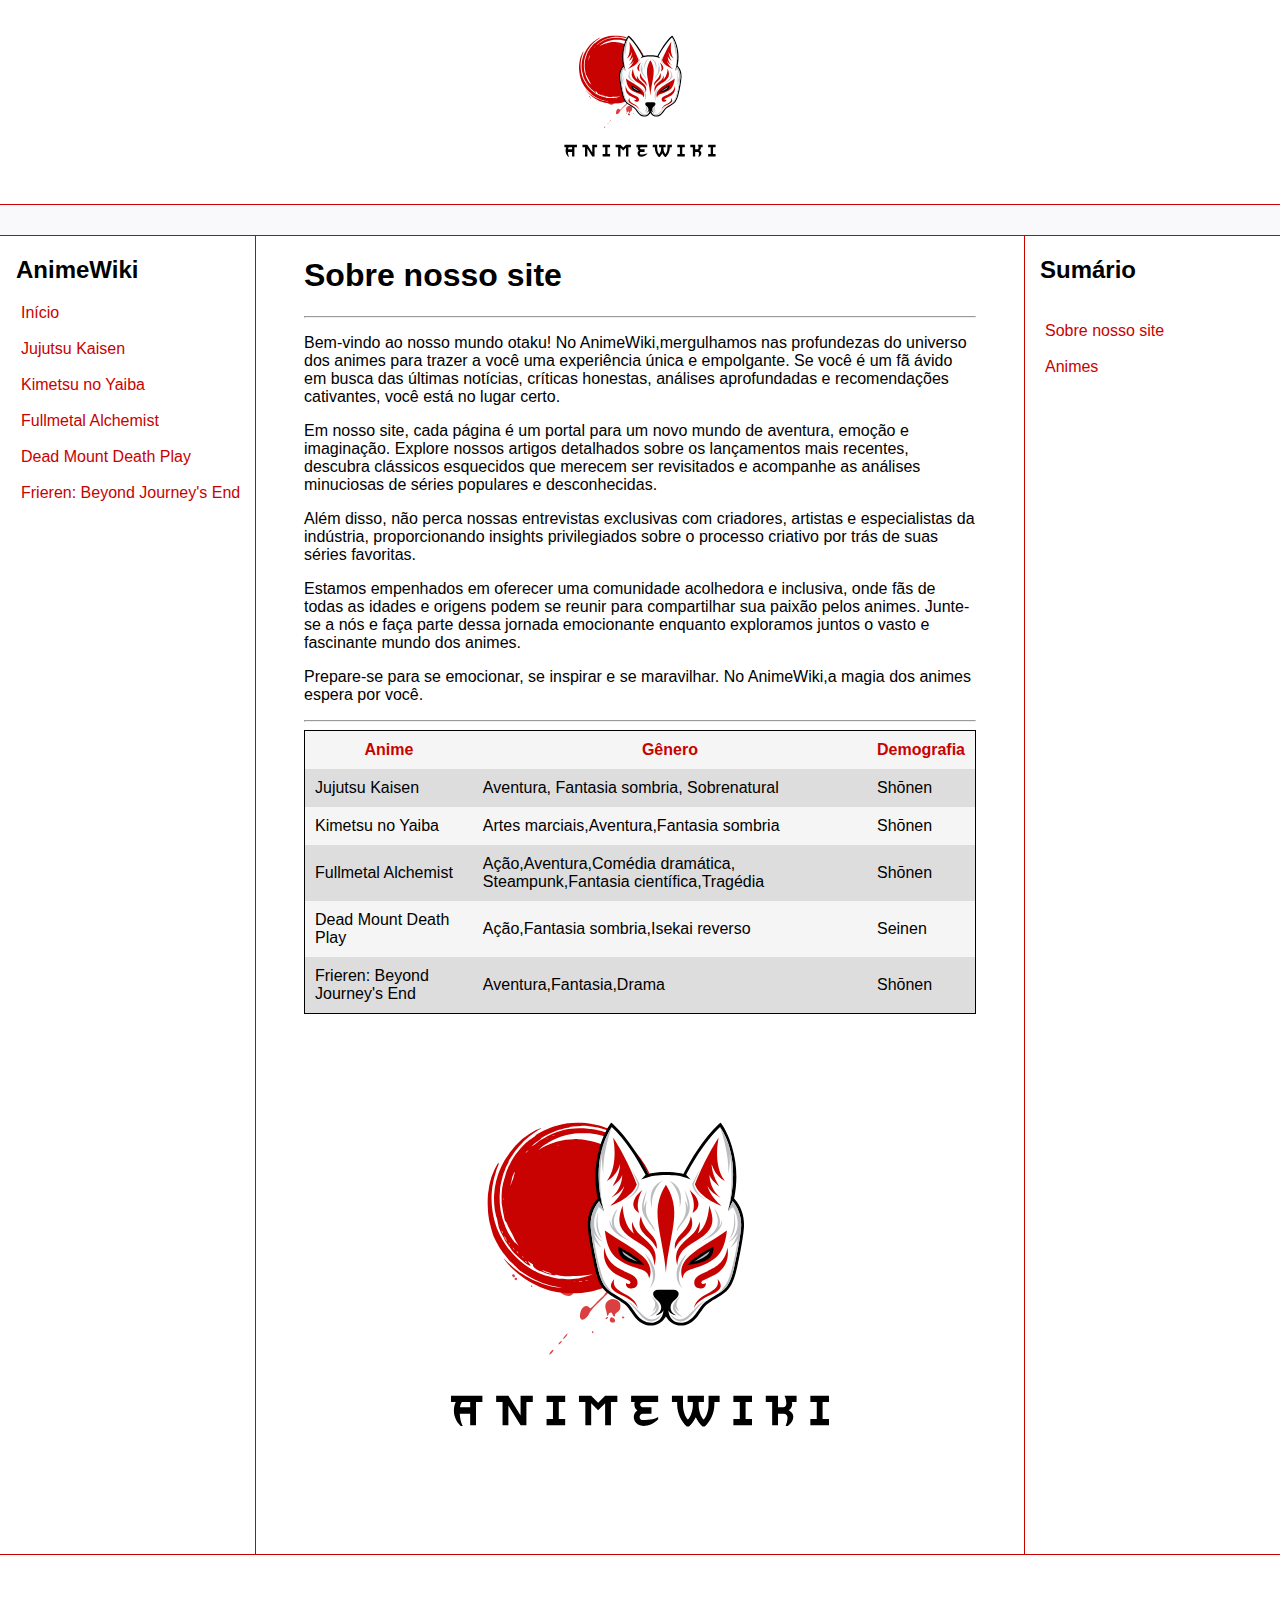
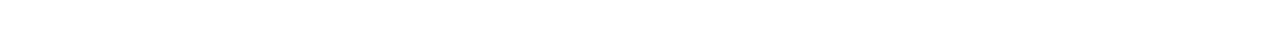
<file: index.html>
<!DOCTYPE html>
<html lang="pt-br">

<head>
    <meta charset="UTF-8">
    <meta http-equiv="X-UA-Compatible" content="IE=edge">
    <meta name="viewport" content="width=device-width, initial-scale=1.0">
    <title>Página Principal</title>
    <link rel="stylesheet" href="assets/css/style.css">
</head>

<body>

    <header>
        <div class="logo">
            <img src="AnimeWiki.svg" width="200" alt="Logotipo" />
        </div>
    </header>

    <div class="bar"></div>

    <div class="content">
        <div class="sidebar">
            <h2>AnimeWiki</h2>
            <ul>
                <li><a href="http://127.0.0.1:5500/index.html">Início</a></li>
                <br>
                <li><a href="http://127.0.0.1:5500/jujutsu%20kaisen.html">Jujutsu Kaisen</a></li>
                <br>
                <li><a href="http://127.0.0.1:5500/Kimetsu%20no%20Yaiba.html">Kimetsu no Yaiba</a></li>
                <br>
                <li><a href="http://127.0.0.1:5500/Fullmetal%20Alchemist.html">Fullmetal Alchemist</a></li>
                <br>
                <li><a href="http://127.0.0.1:5500/Dead%20Mount%20Death%20Play.html">Dead Mount Death Play</a></li>
                <br>
                <li><a href="http://127.0.0.1:5500/Frieren%20Beyond%20Journey's%20End.html">Frieren: Beyond Journey's
                        End</a></li>

            </ul>
        </div>

        <main>
            <article>
                <h1 id="Sobre nosso site"> Sobre nosso site</h1>
                <hr>
                <p>Bem-vindo ao nosso mundo otaku! No AnimeWiki,mergulhamos nas profundezas do universo dos animes para
                    trazer a você uma experiência única e empolgante. Se você é um fã ávido em busca das últimas
                    notícias, críticas honestas, análises aprofundadas e recomendações cativantes, você está no lugar
                    certo.</p>
                <p>Em nosso site, cada página é um portal para um novo mundo de aventura, emoção e imaginação. Explore
                    nossos artigos detalhados sobre os lançamentos mais recentes, descubra clássicos esquecidos que
                    merecem ser revisitados e acompanhe as análises minuciosas de séries populares e desconhecidas.</p>
                <p>Além disso, não perca nossas entrevistas exclusivas com criadores, artistas e especialistas da
                    indústria, proporcionando insights privilegiados sobre o processo criativo por trás de suas séries
                    favoritas.</p>
                <p>Estamos empenhados em oferecer uma comunidade acolhedora e inclusiva, onde fãs de todas as idades e
                    origens podem se reunir para compartilhar sua paixão pelos animes. Junte-se a nós e faça parte dessa
                    jornada emocionante enquanto exploramos juntos o vasto e fascinante mundo dos animes.</p>
                <p>Prepare-se para se emocionar, se inspirar e se maravilhar. No AnimeWiki,a magia dos animes espera por
                    você.
                </p>
                <hr>
                <table id="Animes">


                    <tr>
                        <th>Anime</th>
                        <th>Gênero</th>
                        <th>Demografia</th>
                    </tr>
                    <tr>
                        <td>Jujutsu Kaisen</td>
                        <td> Aventura, Fantasia sombria, Sobrenatural</td>
                        <td>Shōnen</td>
                    </tr>
                    <tr>
                        <td>Kimetsu no Yaiba</td>
                        <td>Artes marciais,Aventura,Fantasia sombria</td>
                        <td>Shōnen</td>
                    </tr>
                    <tr>
                        <td>Fullmetal Alchemist</td>
                        <td>Ação,Aventura,Comédia dramática, Steampunk,Fantasia científica,Tragédia</td>
                        <td>Shōnen</td>
                    </tr>
                    <tr>
                        <td>Dead Mount Death Play</td>
                        <td>Ação,Fantasia sombria,Isekai reverso</td>
                        <td>Seinen</td>
                    </tr>
                    <tr>
                        <td>Frieren: Beyond Journey's End</td>
                        <td>Aventura,Fantasia,Drama</td>
                        <td>Shōnen</td>

                    </tr>
                </table>
                <figure>
                    <img src="AnimeWiki.svg" alt="Logotipo">
                </figure>
            </article>

        </main>

        <div class="anchors">
            <h2>Sumário</h2>
            <ul>
                <br>
                <li><a href="#Sobre nosso site">Sobre nosso site</a></li>
                <br><li><a href="#Animes">Animes</a></li>
            </ul>


        </div>
    </div>

    <div class="footer">

    </div>
</body>

</html>
</file>
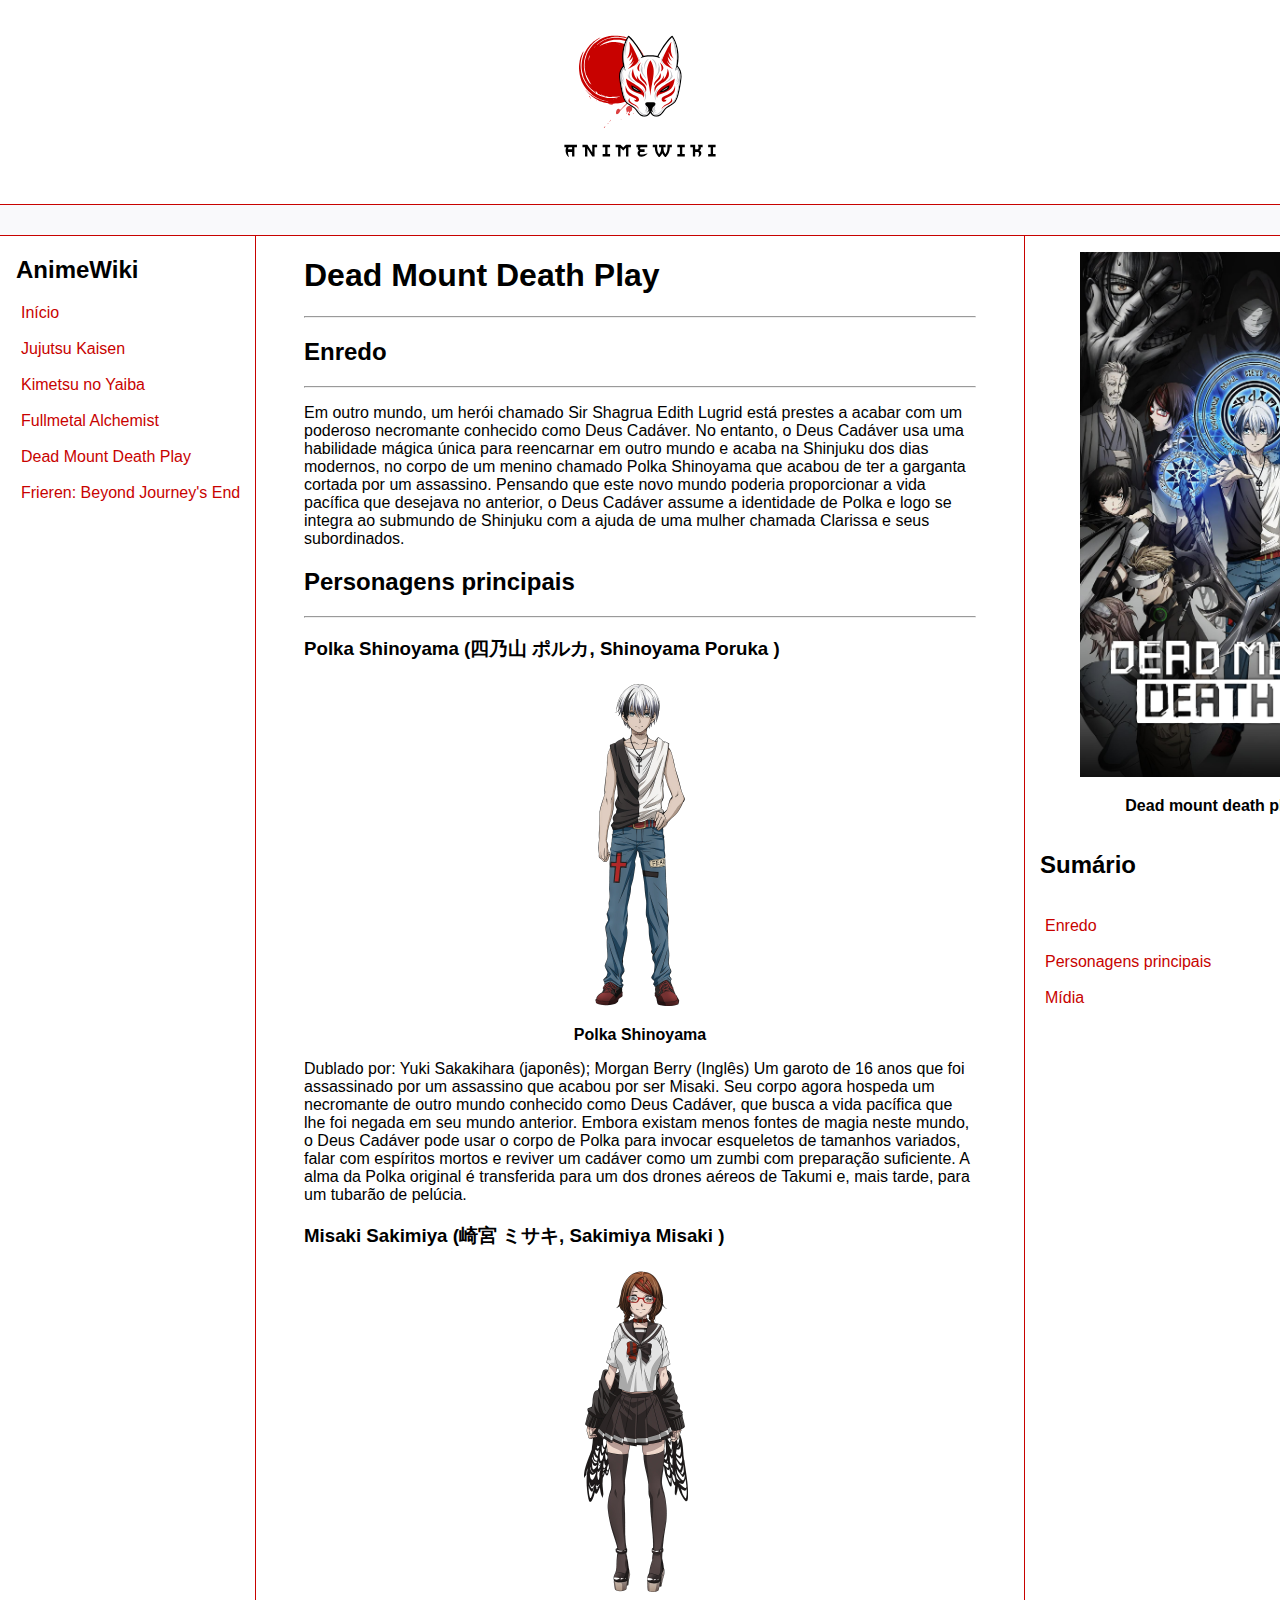
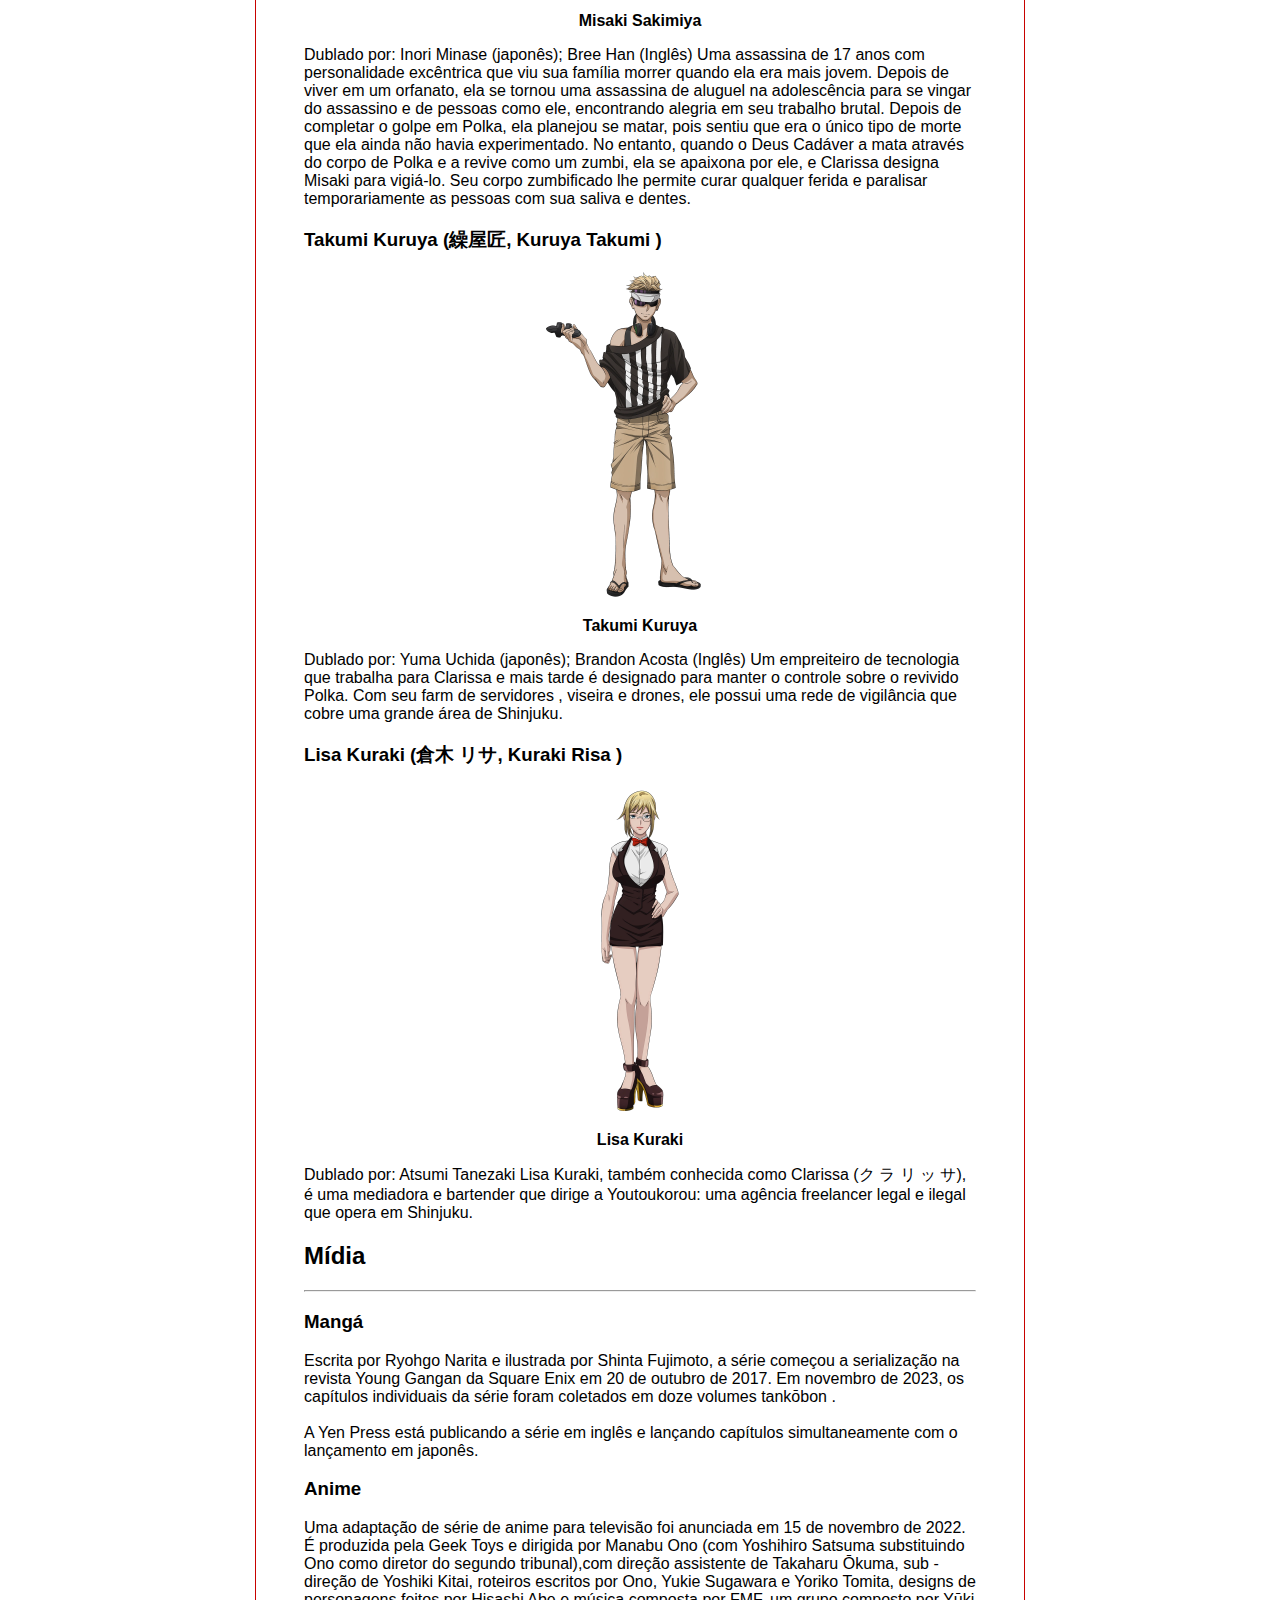
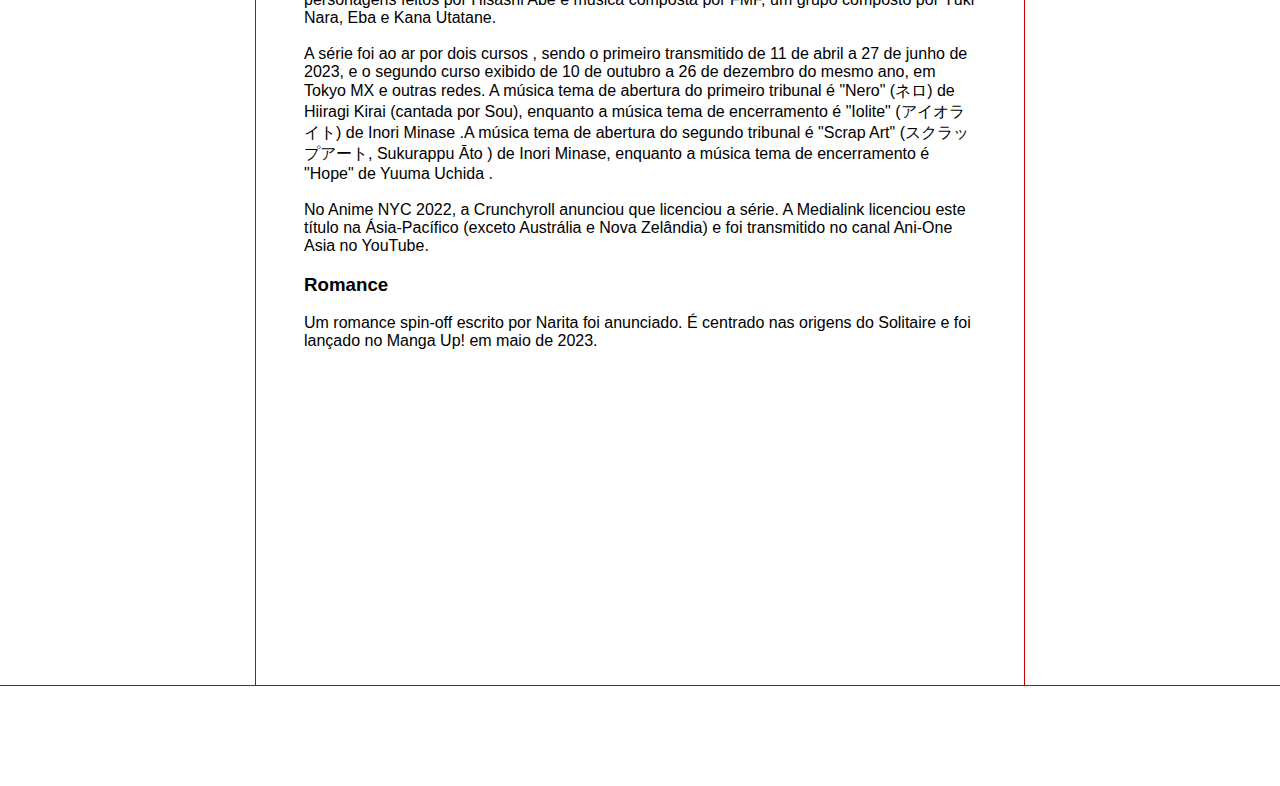
<file: Dead Mount Death Play.html>
<!DOCTYPE html>
<html lang="pt-br">

<head>
    <meta charset="UTF-8">
    <meta http-equiv="X-UA-Compatible" content="IE=edge">
    <meta name="viewport" content="width=device-width, initial-scale=1.0">
    <title>Dead Mount Death Play
    </title>
    <link rel="stylesheet" href="assets/css/style.css">
</head>

<body>

    <header>
        <div class="logo">
            <img src="AnimeWiki.svg" width="200" alt="Logotipo" />
        </div>
    </header>

    <div class="bar"></div>

    <div class="content">
        <div class="sidebar">
            <h2>AnimeWiki</h2>
            <ul>
                <li><a href="http://127.0.0.1:5500/index.html">Início</a></li>
                <br>
                <li><a href="http://127.0.0.1:5500/jujutsu%20kaisen.html">Jujutsu Kaisen</a></li>
                <br>
                <li><a href="http://127.0.0.1:5500/Kimetsu%20no%20Yaiba.html">Kimetsu no Yaiba</a></li>
                <br>
                <li><a href="http://127.0.0.1:5500/Fullmetal%20Alchemist.html">Fullmetal Alchemist</a></li>
                <br>
                <li><a href="http://127.0.0.1:5500/Dead%20Mount%20Death%20Play.html">Dead Mount Death Play</a></li>
                <br>
                <li><a href="http://127.0.0.1:5500/Frieren%20Beyond%20Journey's%20End.html">Frieren: Beyond Journey's
                        End</a></li>

            </ul>
        </div>

        <main>
            <article>
                <h1>Dead Mount Death Play
                </h1>
                <hr>
                <h2 id="Enredo">Enredo </h2>
                <hr>
                <p>Em outro mundo, um herói chamado Sir Shagrua Edith Lugrid está prestes a acabar com um poderoso
                    necromante conhecido como Deus Cadáver. No entanto, o Deus Cadáver usa uma habilidade mágica única
                    para reencarnar em outro mundo e acaba na Shinjuku dos dias modernos, no corpo de um menino chamado
                    Polka Shinoyama que acabou de ter a garganta cortada por um assassino. Pensando que este novo mundo
                    poderia proporcionar a vida pacífica que desejava no anterior, o Deus Cadáver assume a identidade de
                    Polka e logo se integra ao submundo de Shinjuku com a ajuda de uma mulher chamada Clarissa e seus
                    subordinados.</p>

                <h2 id="Personagens principais">Personagens principais
                </h2>
                <hr>
                <h3>Polka Shinoyama (四乃山 ポルカ, Shinoyama Poruka )
                </h3>

                <figure>
                    <img src="polka.webp" alt="Polka Shinoyama" width="200">
                    <figcaption>
                        <p><strong>Polka Shinoyama</strong></p>
                    </figcaption>
                </figure>
                <p>
                    Dublado por: Yuki Sakakihara (japonês); Morgan Berry (Inglês)
                    Um garoto de 16 anos que foi assassinado por um assassino que acabou por ser Misaki. Seu corpo
                    agora
                    hospeda um necromante de outro mundo conhecido como Deus Cadáver, que busca a vida pacífica que
                    lhe
                    foi negada em seu mundo anterior. Embora existam menos fontes de magia neste mundo, o Deus
                    Cadáver
                    pode usar o corpo de Polka para invocar esqueletos de tamanhos variados, falar com espíritos
                    mortos
                    e reviver um cadáver como um zumbi com preparação suficiente. A alma da Polka original é
                    transferida
                    para um dos drones aéreos de Takumi e, mais tarde, para um tubarão de pelúcia.</p>
                <p>

                <h3>Misaki Sakimiya (崎宮 ミサキ, Sakimiya Misaki )
                </h3>
                <figure>
                    <img src="Misaki_Sakimiya_29.webp" alt="Misaki Sakimiya" width="200">
                    <figcaption>
                        <p><strong>Misaki Sakimiya</strong></p>
                    </figcaption>
                </figure>
                <p>Dublado por: Inori Minase (japonês); Bree Han (Inglês)
                    Uma assassina de 17 anos com personalidade excêntrica que viu sua família morrer quando ela era
                    mais
                    jovem. Depois de viver em um orfanato, ela se tornou uma assassina de aluguel na adolescência
                    para
                    se vingar do assassino e de pessoas como ele, encontrando alegria em seu trabalho brutal. Depois
                    de
                    completar o golpe em Polka, ela planejou se matar, pois sentiu que era o único tipo de morte que
                    ela
                    ainda não havia experimentado. No entanto, quando o Deus Cadáver a mata através do corpo de
                    Polka e
                    a revive como um zumbi, ela se apaixona por ele, e Clarissa designa Misaki para vigiá-lo. Seu
                    corpo
                    zumbificado lhe permite curar qualquer ferida e paralisar temporariamente as pessoas com sua
                    saliva
                    e dentes.</p>
                <h3>Takumi Kuruya (繰屋匠, Kuruya Takumi )
                </h3>
                <figure>
                    <img src="Takumi_Kuruya_29.webp" alt="Takumi Kuruya" width="200">
                    <figcaption>
                        <p><strong>Takumi Kuruya</strong></p>
                    </figcaption>
                </figure>
                <p>Dublado por: Yuma Uchida (japonês); Brandon Acosta (Inglês)
                    Um empreiteiro de tecnologia que trabalha para Clarissa e mais tarde é designado para manter o
                    controle sobre o revivido Polka. Com seu farm de servidores , viseira e drones, ele possui uma
                    rede
                    de vigilância que cobre uma grande área de Shinjuku.

                </p>
                <h3>Lisa Kuraki (倉木 リサ, Kuraki Risa )
                </h3>
                <figure>
                    <img src="Lisa_Kuraki_29.webp" alt="Lisa Kuraki" width="200">
                    <figcaption>
                        <p><strong>Lisa Kuraki</strong></p>
                    </figcaption>
                </figure>
                <p>Dublado por: Atsumi Tanezaki
                    Lisa Kuraki, também conhecida como Clarissa (ク ラ リ ッ サ), é uma mediadora e bartender que dirige
                    a
                    Youtoukorou: uma agência freelancer legal e ilegal que opera em Shinjuku.</p>

                <h2 id="Mídia">Mídia </h2>
                <hr>
                <h3>Mangá </h3>
                <p>Escrita por Ryohgo Narita e ilustrada por Shinta Fujimoto, a série começou a serialização na revista
                    Young Gangan da Square Enix em 20 de outubro de 2017. Em novembro de 2023, os capítulos
                    individuais da série foram coletados em doze volumes tankōbon .<br>

                    <br> A Yen Press está publicando a série em inglês e lançando capítulos simultaneamente com o
                    lançamento
                    em japonês.</br>
                </p>
                <h3>Anime </h3>
                <p>Uma adaptação de série de anime para televisão foi anunciada em 15 de novembro de 2022. É produzida
                    pela Geek Toys e dirigida por Manabu Ono (com Yoshihiro Satsuma substituindo Ono como diretor do
                    segundo tribunal),com direção assistente de Takaharu Ōkuma, sub -direção de Yoshiki Kitai,
                    roteiros escritos por Ono, Yukie Sugawara e Yoriko Tomita, designs de personagens feitos por Hisashi
                    Abe e música composta por FMF, um grupo composto por Yūki Nara, Eba e Kana Utatane.<br>

                    <br> A série foi ao ar por dois cursos , sendo o primeiro transmitido de 11 de abril a 27 de junho
                    de
                    2023, e o segundo curso exibido de 10 de outubro a 26 de dezembro do mesmo ano, em
                    Tokyo MX e outras redes. A música tema de abertura do primeiro tribunal é "Nero" (ネロ) de Hiiragi
                    Kirai (cantada por Sou), enquanto a música tema de encerramento é "Iolite" (アイオライト) de Inori Minase
                    .A música tema de abertura do segundo tribunal é "Scrap Art" (スクラップアート, Sukurappu Āto ) de
                    Inori Minase, enquanto a música tema de encerramento é "Hope" de Yuuma Uchida . </br>

                    <br>No Anime NYC 2022, a Crunchyroll anunciou que licenciou a série. A Medialink licenciou este
                    título na Ásia-Pacífico (exceto Austrália e Nova Zelândia) e foi transmitido no canal Ani-One Asia
                    no YouTube.</br>
                <h3>Romance </h3>
                <p>Um romance spin-off escrito por Narita foi anunciado. É centrado nas origens do Solitaire e foi
                    lançado no Manga Up! em maio de 2023.

                </p>
                </p>
                <div class="iframe">
                    <iframe width="560" height="315" src="https://www.youtube.com/embed/IqrT4IyCwDs?si=ndH5u77_LB8BN_ui"
                        title="YouTube video player" frameborder="0"
                        allow="accelerometer; autoplay; clipboard-write; encrypted-media; gyroscope; picture-in-picture; web-share"
                        referrerpolicy="strict-origin-when-cross-origin" allowfullscreen></iframe>
                </div>


            </article>

        </main>

        <div class="anchors">

            <figure>
                <img src="dead mount.jpg" alt="Dead mount death play poster" width="350">
                <div class="figcaption">

                    <figcaption>
                        <p><strong>Dead mount death play poster </strong></p>


                    </figcaption>
                </div>
            </figure>

            <h2>Sumário</h2>
            <ul>
                <br>
                <li><a href="#Enredo">Enredo</a></li>
                <br>
                <li><a href="#Personagens principais">Personagens principais
                    </a></li>
                <br>
                <li><a href="#Mídia">Mídia</a></li>
            </ul>
        </div>
    </div>

    <div class="footer">

    </div>
</body>

</html>
</file>
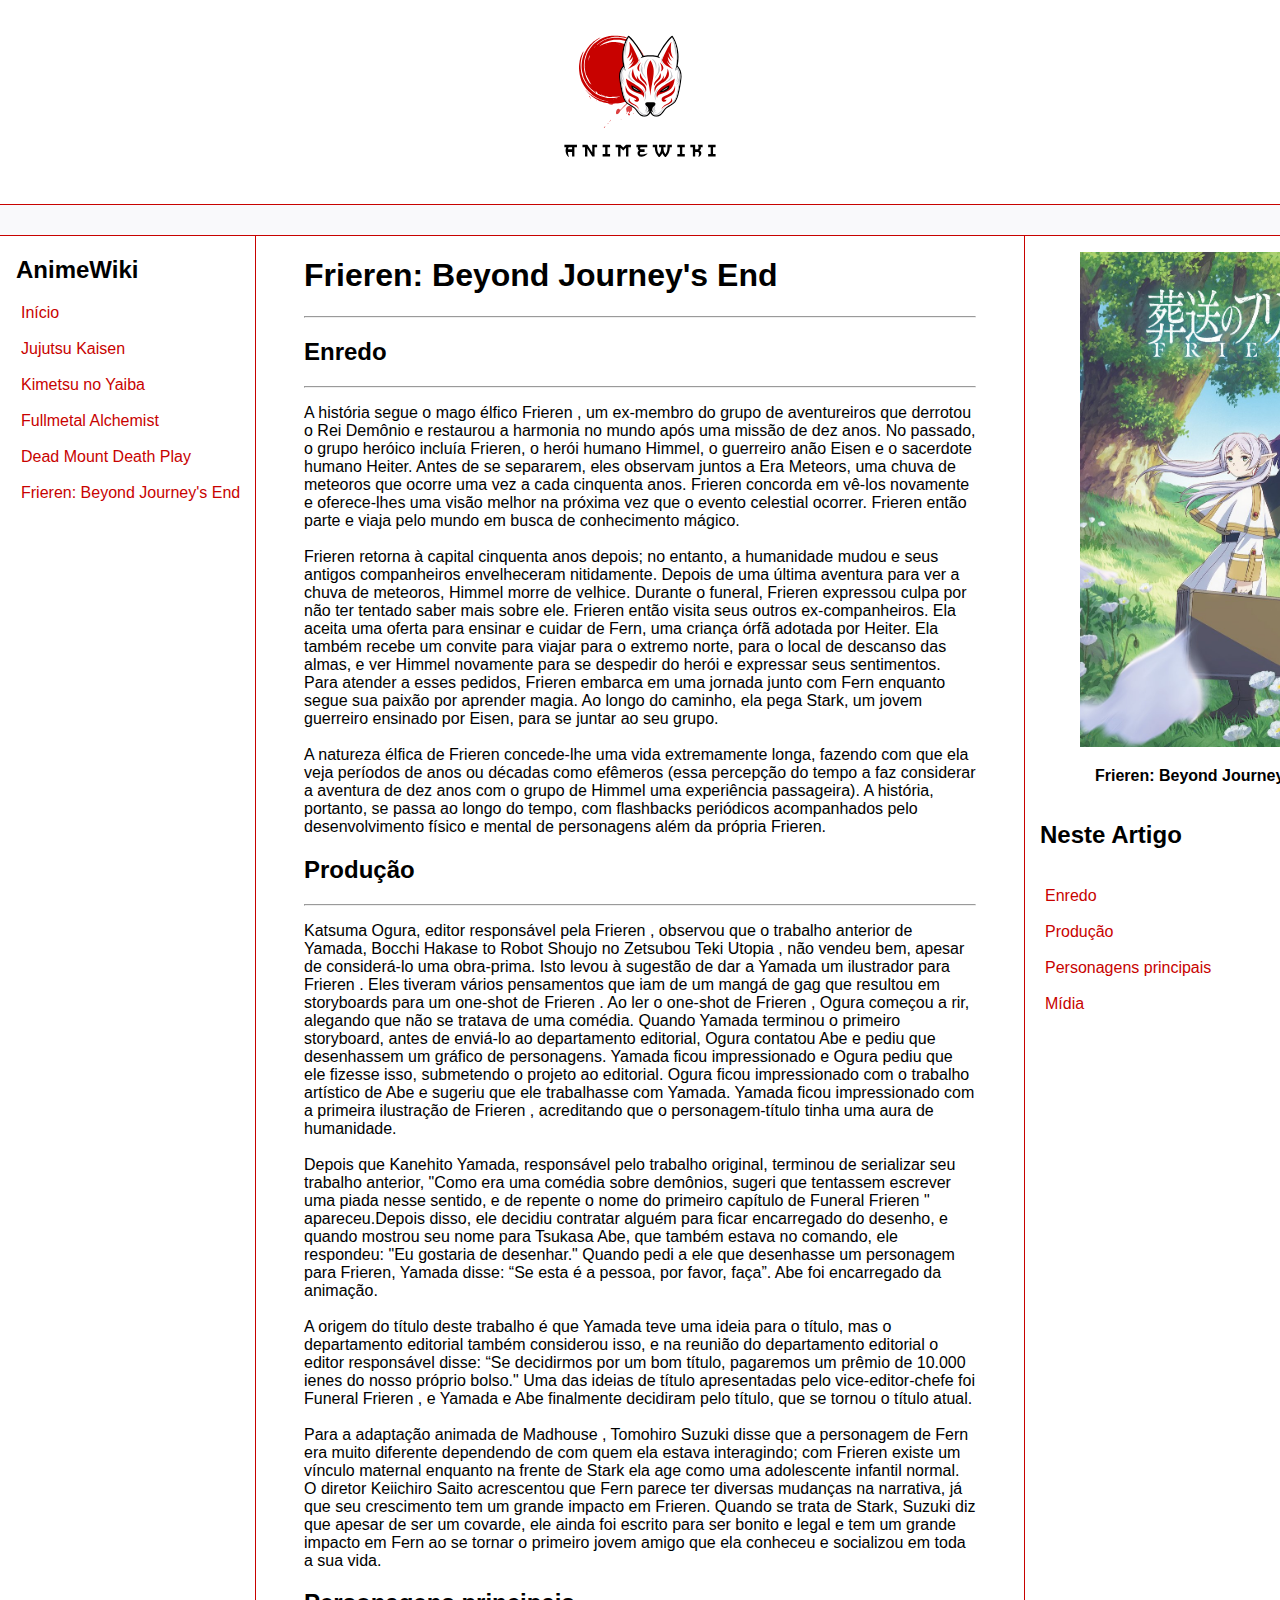
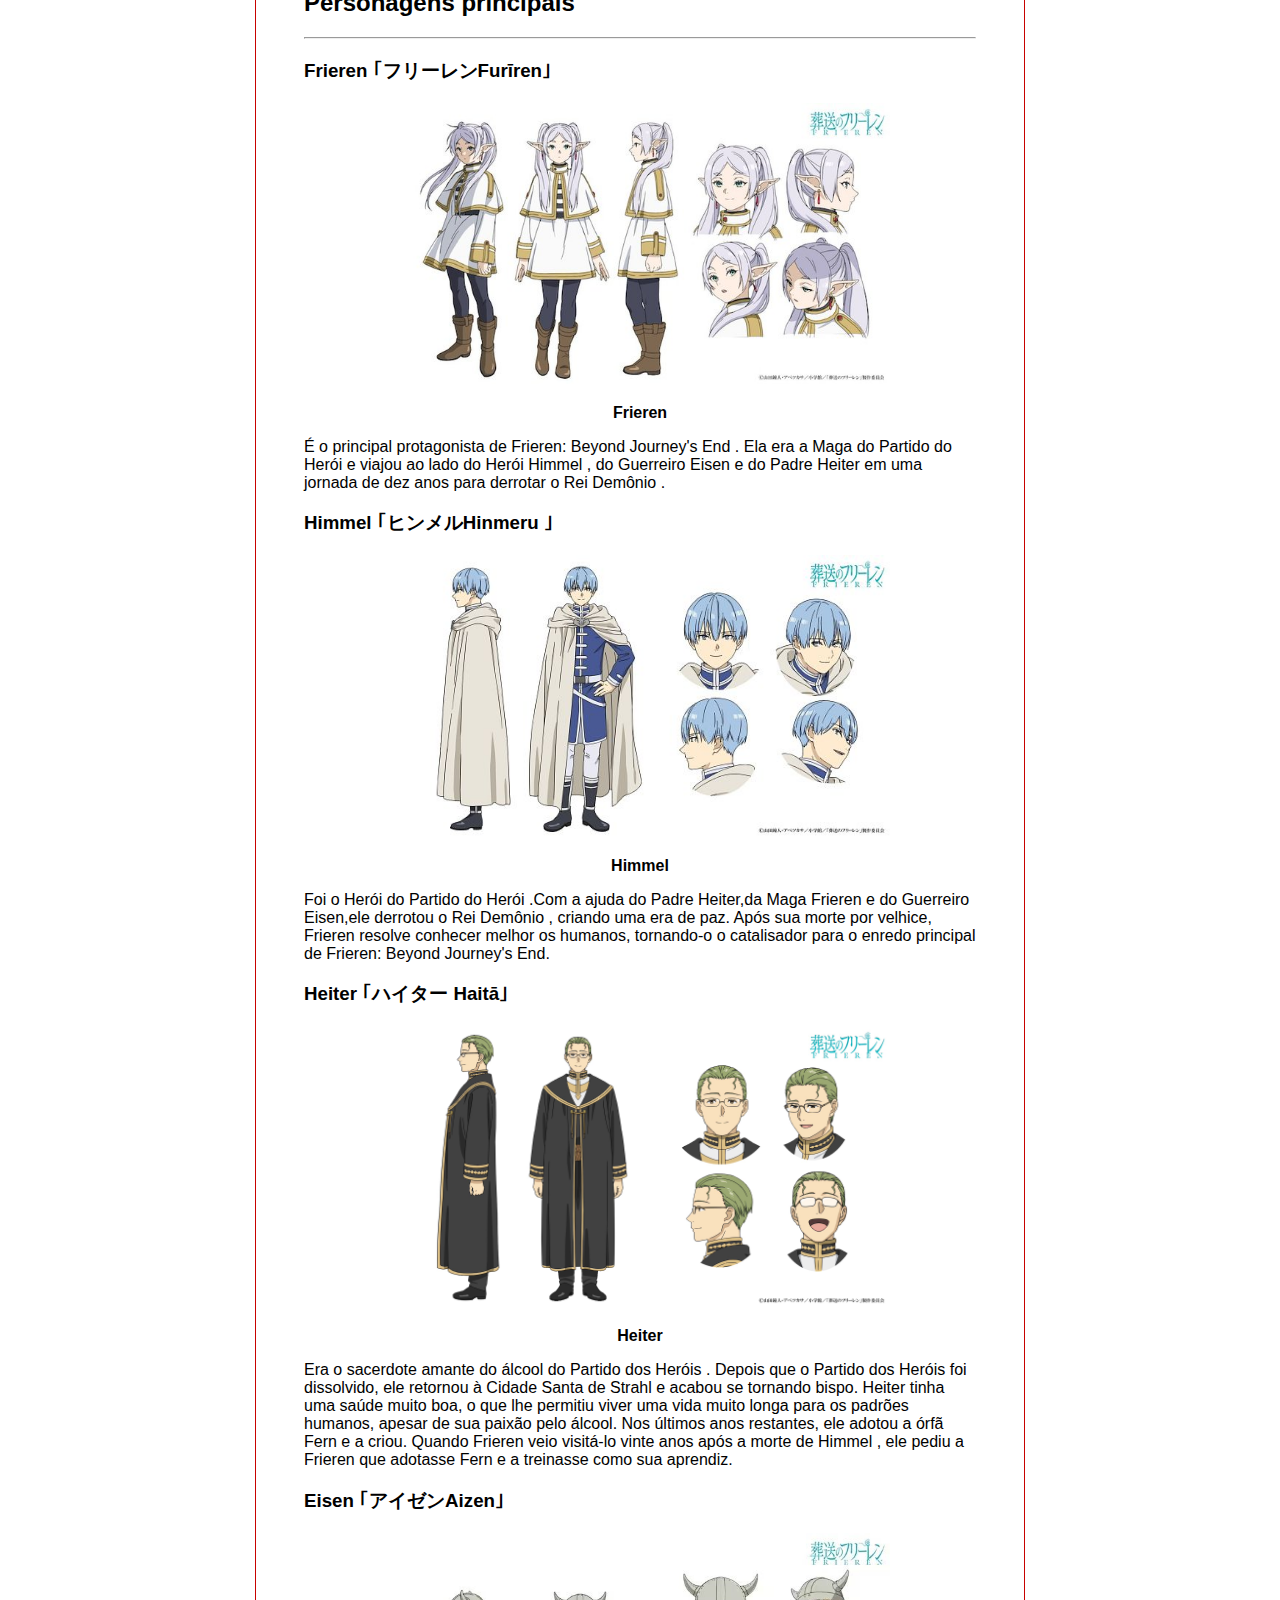
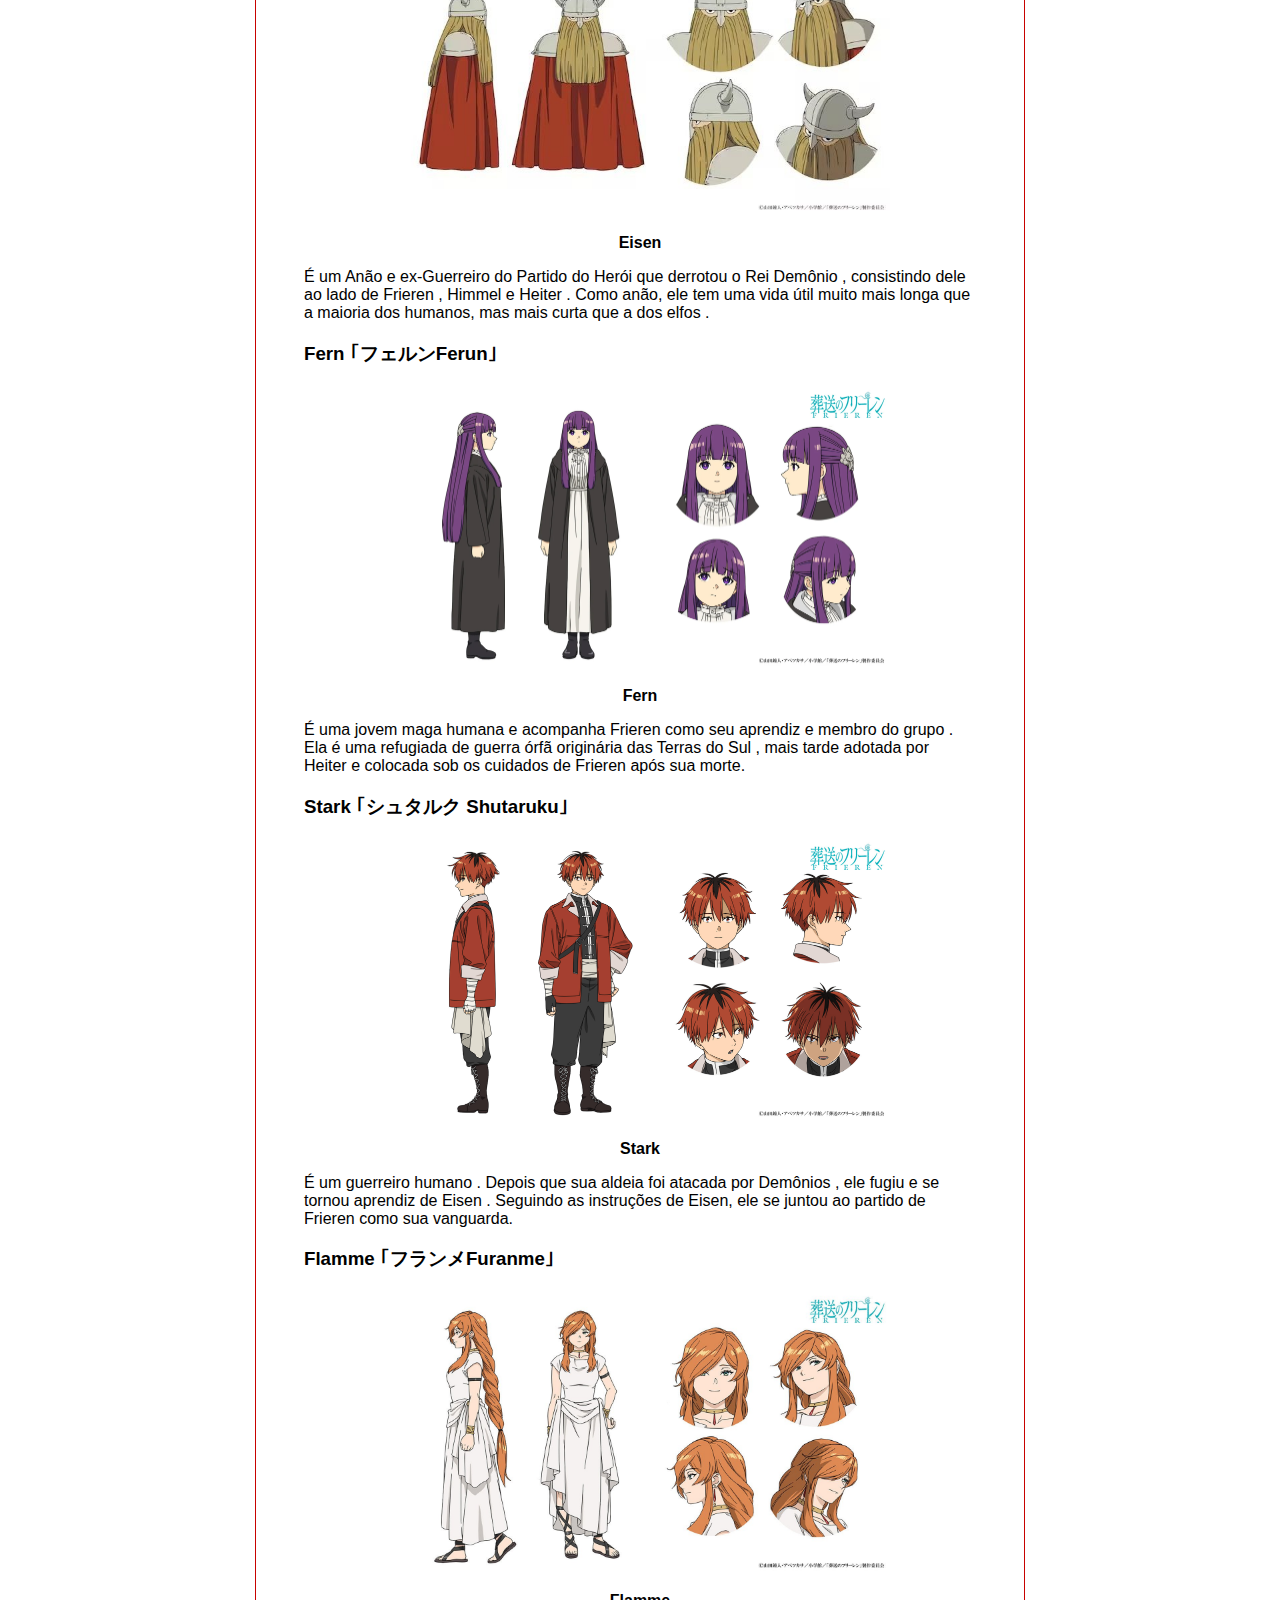
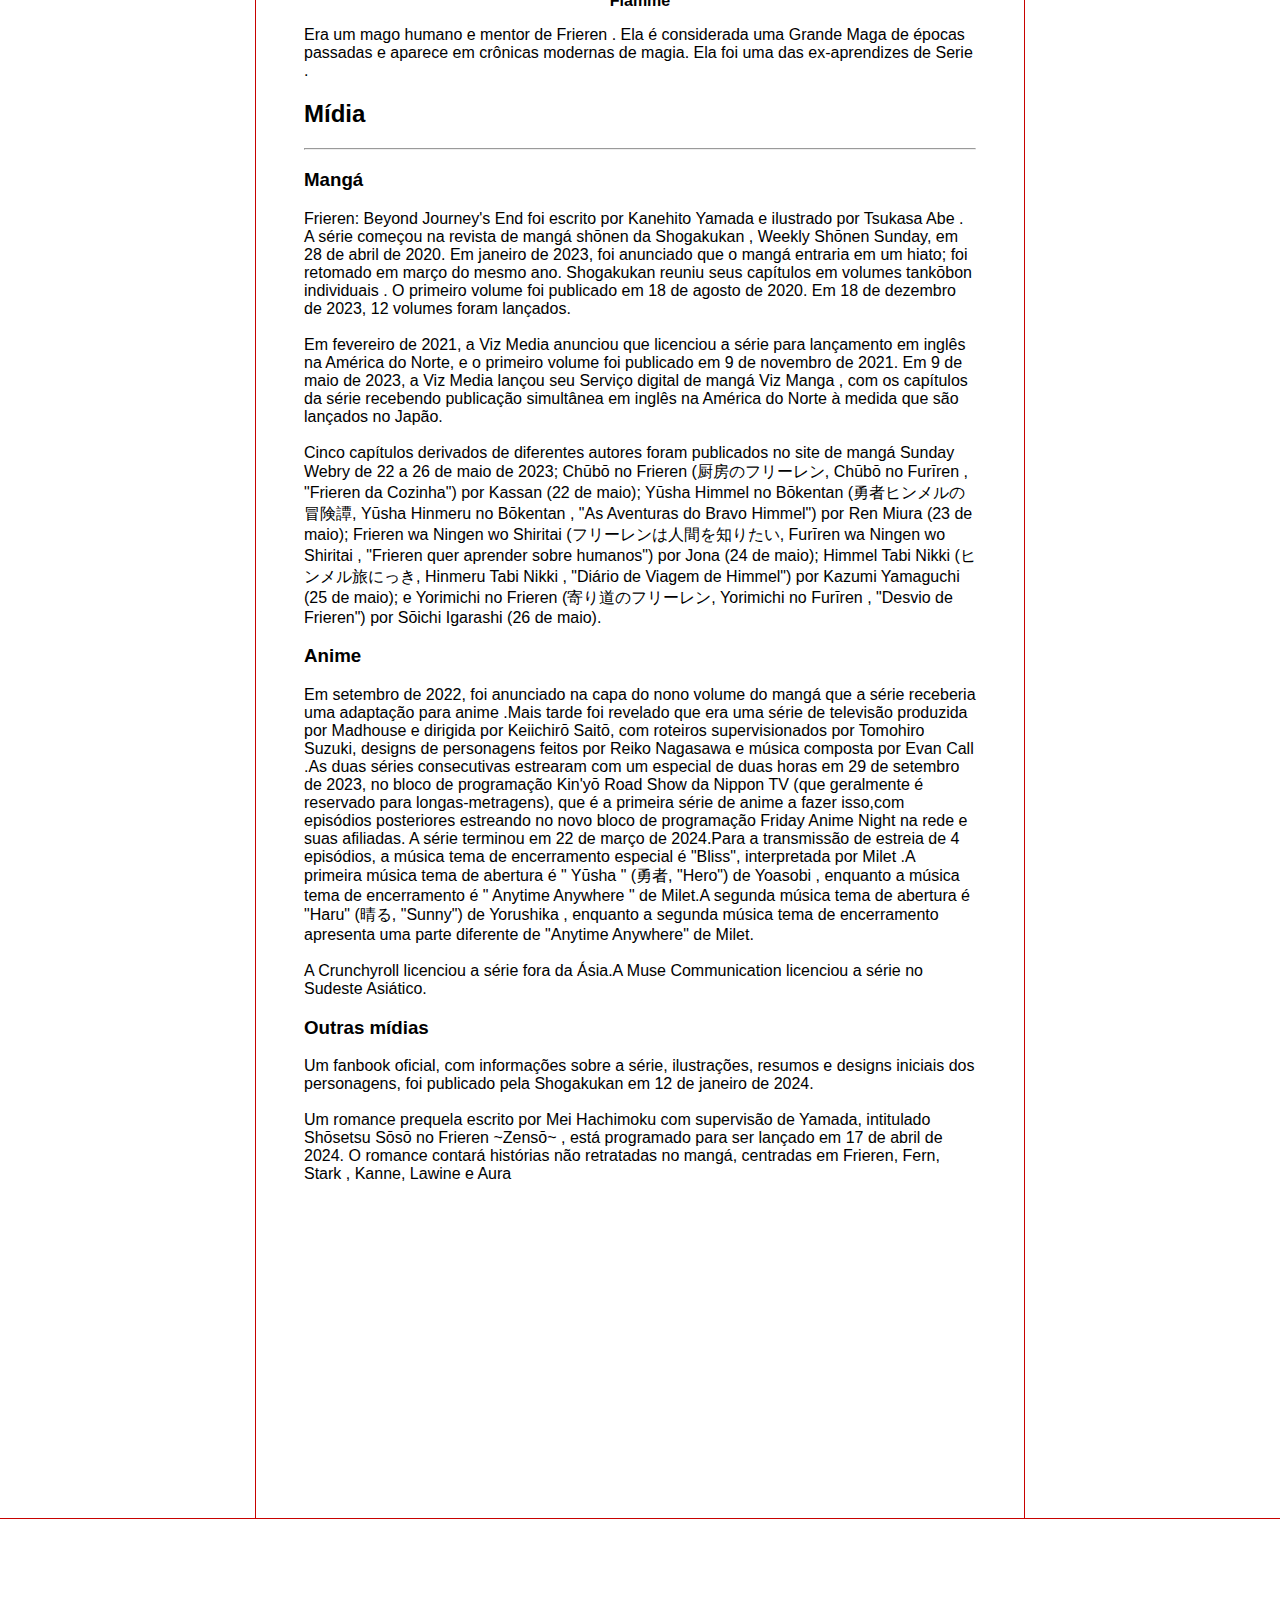
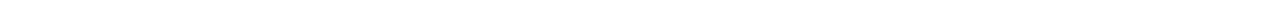
<file: Frieren Beyond Journey's End.html>
<!DOCTYPE html>
<html lang="pt-br">

<head>
    <meta charset="UTF-8">
    <meta http-equiv="X-UA-Compatible" content="IE=edge">
    <meta name="viewport" content="width=device-width, initial-scale=1.0">
    <title>Frieren: Beyond Journey's End</title>
    <link rel="stylesheet" href="assets/css/style.css">
</head>

<body>

    <header>
        <div class="logo">
            <img src="AnimeWiki.svg" width="200" alt="Logotipo" />
        </div>
    </header>

    <div class="bar"></div>

    <div class="content">
        <div class="sidebar">
            <h2>AnimeWiki</h2>
            <ul>
                <li><a href="http://127.0.0.1:5500/index.html">Início</a></li>
                <br>
                <li><a href="http://127.0.0.1:5500/jujutsu%20kaisen.html">Jujutsu Kaisen</a></li>
                <br>
                <li><a href="http://127.0.0.1:5500/Kimetsu%20no%20Yaiba.html">Kimetsu no Yaiba</a></li>
                <br>
                <li><a href="http://127.0.0.1:5500/Fullmetal%20Alchemist.html">Fullmetal Alchemist</a></li>
                <br>
                <li><a href="http://127.0.0.1:5500/Dead%20Mount%20Death%20Play.html">Dead Mount Death Play</a></li>
                <br>
                <li><a href="http://127.0.0.1:5500/Frieren%20Beyond%20Journey's%20End.html">Frieren: Beyond Journey's
                        End</a></li>

            </ul>
        </div>

        <main>
            <article>
                <h1>Frieren: Beyond Journey's End</h1>
                <hr>
                <h2 id="Enredo">Enredo</h2>
                <hr>
                <p>A história segue o mago élfico Frieren , um ex-membro do grupo de aventureiros que derrotou o Rei
                    Demônio e restaurou a harmonia no mundo após uma missão de dez anos. No passado, o grupo heróico
                    incluía Frieren, o herói humano Himmel, o guerreiro anão Eisen e o sacerdote humano Heiter. Antes de
                    se separarem, eles observam juntos a Era Meteors, uma chuva de meteoros que ocorre uma vez a cada
                    cinquenta anos. Frieren concorda em vê-los novamente e oferece-lhes uma visão melhor na próxima vez
                    que o evento celestial ocorrer. Frieren então parte e viaja pelo mundo em busca de conhecimento
                    mágico.<br>

                    <br> Frieren retorna à capital cinquenta anos depois; no entanto, a humanidade mudou e seus antigos
                    companheiros envelheceram nitidamente. Depois de uma última aventura para ver a chuva de meteoros,
                    Himmel morre de velhice. Durante o funeral, Frieren expressou culpa por não ter tentado saber mais
                    sobre ele. Frieren então visita seus outros ex-companheiros. Ela aceita uma oferta para ensinar e
                    cuidar de Fern, uma criança órfã adotada por Heiter. Ela também recebe um convite para viajar para o
                    extremo norte, para o local de descanso das almas, e ver Himmel novamente para se despedir do herói
                    e expressar seus sentimentos. Para atender a esses pedidos, Frieren embarca em uma jornada junto com
                    Fern enquanto segue sua paixão por aprender magia. Ao longo do caminho, ela pega Stark, um jovem
                    guerreiro ensinado por Eisen, para se juntar ao seu grupo.</br>

                    <br>A natureza élfica de Frieren concede-lhe uma vida extremamente longa, fazendo com que ela veja
                    períodos de anos ou décadas como efêmeros (essa percepção do tempo a faz considerar a aventura de
                    dez anos com o grupo de Himmel uma experiência passageira). A história, portanto, se passa ao longo
                    do tempo, com flashbacks periódicos acompanhados pelo desenvolvimento físico e mental de personagens
                    além da própria Frieren.</br>
                </p>
                <h2 id="Produção">Produção</h2>
                <hr>
                <p>Katsuma Ogura, editor responsável pela Frieren , observou que o trabalho anterior de Yamada, Bocchi
                    Hakase to Robot Shoujo no Zetsubou Teki Utopia , não vendeu bem, apesar de considerá-lo uma
                    obra-prima. Isto levou à sugestão de dar a Yamada um ilustrador para Frieren . Eles tiveram vários
                    pensamentos que iam de um mangá de gag que resultou em storyboards para um one-shot de Frieren . Ao
                    ler o one-shot de Frieren , Ogura começou a rir, alegando que não se tratava de uma comédia. Quando
                    Yamada terminou o primeiro storyboard, antes de enviá-lo ao departamento editorial, Ogura contatou
                    Abe e pediu que desenhassem um gráfico de personagens. Yamada ficou impressionado e Ogura pediu que
                    ele fizesse isso, submetendo o projeto ao editorial. Ogura ficou impressionado com o trabalho
                    artístico de Abe e sugeriu que ele trabalhasse com Yamada. Yamada ficou impressionado com a primeira
                    ilustração de Frieren , acreditando que o personagem-título tinha uma aura de humanidade.<br>

                    <br> Depois que Kanehito Yamada, responsável pelo trabalho original, terminou de serializar seu
                    trabalho
                    anterior, "Como era uma comédia sobre demônios, sugeri que tentassem escrever uma piada nesse
                    sentido, e de repente o nome do primeiro capítulo de Funeral Frieren " apareceu.Depois
                    disso, ele decidiu contratar alguém para ficar encarregado do desenho, e quando mostrou seu nome
                    para Tsukasa Abe, que também estava no comando, ele respondeu: "Eu gostaria de desenhar." Quando
                    pedi a ele que desenhasse um personagem para Frieren, Yamada disse: “Se esta é a pessoa, por favor,
                    faça”. Abe foi encarregado da animação.</br>

                    <br> A origem do título deste trabalho é que Yamada teve uma ideia para o título, mas o departamento
                    editorial também considerou isso, e na reunião do departamento editorial o editor responsável disse:
                    “Se decidirmos por um bom título, pagaremos um prêmio de 10.000 ienes do nosso próprio bolso." Uma
                    das ideias de título apresentadas pelo vice-editor-chefe foi Funeral Frieren , e Yamada e Abe
                    finalmente decidiram pelo título, que se tornou o título atual. </br>

                    <br> Para a adaptação animada de Madhouse , Tomohiro Suzuki disse que a personagem de Fern era muito
                    diferente dependendo de com quem ela estava interagindo; com Frieren existe um vínculo maternal
                    enquanto na frente de Stark ela age como uma adolescente infantil normal. O diretor Keiichiro Saito
                    acrescentou que Fern parece ter diversas mudanças na narrativa, já que seu crescimento tem um grande
                    impacto em Frieren. Quando se trata de Stark, Suzuki diz que apesar de ser um covarde, ele ainda foi
                    escrito para ser bonito e legal e tem um grande impacto em Fern ao se tornar o primeiro jovem amigo
                    que ela conheceu e socializou em toda a sua vida.</br>
                </p>
                <h2 id="Personagens principais">Personagens principais
                </h2>
                <hr>
                <h3>Frieren ｢フリーレンFurīren｣</h3>
                <figure>
                    <img src="123.jpeg" alt="Frieren" width="500">
                    <figcaption>
                        <p><strong>Frieren</strong></p>
                    </figcaption>
                </figure>
                <p> É o principal protagonista de Frieren: Beyond Journey's End . Ela era a
                    Maga do Partido do Herói e viajou ao lado do Herói Himmel , do Guerreiro Eisen e do Padre Heiter em
                    uma jornada de dez anos para derrotar o Rei Demônio .</p>
                <h3>Himmel ｢ヒンメルHinmeru ｣</h3>
                <figure>
                    <img src="Himmel.(Sousou.no.Frieren).600.3993517.jpg" alt="Himmel" width="500">
                    <figcaption>
                        <p><strong>Himmel</strong></p>
                    </figcaption>
                </figure>
                <p>Foi o Herói do Partido do Herói .Com a ajuda do Padre Heiter,da Maga Frieren e do Guerreiro Eisen,ele
                    derrotou o Rei Demônio , criando uma era de paz. Após sua morte por velhice, Frieren resolve
                    conhecer melhor os humanos, tornando-o o catalisador para o enredo principal de Frieren: Beyond
                    Journey's End.</p>
                <h3>Heiter ｢ハイター Haitā｣ </h3>
                <figure>
                    <img src="Heiter.full.3993518.jpg" alt="Heiter" width="500">
                    <figcaption>
                        <p><strong>Heiter</strong></p>
                    </figcaption>
                </figure>
                <p>Era o sacerdote amante do álcool do Partido dos Heróis . Depois que o Partido dos Heróis foi
                    dissolvido, ele retornou à Cidade Santa de Strahl e acabou se tornando bispo. Heiter tinha uma saúde
                    muito boa, o que lhe permitiu viver uma vida muito longa para os padrões humanos, apesar de sua
                    paixão pelo álcool. Nos últimos anos restantes, ele adotou a órfã Fern e a criou. Quando Frieren
                    veio visitá-lo vinte anos após a morte de Himmel , ele pediu a Frieren que adotasse Fern e a
                    treinasse como sua aprendiz.</p>
                <h3>Eisen ｢アイゼンAizen｣</h3>
                <figure>
                    <img src="frieren-eisen.jpg" width="500">
                    <figcaption>
                        <p><strong>Eisen</strong></p>
                    </figcaption>
                </figure>
                <p>É um Anão e ex-Guerreiro do Partido do Herói que derrotou o Rei Demônio , consistindo dele ao lado de
                    Frieren , Himmel e Heiter . Como anão, ele tem uma vida útil muito mais longa que a maioria dos
                    humanos, mas mais curta que a dos elfos .</p>
                <h3>Fern ｢フェルンFerun｣</h3>
                <figure>
                    <img src="conceptfern.webp" alt="Fern" width="500">
                    <figcaption>
                        <p><strong>Fern</strong></p>
                    </figcaption>
                </figure>
                <p>É uma jovem maga humana e acompanha Frieren como seu aprendiz e membro do grupo . Ela é uma refugiada
                    de guerra órfã originária das Terras do Sul , mais tarde adotada por Heiter e colocada sob os
                    cuidados de Frieren após sua morte.</p>
                <h3>Stark ｢シュタルク Shutaruku｣ </h3>
                <figure>
                    <img src="conceptstark.jpg" alt="Stark" width="500">
                    <figcaption>
                        <p><strong>Stark</strong></p>
                    </figcaption>
                </figure>
                <p>É um guerreiro humano . Depois que sua aldeia foi atacada por Demônios , ele fugiu e se tornou
                    aprendiz de Eisen . Seguindo as instruções de Eisen, ele se juntou ao partido de Frieren como
                    sua
                    vanguarda.</p>
                <H3>Flamme ｢フランメFuranme｣</H3>
                <figure>
                    <img src="frieren-flamme-character-visual-1.jpg" alt="Flamme" width="500">
                    <figcaption>
                        <p><strong>Flamme</strong></p>
                    </figcaption>
                </figure>
                <P>Era um mago humano e mentor de Frieren . Ela é considerada uma Grande Maga de épocas passadas
                    e
                    aparece em crônicas modernas de magia. Ela foi uma das ex-aprendizes de Serie .</P>

                <h2 id="Mídia">Mídia </h2>
                <hr>
                <h3>Mangá</h3>
                <p>Frieren: Beyond Journey's End foi escrito por Kanehito Yamada e ilustrado por Tsukasa Abe
                    . A série começou na revista de mangá shōnen da Shogakukan , Weekly Shōnen Sunday, em 28 de
                    abril
                    de 2020. Em janeiro de 2023, foi anunciado que o mangá entraria em um hiato; foi
                    retomado em março do mesmo ano. Shogakukan reuniu seus capítulos em volumes tankōbon
                    individuais . O primeiro volume foi publicado em 18 de agosto de 2020. Em 18 de dezembro de
                    2023, 12 volumes foram lançados.<br>

                    <br> Em fevereiro de 2021, a Viz Media anunciou que licenciou a série para lançamento em
                    inglês na
                    América do Norte, e o primeiro volume foi publicado em 9 de novembro de 2021. Em 9 de
                    maio de 2023, a Viz Media lançou seu Serviço digital de mangá Viz Manga , com os capítulos
                    da série
                    recebendo publicação simultânea em inglês na América do Norte à medida que são lançados no
                    Japão.</br>


                    <br> Cinco capítulos derivados de diferentes autores foram publicados no site de mangá
                    Sunday Webry
                    de 22
                    a 26 de maio de 2023; Chūbō no Frieren (厨房のフリーレン, Chūbō no Furīren , "Frieren da Cozinha")
                    por
                    Kassan (22 de maio); Yūsha Himmel no Bōkentan (勇者ヒンメルの冒険譚, Yūsha Hinmeru no Bōkentan , "As
                    Aventuras
                    do Bravo Himmel") por Ren Miura (23 de maio); Frieren wa Ningen wo Shiritai (フリーレンは人間を知りたい,
                    Furīren
                    wa Ningen wo Shiritai , "Frieren quer aprender sobre humanos") por Jona (24 de maio); Himmel
                    Tabi
                    Nikki (ヒンメル旅にっき, Hinmeru Tabi Nikki , "Diário de Viagem de Himmel") por Kazumi Yamaguchi (25
                    de
                    maio); e Yorimichi no Frieren (寄り道のフリーレン, Yorimichi no Furīren , "Desvio de Frieren") por
                    Sōichi
                    Igarashi (26 de maio).</br>
                </p>
                <h3>Anime</h3>
                <p>Em setembro de 2022, foi anunciado na capa do nono volume do mangá que a série receberia uma
                    adaptação para anime .Mais tarde foi revelado que era uma série de televisão produzida
                    por Madhouse e dirigida por Keiichirō Saitō, com roteiros supervisionados por Tomohiro
                    Suzuki,
                    designs de personagens feitos por Reiko Nagasawa e música composta por Evan Call .As duas
                    séries consecutivas estrearam com um especial de duas horas em 29 de setembro de 2023, no
                    bloco de
                    programação Kin'yō Road Show da Nippon TV (que geralmente é reservado para
                    longas-metragens),
                    que é a primeira série de anime a fazer isso,com episódios posteriores estreando no
                    novo bloco de programação Friday Anime Night na rede e suas afiliadas. A série terminou
                    em 22 de março de 2024.Para a transmissão de estreia de 4 episódios, a música tema de
                    encerramento especial é "Bliss", interpretada por Milet .A primeira música tema de abertura
                    é
                    " Yūsha " (勇者, "Hero") de Yoasobi , enquanto a música tema de encerramento é " Anytime
                    Anywhere " de
                    Milet.A segunda música tema de abertura é "Haru" (晴る, "Sunny") de Yorushika , enquanto a
                    segunda música tema de encerramento apresenta uma parte diferente de "Anytime Anywhere" de
                    Milet.<br>


                    <br> A Crunchyroll licenciou a série fora da Ásia.A Muse Communication licenciou a série no
                    Sudeste
                    Asiático.</br>
                <h3>Outras mídias </h3>
                <p>Um fanbook oficial, com informações sobre a série, ilustrações, resumos e designs iniciais
                    dos
                    personagens, foi publicado pela Shogakukan em 12 de janeiro de 2024.<br>

                    <br> Um romance prequela escrito por Mei Hachimoku com supervisão de Yamada, intitulado
                    Shōsetsu
                    Sōsō no
                    Frieren ~Zensō~ , está programado para ser lançado em 17 de abril de 2024. O romance contará
                    histórias não retratadas no mangá, centradas em Frieren, Fern, Stark , Kanne, Lawine e
                    Aura</br>
                </p>
                <div class="iframe">
                    <iframe width="560" height="315" src="https://www.youtube.com/embed/jZE0spxy190?si=wpS2wU5psMfXw_wS"
                        title="YouTube video player" frameborder="0"
                        allow="accelerometer; autoplay; clipboard-write; encrypted-media; gyroscope; picture-in-picture; web-share"
                        referrerpolicy="strict-origin-when-cross-origin" allowfullscreen></iframe>
                </div>

            </article>

        </main>

        <div class="anchors">
            <figure>
                <img src="frieren.jpg" alt="Frieren: Beyond Journey's End poster" width="350">
                <div class="figcaption">
                    <figcaption>
                        <p><strong>Frieren: Beyond Journey's End poster</strong></p>
                    </figcaption>
                </div>
            </figure>
            <h2>Neste Artigo</h2>
            <ul>
                <br>
                <li><a href="#Enredo">Enredo</a></li><br>
                <li><a href="#Produção">Produção
                    </a></li><br>
                <li><a href="#Personagens principais">Personagens principais
                    </a></li>
                <br>
                <li><a href="#Mídia">Mídia</a></li>
            </ul>









        </div>
    </div>

    <div class="footer">

    </div>
</body>

</html>
</file>
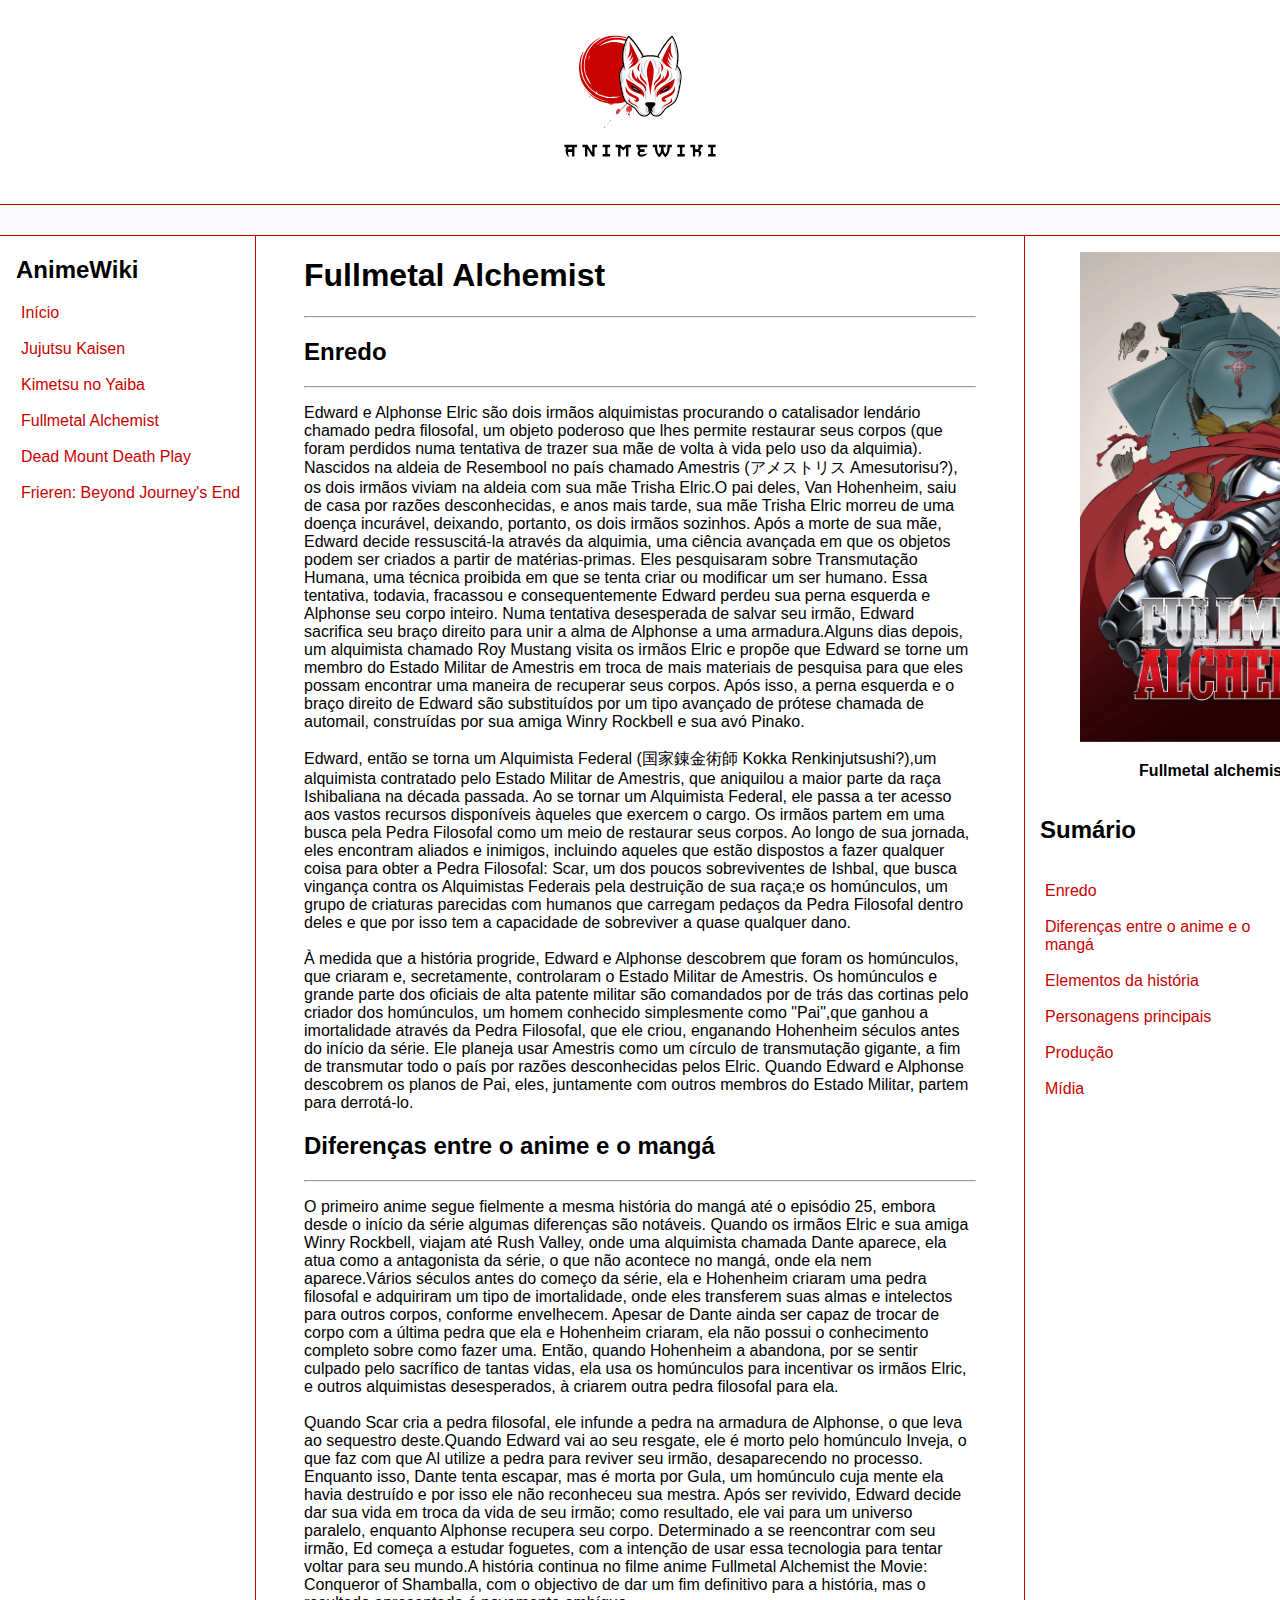
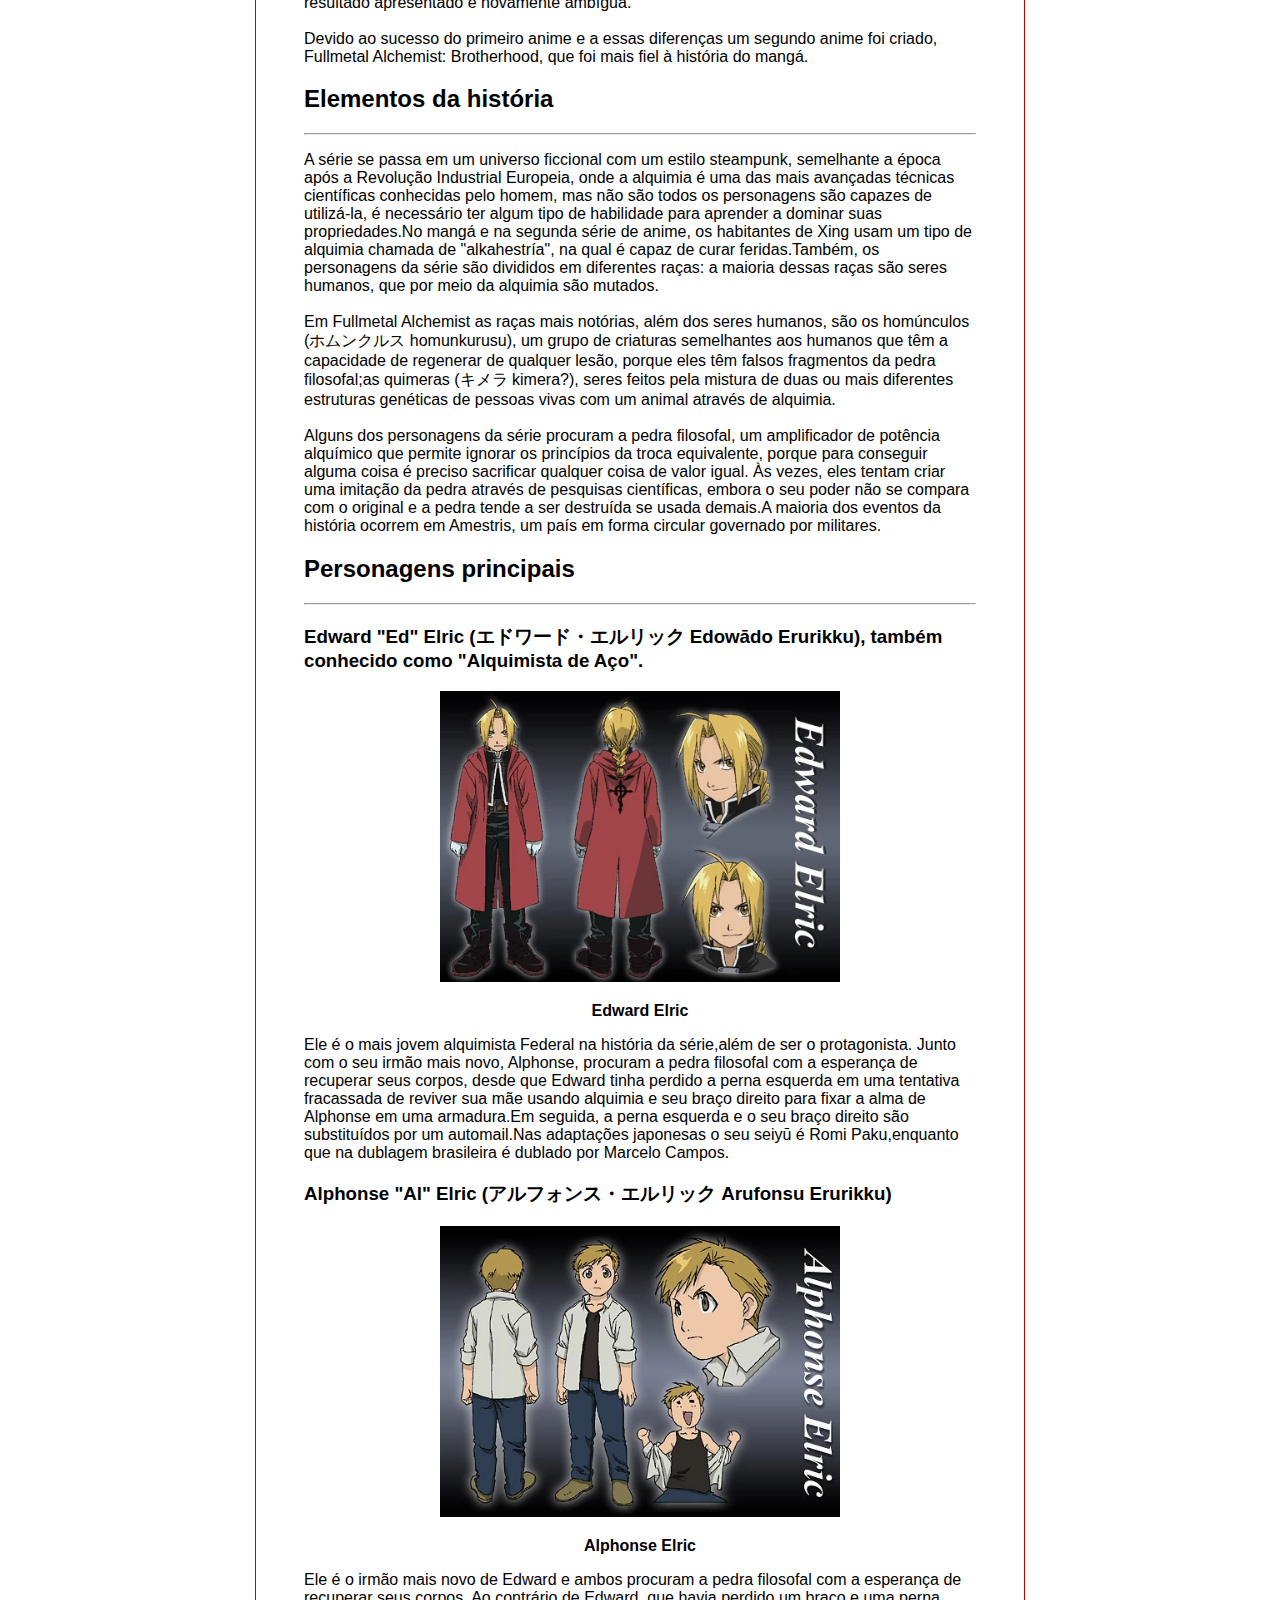
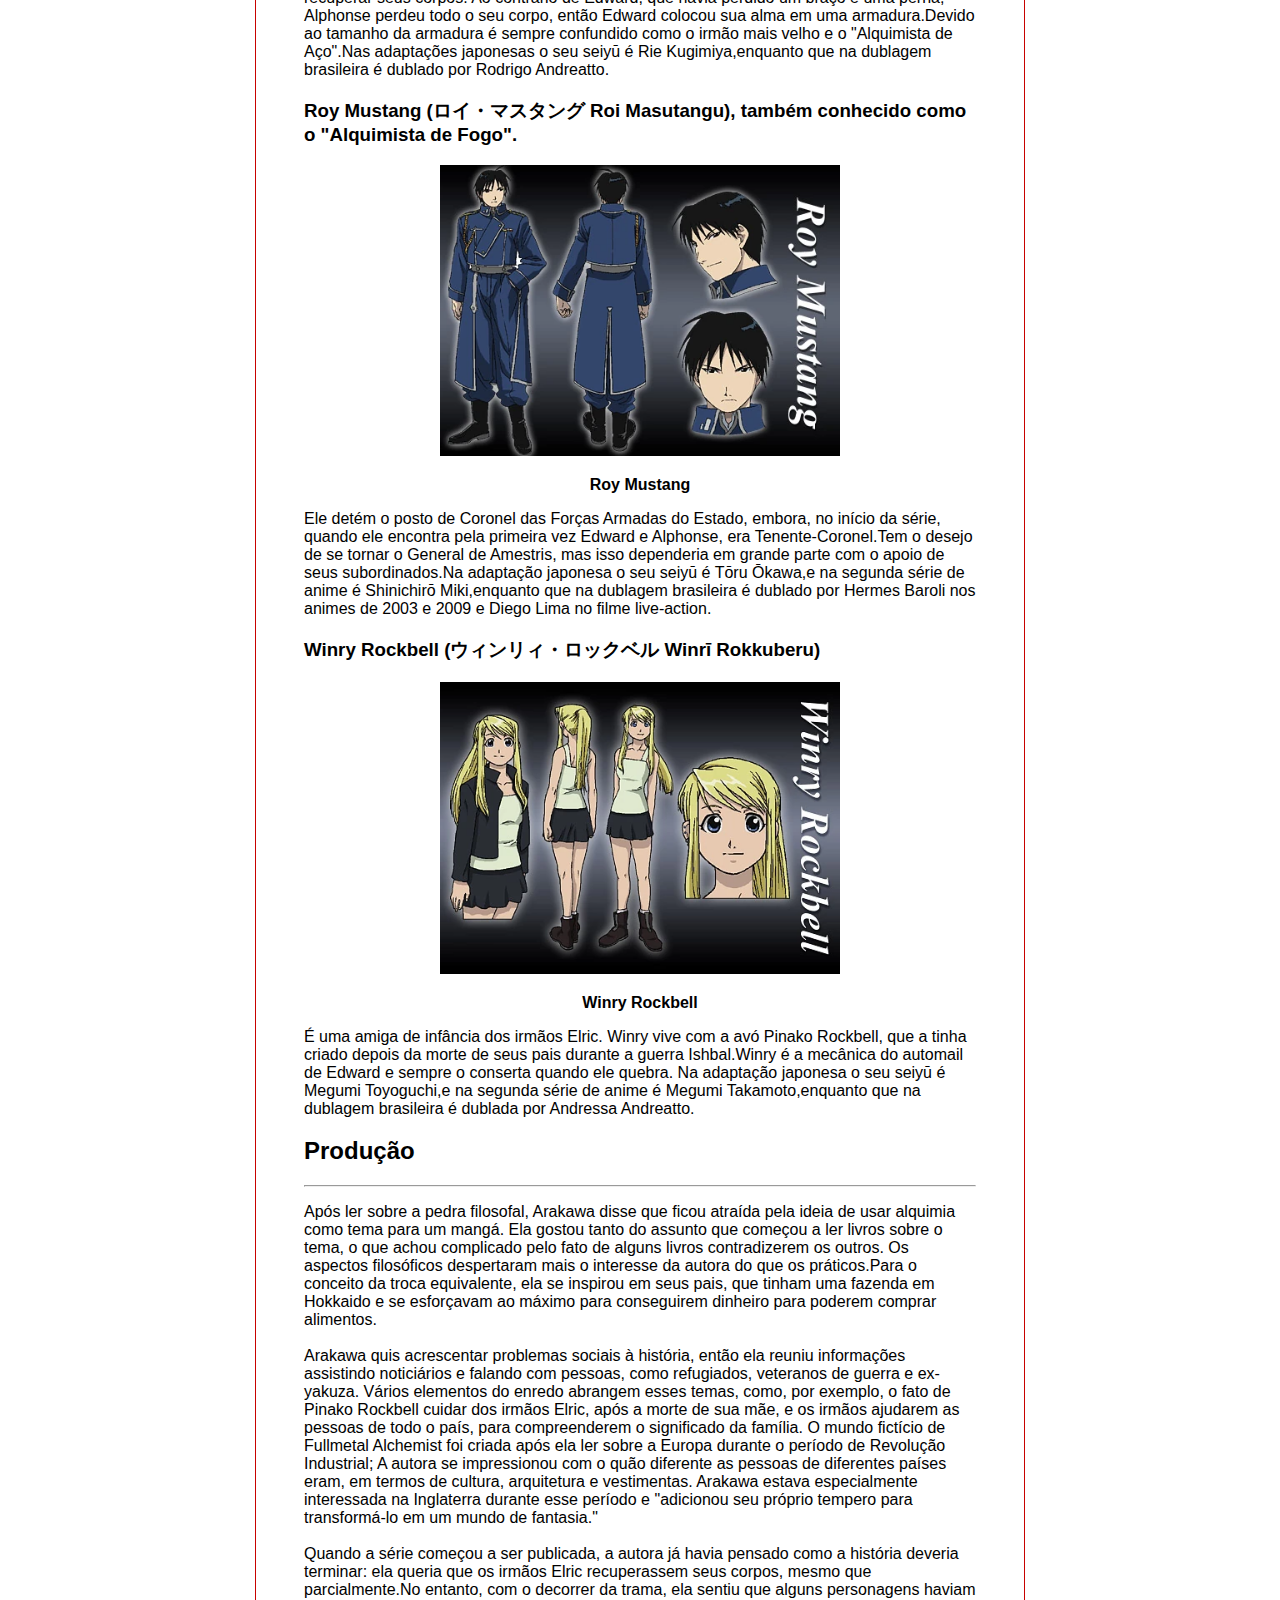
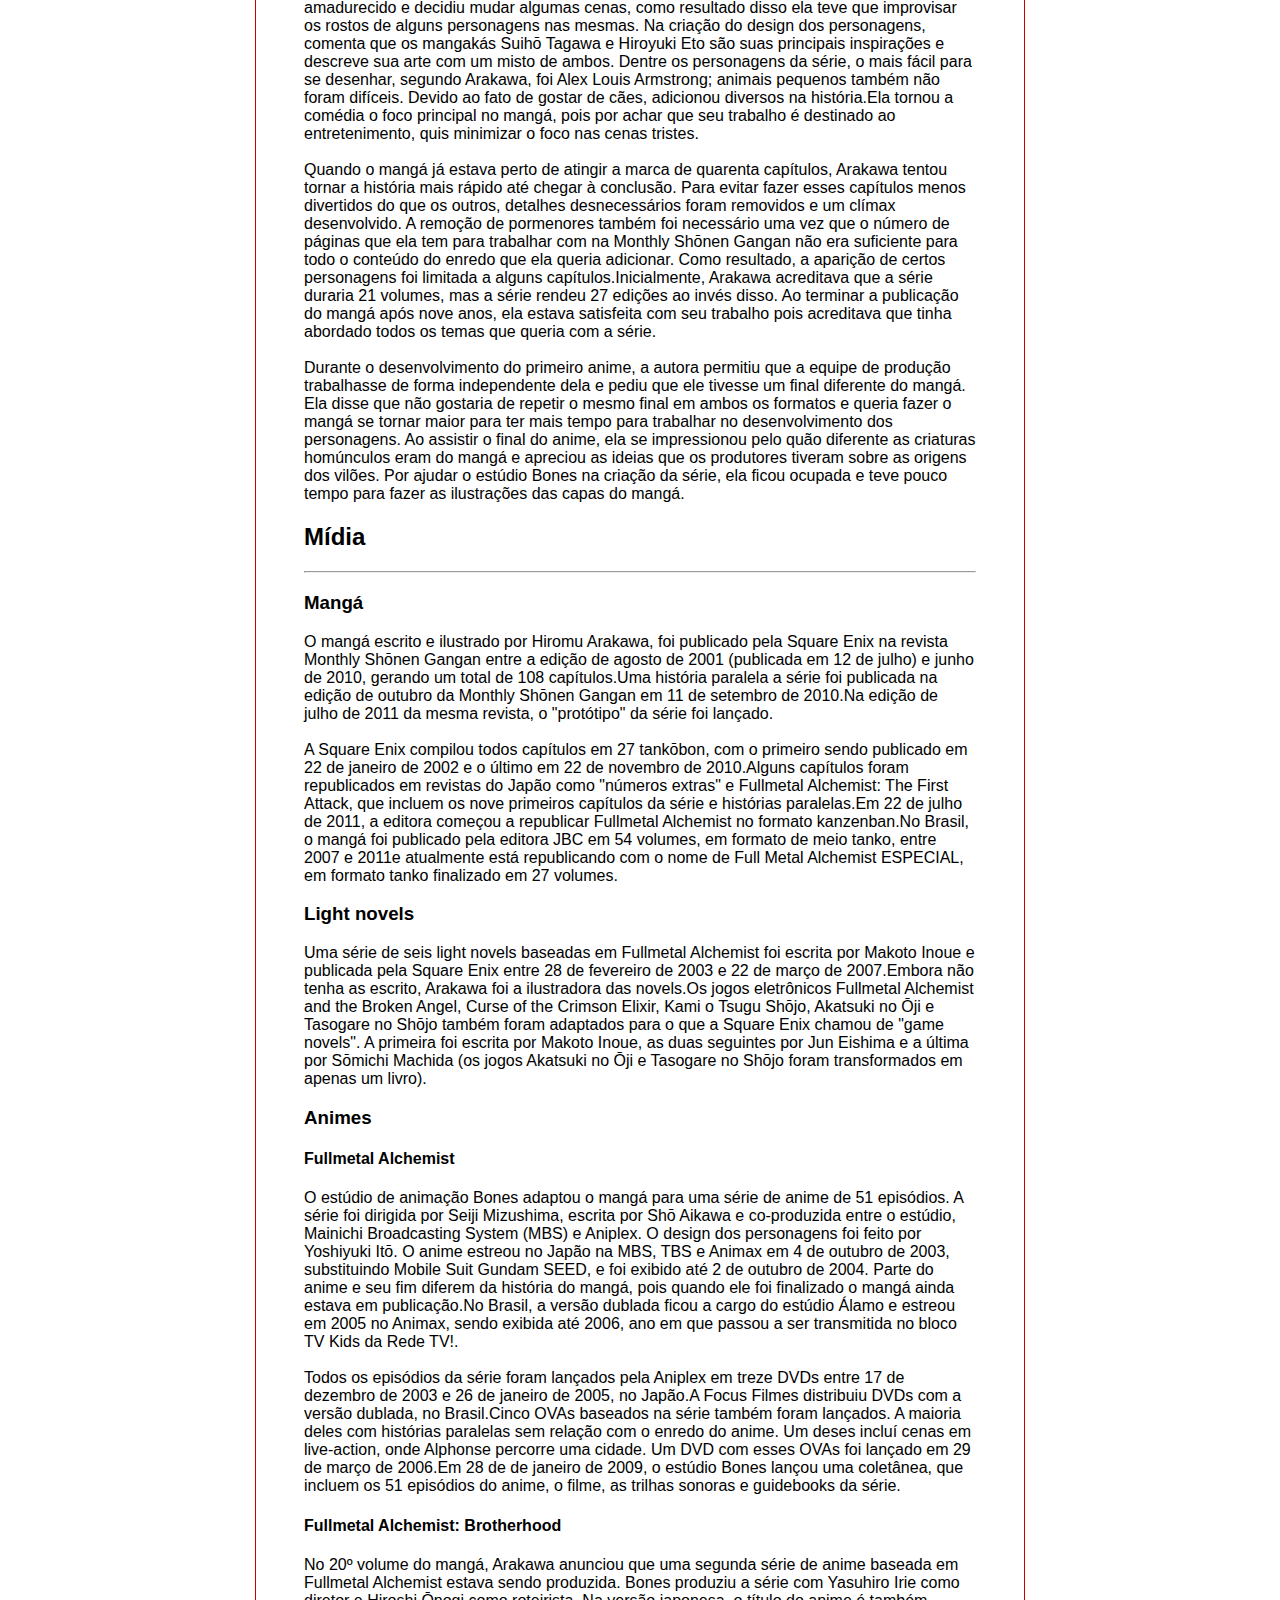
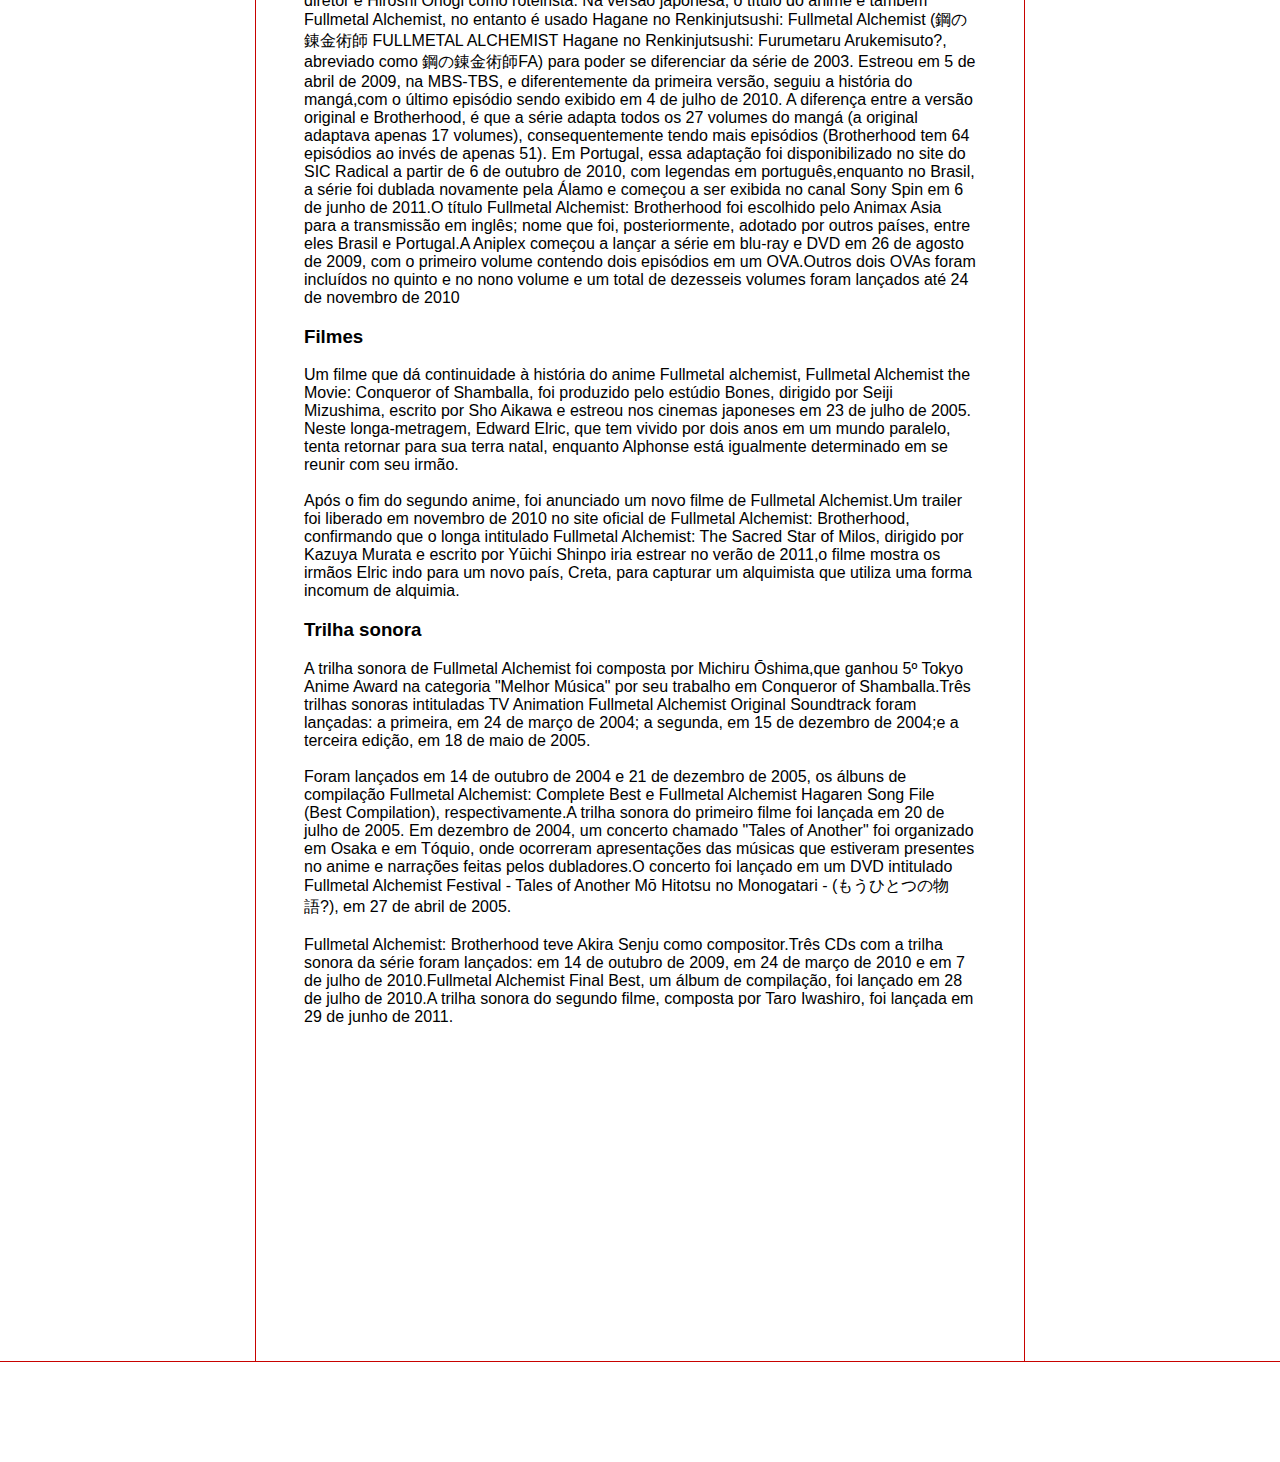
<file: Fullmetal Alchemist.html>
<!DOCTYPE html>
<html lang="pt-br">

<head>
    <meta charset="UTF-8">
    <meta http-equiv="X-UA-Compatible" content="IE=edge">
    <meta name="viewport" content="width=device-width, initial-scale=1.0">
    <title>Fullmetal Alchemist
    </title>
    <link rel="stylesheet" href="assets/css/style.css">
</head>

<body>

    <header>
        <div class="logo">
            <img src="AnimeWiki.svg" width="200" alt="Logotipo" />
        </div>
    </header>

    <div class="bar"></div>

    <div class="content">
        <div class="sidebar">
            <h2>AnimeWiki</h2>
            <ul>
                <li><a href="http://127.0.0.1:5500/index.html">Início</a></li>
                <br>
                <li><a href="http://127.0.0.1:5500/jujutsu%20kaisen.html">Jujutsu Kaisen</a></li>
                <br>
                <li><a href="http://127.0.0.1:5500/Kimetsu%20no%20Yaiba.html">Kimetsu no Yaiba</a></li>
                <br>
                <li><a href="http://127.0.0.1:5500/Fullmetal%20Alchemist.html">Fullmetal Alchemist</a></li>
                <br>
                <li><a href="http://127.0.0.1:5500/Dead%20Mount%20Death%20Play.html">Dead Mount Death Play</a></li>
                <br>
                <li><a href="http://127.0.0.1:5500/Frieren%20Beyond%20Journey's%20End.html">Frieren: Beyond Journey's
                        End</a></li>

            </ul>
        </div>

        <main>
            <article>
                <h1>Fullmetal Alchemist
                </h1>
                <hr>
                <h2 id="Enredo">Enredo</h2>
                <hr>
                <p>Edward e Alphonse Elric são dois irmãos alquimistas procurando o catalisador lendário chamado pedra
                    filosofal, um objeto poderoso que lhes permite restaurar seus corpos (que foram perdidos numa
                    tentativa de trazer sua mãe de volta à vida pelo uso da alquimia). Nascidos na aldeia de Resembool
                    no país chamado Amestris (アメストリス Amesutorisu?), os dois irmãos viviam na aldeia com sua mãe Trisha
                    Elric.O pai deles, Van Hohenheim, saiu de casa por razões desconhecidas, e anos mais tarde, sua
                    mãe Trisha Elric morreu de uma doença incurável, deixando, portanto, os dois irmãos sozinhos. Após a
                    morte de sua mãe, Edward decide ressuscitá-la através da alquimia, uma ciência avançada em que os
                    objetos podem ser criados a partir de matérias-primas. Eles pesquisaram sobre Transmutação Humana,
                    uma técnica proibida em que se tenta criar ou modificar um ser humano. Essa tentativa, todavia,
                    fracassou e consequentemente Edward perdeu sua perna esquerda e Alphonse seu corpo inteiro. Numa
                    tentativa desesperada de salvar seu irmão, Edward sacrifica seu braço direito para unir a alma de
                    Alphonse a uma armadura.Alguns dias depois, um alquimista chamado Roy Mustang visita os irmãos
                    Elric e propõe que Edward se torne um membro do Estado Militar de Amestris em troca de mais
                    materiais de pesquisa para que eles possam encontrar uma maneira de recuperar seus corpos. Após
                    isso, a perna esquerda e o braço direito de Edward são substituídos por um tipo avançado de prótese
                    chamada de automail, construídas por sua amiga Winry Rockbell e sua avó Pinako.<br>

                    <br> Edward, então se torna um Alquimista Federal (国家錬金術師 Kokka Renkinjutsushi?),um alquimista
                    contratado pelo Estado Militar de Amestris, que aniquilou a maior parte da raça Ishibaliana na
                    década passada. Ao se tornar um Alquimista Federal, ele passa a ter acesso aos vastos recursos
                    disponíveis àqueles que exercem o cargo. Os irmãos partem em uma busca pela Pedra Filosofal como um
                    meio de restaurar seus corpos. Ao longo de sua jornada, eles encontram aliados e inimigos, incluindo
                    aqueles que estão dispostos a fazer qualquer coisa para obter a Pedra Filosofal: Scar, um dos poucos
                    sobreviventes de Ishbal, que busca vingança contra os Alquimistas Federais pela destruição de sua
                    raça;e os homúnculos, um grupo de criaturas parecidas com humanos que carregam pedaços da Pedra
                    Filosofal dentro deles e que por isso tem a capacidade de sobreviver a quase qualquer dano.</br>

                    <br>À medida que a história progride, Edward e Alphonse descobrem que foram os homúnculos, que
                    criaram
                    e, secretamente, controlaram o Estado Militar de Amestris. Os homúnculos e grande parte dos oficiais
                    de alta patente militar são comandados por de trás das cortinas pelo criador dos homúnculos, um
                    homem conhecido simplesmente como "Pai",que ganhou a imortalidade através da Pedra Filosofal,
                    que ele criou, enganando Hohenheim séculos antes do início da série. Ele planeja usar Amestris como
                    um círculo de transmutação gigante, a fim de transmutar todo o país por razões desconhecidas pelos
                    Elric. Quando Edward e Alphonse descobrem os planos de Pai, eles, juntamente com outros membros do
                    Estado Militar, partem para derrotá-lo.</br>
                </p>
                <h2 id="Diferenças entre o anime e o mangá">Diferenças entre o anime e o mangá
                </h2>
                <hr>
                <p>O primeiro anime segue fielmente a mesma história do mangá até o episódio 25, embora desde o início
                    da série algumas diferenças são notáveis​​. Quando os irmãos Elric e sua amiga Winry Rockbell,
                    viajam até Rush Valley, onde uma alquimista chamada Dante aparece, ela atua como a antagonista da
                    série, o que não acontece no mangá, onde ela nem aparece.Vários séculos antes do começo da
                    série, ela e Hohenheim criaram uma pedra filosofal e adquiriram um tipo de imortalidade, onde eles
                    transferem suas almas e intelectos para outros corpos, conforme envelhecem. Apesar de Dante ainda
                    ser capaz de trocar de corpo com a última pedra que ela e Hohenheim criaram, ela não possui o
                    conhecimento completo sobre como fazer uma. Então, quando Hohenheim a abandona, por se sentir
                    culpado pelo sacrífico de tantas vidas, ela usa os homúnculos para incentivar os irmãos Elric, e
                    outros alquimistas desesperados, à criarem outra pedra filosofal para ela.<br>

                    <br> Quando Scar cria a pedra filosofal, ele infunde a pedra na armadura de Alphonse, o que leva ao
                    sequestro deste.Quando Edward vai ao seu resgate, ele é morto pelo homúnculo Inveja, o que faz
                    com que Al utilize a pedra para reviver seu irmão, desaparecendo no processo. Enquanto isso, Dante
                    tenta escapar, mas é morta por Gula, um homúnculo cuja mente ela havia destruído e por isso ele não
                    reconheceu sua mestra. Após ser revivido, Edward decide dar sua vida em troca da vida de seu irmão;
                    como resultado, ele vai para um universo paralelo, enquanto Alphonse recupera seu corpo. Determinado
                    a se reencontrar com seu irmão, Ed começa a estudar foguetes, com a intenção de usar essa tecnologia
                    para tentar voltar para seu mundo.A história continua no filme anime Fullmetal Alchemist the
                    Movie: Conqueror of Shamballa, com o objectivo de dar um fim definitivo para a história, mas o
                    resultado apresentado é novamente ambígua.</br>

                    <br> Devido ao sucesso do primeiro anime e a essas diferenças um segundo anime foi criado, Fullmetal
                    Alchemist: Brotherhood, que foi mais fiel à história do mangá.</br>
                </p>
                <h2 id="Elementos da história">Elementos da história
                </h2>
                <hr>
                <p>A série se passa em um universo ficcional com um estilo steampunk, semelhante a época após a
                    Revolução Industrial Europeia, onde a alquimia é uma das mais avançadas técnicas científicas
                    conhecidas pelo homem, mas não são todos os personagens são capazes de utilizá-la, é necessário
                    ter algum tipo de habilidade para aprender a dominar suas propriedades.No mangá e na segunda
                    série de anime, os habitantes de Xing usam um tipo de alquimia chamada de "alkahestría", na qual é
                    capaz de curar feridas.Também, os personagens da série são divididos em diferentes raças: a
                    maioria dessas raças são seres humanos, que por meio da alquimia são mutados.<br>

                    <br> Em Fullmetal Alchemist as raças mais notórias, além dos seres humanos, são os homúnculos
                    (ホムンクルス
                    homunkurusu), um grupo de criaturas semelhantes aos humanos que têm a capacidade de regenerar de
                    qualquer lesão, porque eles têm falsos fragmentos da pedra filosofal;as quimeras (キメラ kimera?),
                    seres feitos pela mistura de duas ou mais diferentes estruturas genéticas de pessoas vivas com um
                    animal através de alquimia.</br>

                    <br> Alguns dos personagens da série procuram a pedra filosofal, um amplificador de potência
                    alquímico
                    que permite ignorar os princípios da troca equivalente, porque para conseguir alguma coisa é preciso
                    sacrificar qualquer coisa de valor igual. Às vezes, eles tentam criar uma imitação da pedra através
                    de pesquisas científicas, embora o seu poder não se compara com o original e a pedra tende a ser
                    destruída se usada demais.A maioria dos eventos da história ocorrem em Amestris, um país em
                    forma circular governado por militares.</br>

                </p>
                <h2 id="Personagens principais">Personagens principais
                </h2>
                <hr>
                <h3>Edward "Ed" Elric (エドワード・エルリック Edowādo Erurikku), também conhecido como "Alquimista de Aço".</h3>
                <figure>
                    <img src="EdwardArtwork.webp" alt="Edward Elric" width="400">
                    <figcaption>
                        <p><strong>Edward Elric</strong></p>
                    </figcaption>
                </figure>
                <p>Ele é o mais jovem alquimista Federal na história da série,além de ser o protagonista. Junto com o
                    seu irmão mais novo, Alphonse, procuram a pedra filosofal com a esperança de recuperar seus corpos,
                    desde que Edward tinha perdido a perna esquerda em uma tentativa fracassada de reviver sua mãe
                    usando alquimia e seu braço direito para fixar a alma de Alphonse em uma armadura.Em seguida, a
                    perna esquerda e o seu braço direito são substituídos por um automail.Nas adaptações japonesas o seu
                    seiyū é Romi Paku,enquanto que na dublagem brasileira é dublado por Marcelo Campos.</p>
                <h3>Alphonse "Al" Elric (アルフォンス・エルリック Arufonsu Erurikku)</h3>
                <figure>
                    <img src="Alphonse9Artwork.webp" alt="Alphonse Elric" width="400">
                    <figcaption>
                        <p><strong>Alphonse Elric</strong></p>
                    </figcaption>
                </figure>
                <p>Ele é o irmão mais novo de Edward e ambos procuram a pedra filosofal com a esperança de recuperar
                    seus corpos. Ao contrário de Edward, que havia perdido um braço e uma perna, Alphonse perdeu todo o
                    seu corpo, então Edward colocou sua alma em uma armadura.Devido ao tamanho da armadura é sempre
                    confundido como o irmão mais velho e o "Alquimista de Aço".Nas adaptações japonesas o seu seiyū é
                    Rie Kugimiya,enquanto que na dublagem brasileira é dublado por Rodrigo Andreatto.</p>
                <h3>Roy Mustang (ロイ・マスタング Roi Masutangu), também conhecido como o "Alquimista de Fogo".</h3>
                <figure>
                    <img src="MustangArtwork.webp" alt="Roy Mustang" width="400">
                    <figcaption>
                        <p><strong>Roy Mustang</strong></p>
                    </figcaption>
                </figure>
                <p>Ele detém o posto de Coronel das Forças Armadas do Estado, embora, no início da série, quando ele
                    encontra pela primeira vez Edward e Alphonse, era Tenente-Coronel.Tem o desejo de se tornar o
                    General de Amestris, mas isso dependeria em grande parte com o apoio de seus subordinados.Na
                    adaptação japonesa o seu seiyū é Tōru Ōkawa,e na segunda série de anime é Shinichirō Miki,enquanto
                    que na dublagem brasileira é dublado por Hermes Baroli nos animes de 2003 e 2009 e Diego Lima no
                    filme live-action.</p>
                <h3>Winry Rockbell (ウィンリィ・ロックベル Winrī Rokkuberu)</h3>
                <figure>
                    <img src="WinryArtwork.webp" alt="Winry Rockbell " width="400">
                    <figcaption>
                        <p><strong>Winry Rockbell </strong></p>
                    </figcaption>
                </figure>
                <p>É uma amiga de infância dos irmãos Elric. Winry vive com a avó Pinako Rockbell, que a tinha criado
                    depois da morte de seus pais durante a guerra Ishbal.Winry é a mecânica do automail de Edward e
                    sempre o conserta quando ele quebra. Na adaptação japonesa o seu seiyū é Megumi Toyoguchi,e na
                    segunda série de anime é Megumi Takamoto,enquanto que na dublagem brasileira é dublada por Andressa
                    Andreatto.</p>
                <h2 id="Produção">Produção</h2>
                <hr>
                <p>Após ler sobre a pedra filosofal, Arakawa disse que ficou atraída pela ideia de usar alquimia como
                    tema para um mangá. Ela gostou tanto do assunto que começou a ler livros sobre o tema, o que achou
                    complicado pelo fato de alguns livros contradizerem os outros. Os aspectos filosóficos despertaram
                    mais o interesse da autora do que os práticos.Para o conceito da troca equivalente, ela se
                    inspirou em seus pais, que tinham uma fazenda em Hokkaido e se esforçavam ao máximo para conseguirem
                    dinheiro para poderem comprar alimentos.<br>

                    <br>Arakawa quis acrescentar problemas sociais à história, então ela reuniu informações assistindo
                    noticiários e falando com pessoas, como refugiados, veteranos de guerra e ex-yakuza. Vários
                    elementos do enredo abrangem esses temas, como, por exemplo, o fato de Pinako Rockbell cuidar dos
                    irmãos Elric, após a morte de sua mãe, e os irmãos ajudarem as pessoas de todo o país, para
                    compreenderem o significado da família. O mundo fictício de Fullmetal Alchemist foi criada após ela
                    ler sobre a Europa durante o período de Revolução Industrial; A autora se impressionou com o quão
                    diferente as pessoas de diferentes países eram, em termos de cultura, arquitetura e vestimentas.
                    Arakawa estava especialmente interessada na Inglaterra durante esse período e "adicionou seu próprio
                    tempero para transformá-lo em um mundo de fantasia."</br>

                    <br> Quando a série começou a ser publicada, a autora já havia pensado como a história deveria
                    terminar:
                    ela queria que os irmãos Elric recuperassem seus corpos, mesmo que parcialmente.No entanto, com
                    o decorrer da trama, ela sentiu que alguns personagens haviam amadurecido e decidiu mudar algumas
                    cenas, como resultado disso ela teve que improvisar os rostos de alguns personagens nas mesmas.
                    Na criação do design dos personagens, comenta que os mangakás Suihō Tagawa e Hiroyuki Eto são suas
                    principais inspirações e descreve sua arte com um misto de ambos. Dentre os personagens da série, o
                    mais fácil para se desenhar, segundo Arakawa, foi Alex Louis Armstrong; animais pequenos também não
                    foram difíceis. Devido ao fato de gostar de cães, adicionou diversos na história.Ela tornou a
                    comédia o foco principal no mangá, pois por achar que seu trabalho é destinado ao entretenimento,
                    quis minimizar o foco nas cenas tristes.</br>

                    <br> Quando o mangá já estava perto de atingir a marca de quarenta capítulos, Arakawa tentou tornar
                    a
                    história mais rápido até chegar à conclusão. Para evitar fazer esses capítulos menos divertidos do
                    que os outros, detalhes desnecessários foram removidos e um clímax desenvolvido. A remoção de
                    pormenores também foi necessário uma vez que o número de páginas que ela tem para trabalhar com na
                    Monthly Shōnen Gangan não era suficiente para todo o conteúdo do enredo que ela queria adicionar.
                    Como resultado, a aparição de certos personagens foi limitada a alguns capítulos.Inicialmente,
                    Arakawa acreditava que a série duraria 21 volumes, mas a série rendeu 27 edições ao invés disso. Ao
                    terminar a publicação do mangá após nove anos, ela estava satisfeita com seu trabalho pois
                    acreditava que tinha abordado todos os temas que queria com a série.</br>

                    <br> Durante o desenvolvimento do primeiro anime, a autora permitiu que a equipe de produção
                    trabalhasse
                    de forma independente dela e pediu que ele tivesse um final diferente do mangá. Ela disse que não
                    gostaria de repetir o mesmo final em ambos os formatos e queria fazer o mangá se tornar maior para
                    ter mais tempo para trabalhar no desenvolvimento dos personagens. Ao assistir o final do anime, ela
                    se impressionou pelo quão diferente as criaturas homúnculos eram do mangá e apreciou as ideias que
                    os produtores tiveram sobre as origens dos vilões. Por ajudar o estúdio Bones na criação da
                    série, ela ficou ocupada e teve pouco tempo para fazer as ilustrações das capas do mangá.</br>
                </p>
                <h2 id="Mídia">Mídia</h2>
                <hr>
                <h3>Mangá</h3>
                <p>O mangá escrito e ilustrado por Hiromu Arakawa, foi publicado pela Square Enix na revista Monthly
                    Shōnen Gangan entre a edição de agosto de 2001 (publicada em 12 de julho) e junho de 2010, gerando
                    um total de 108 capítulos.Uma história paralela a série foi publicada na edição de outubro da
                    Monthly Shōnen Gangan em 11 de setembro de 2010.Na edição de julho de 2011 da mesma revista, o
                    "protótipo" da série foi lançado.<br>

                    <br>A Square Enix compilou todos capítulos em 27 tankōbon, com o primeiro sendo publicado em 22 de
                    janeiro de 2002 e o último em 22 de novembro de 2010.Alguns capítulos foram republicados em revistas
                    do Japão como "números extras" e Fullmetal Alchemist: The First Attack, que incluem os nove
                    primeiros capítulos da série e histórias paralelas.Em 22 de julho de 2011, a editora começou a
                    republicar Fullmetal Alchemist no formato kanzenban.No Brasil, o mangá foi publicado pela editora
                    JBC em 54 volumes, em formato de meio tanko, entre 2007 e 2011e atualmente está republicando com o
                    nome de Full Metal Alchemist ESPECIAL, em formato tanko finalizado em 27 volumes.</br>
                </p>
                <h3>Light novels
                </h3>
                <p>Uma série de seis light novels baseadas em Fullmetal Alchemist foi escrita por Makoto Inoue e
                    publicada pela Square Enix entre 28 de fevereiro de 2003 e 22 de março de 2007.Embora
                    não tenha as escrito, Arakawa foi a ilustradora das novels.Os jogos eletrônicos Fullmetal
                    Alchemist and the Broken Angel, Curse of the Crimson Elixir, Kami o Tsugu Shōjo, Akatsuki no Ōji e
                    Tasogare no Shōjo também foram adaptados para o que a Square Enix chamou de "game novels". A
                    primeira foi escrita por Makoto Inoue, as duas seguintes por Jun Eishima e a última por Sōmichi
                    Machida (os jogos Akatsuki no Ōji e Tasogare no Shōjo foram transformados em apenas um livro).</p>
                <h3>Animes</h3>
                <h4>Fullmetal Alchemist
                </h4>
                <p> O estúdio de animação Bones adaptou o mangá para uma série de anime de 51 episódios. A série foi
                    dirigida por Seiji Mizushima, escrita por Shō Aikawa e co-produzida entre o estúdio, Mainichi
                    Broadcasting System (MBS) e Aniplex. O design dos personagens foi feito por Yoshiyuki Itō. O anime
                    estreou no Japão na MBS, TBS e Animax em 4 de outubro de 2003, substituindo Mobile Suit Gundam SEED,
                    e foi exibido até 2 de outubro de 2004. Parte do anime e seu fim diferem da história do
                    mangá, pois quando ele foi finalizado o mangá ainda estava em publicação.No Brasil, a versão
                    dublada ficou a cargo do estúdio Álamo e estreou em 2005 no Animax, sendo exibida até 2006, ano
                    em que passou a ser transmitida no bloco TV Kids da Rede TV!.<br>

                    <br>Todos os episódios da série foram lançados pela Aniplex em treze DVDs entre 17 de dezembro de
                    2003 e
                    26 de janeiro de 2005, no Japão.A Focus Filmes distribuiu DVDs com a versão dublada, no
                    Brasil.Cinco OVAs baseados na série também foram lançados. A maioria deles com histórias
                    paralelas sem relação com o enredo do anime. Um deses incluí cenas em live-action, onde Alphonse
                    percorre uma cidade. Um DVD com esses OVAs foi lançado em 29 de março de 2006.Em 28 de de
                    janeiro de 2009, o estúdio Bones lançou uma coletânea, que incluem os 51 episódios do anime, o
                    filme, as trilhas sonoras e guidebooks da série.</br>
                <h4>Fullmetal Alchemist: Brotherhood
                </h4>
                <p>No 20º volume do mangá, Arakawa anunciou que uma segunda série de anime baseada em Fullmetal
                    Alchemist estava sendo produzida. Bones produziu a série com Yasuhiro Irie como diretor e Hiroshi
                    Ōnogi como roteirista. Na versão japonesa, o título do anime é também Fullmetal Alchemist, no
                    entanto é usado Hagane no Renkinjutsushi: Fullmetal Alchemist (鋼の錬金術師 FULLMETAL ALCHEMIST Hagane no
                    Renkinjutsushi: Furumetaru Arukemisuto?, abreviado como 鋼の錬金術師FA) para poder se diferenciar da série
                    de 2003. Estreou em 5 de abril de 2009, na MBS-TBS, e diferentemente da primeira versão,
                    seguiu a história do mangá,com o último episódio sendo exibido em 4 de julho de 2010. A
                    diferença entre a versão original e Brotherhood, é que a série adapta todos os 27 volumes do mangá
                    (a original adaptava apenas 17 volumes), consequentemente tendo mais episódios (Brotherhood tem 64
                    episódios ao invés de apenas 51). Em Portugal, essa adaptação foi disponibilizado no site do SIC
                    Radical a partir de 6 de outubro de 2010, com legendas em português,enquanto no Brasil, a série
                    foi dublada novamente pela Álamo e começou a ser exibida no canal Sony Spin em 6 de junho de
                    2011.O título Fullmetal Alchemist: Brotherhood foi escolhido pelo Animax Asia para a
                    transmissão em inglês; nome que foi, posteriormente, adotado por outros países, entre eles
                    Brasil e Portugal.A Aniplex começou a lançar a série em blu-ray e DVD em 26 de agosto de
                    2009, com o primeiro volume contendo dois episódios em um OVA.Outros dois OVAs foram incluídos
                    no quinto e no nono volume e um total de dezesseis volumes foram lançados até 24 de novembro de 2010
                </p>
                <h3>Filmes</h3>
                <p>Um filme que dá continuidade à história do anime Fullmetal alchemist, Fullmetal Alchemist the Movie:
                    Conqueror of Shamballa, foi produzido pelo estúdio Bones, dirigido por Seiji Mizushima, escrito por
                    Sho Aikawa e estreou nos cinemas japoneses em 23 de julho de 2005. Neste longa-metragem, Edward
                    Elric, que tem vivido por dois anos em um mundo paralelo, tenta retornar para sua terra natal,
                    enquanto Alphonse está igualmente determinado em se reunir com seu irmão.<br>

                    <br> Após o fim do segundo anime, foi anunciado um novo filme de Fullmetal Alchemist.Um trailer foi
                    liberado em novembro de 2010 no site oficial de Fullmetal Alchemist: Brotherhood, confirmando que o
                    longa intitulado Fullmetal Alchemist: The Sacred Star of Milos, dirigido por Kazuya Murata e escrito
                    por Yūichi Shinpo iria estrear no verão de 2011,o filme mostra os irmãos Elric indo para um
                    novo país, Creta, para capturar um alquimista que utiliza uma forma incomum de alquimia.</br>
                </p>
                <h3>Trilha sonora
                </h3>
                <p>A trilha sonora de Fullmetal Alchemist foi composta por Michiru Ōshima,que ganhou 5º Tokyo Anime
                    Award na categoria "Melhor Música" por seu trabalho em Conqueror of Shamballa.Três trilhas
                    sonoras intituladas TV Animation Fullmetal Alchemist Original Soundtrack foram lançadas: a primeira,
                    em 24 de março de 2004; a segunda, em 15 de dezembro de 2004;e a terceira edição, em 18 de
                    maio de 2005.<br>

                    <br> Foram lançados em 14 de outubro de 2004 e 21 de dezembro de 2005, os álbuns de compilação
                    Fullmetal
                    Alchemist: Complete Best e Fullmetal Alchemist Hagaren Song File (Best Compilation),
                    respectivamente.A trilha sonora do primeiro filme foi lançada em 20 de julho de 2005. Em
                    dezembro de 2004, um concerto chamado "Tales of Another" foi organizado em Osaka e em Tóquio, onde
                    ocorreram apresentações das músicas que estiveram presentes no anime e narrações feitas pelos
                    dubladores.O concerto foi lançado em um DVD intitulado Fullmetal Alchemist Festival - Tales
                    of Another Mō Hitotsu no Monogatari - (もうひとつの物語?), em 27 de abril de 2005.</br>

                    <br> Fullmetal Alchemist: Brotherhood teve Akira Senju como compositor.Três CDs com a trilha sonora
                    da série foram lançados: em 14 de outubro de 2009, em 24 de março de 2010 e em 7 de julho de
                    2010.Fullmetal Alchemist Final Best, um álbum de compilação, foi lançado em 28 de julho de
                    2010.A trilha sonora do segundo filme, composta por Taro Iwashiro, foi lançada em 29 de junho
                    de 2011.</br>
                </p>
                <div class="iframe">
                    <iframe width="560" height="315" src="https://www.youtube.com/embed/kx0nBaS_q50?si=RDaMCbNiuXFHYyOv"
                        title="YouTube video player" frameborder="0"
                        allow="accelerometer; autoplay; clipboard-write; encrypted-media; gyroscope; picture-in-picture; web-share"
                        referrerpolicy="strict-origin-when-cross-origin" allowfullscreen></iframe>
                </div>
            </article>

        </main>

        <div class="anchors">
            <figure>
                <img src="Fullmetal_Alchemist_2003.webp" alt="Fullmetal alchemist poster" width="350">
                <div class="figcaption">
                    <figcaption>
                        <p><strong>Fullmetal alchemist poster</strong></p>
                    </figcaption>
                </div>
            </figure>
            <h2>Sumário</h2>

            <ul>
                <br>
                <li><a href="#Enredo">Enredo</a></li>
                <br>
                <li><a href="#Diferenças entre o anime e o mangá">Diferenças entre o anime e o mangá
                    </a></li>
                <br>
                <li><a href="#Elementos da história">Elementos da história
                    </a></li>
                <br>
                <li><a href="#Personagens principais">Personagens principais
                    </a></li>
                <br>
                <li><a href="#Produção">Produção
                    </a></li>
                <br>
                <li><a href="#Mídia">Mídia</a></li>



            </ul>
        </div>
    </div>

    <div class="footer">

    </div>
</body>

</html>
</file>
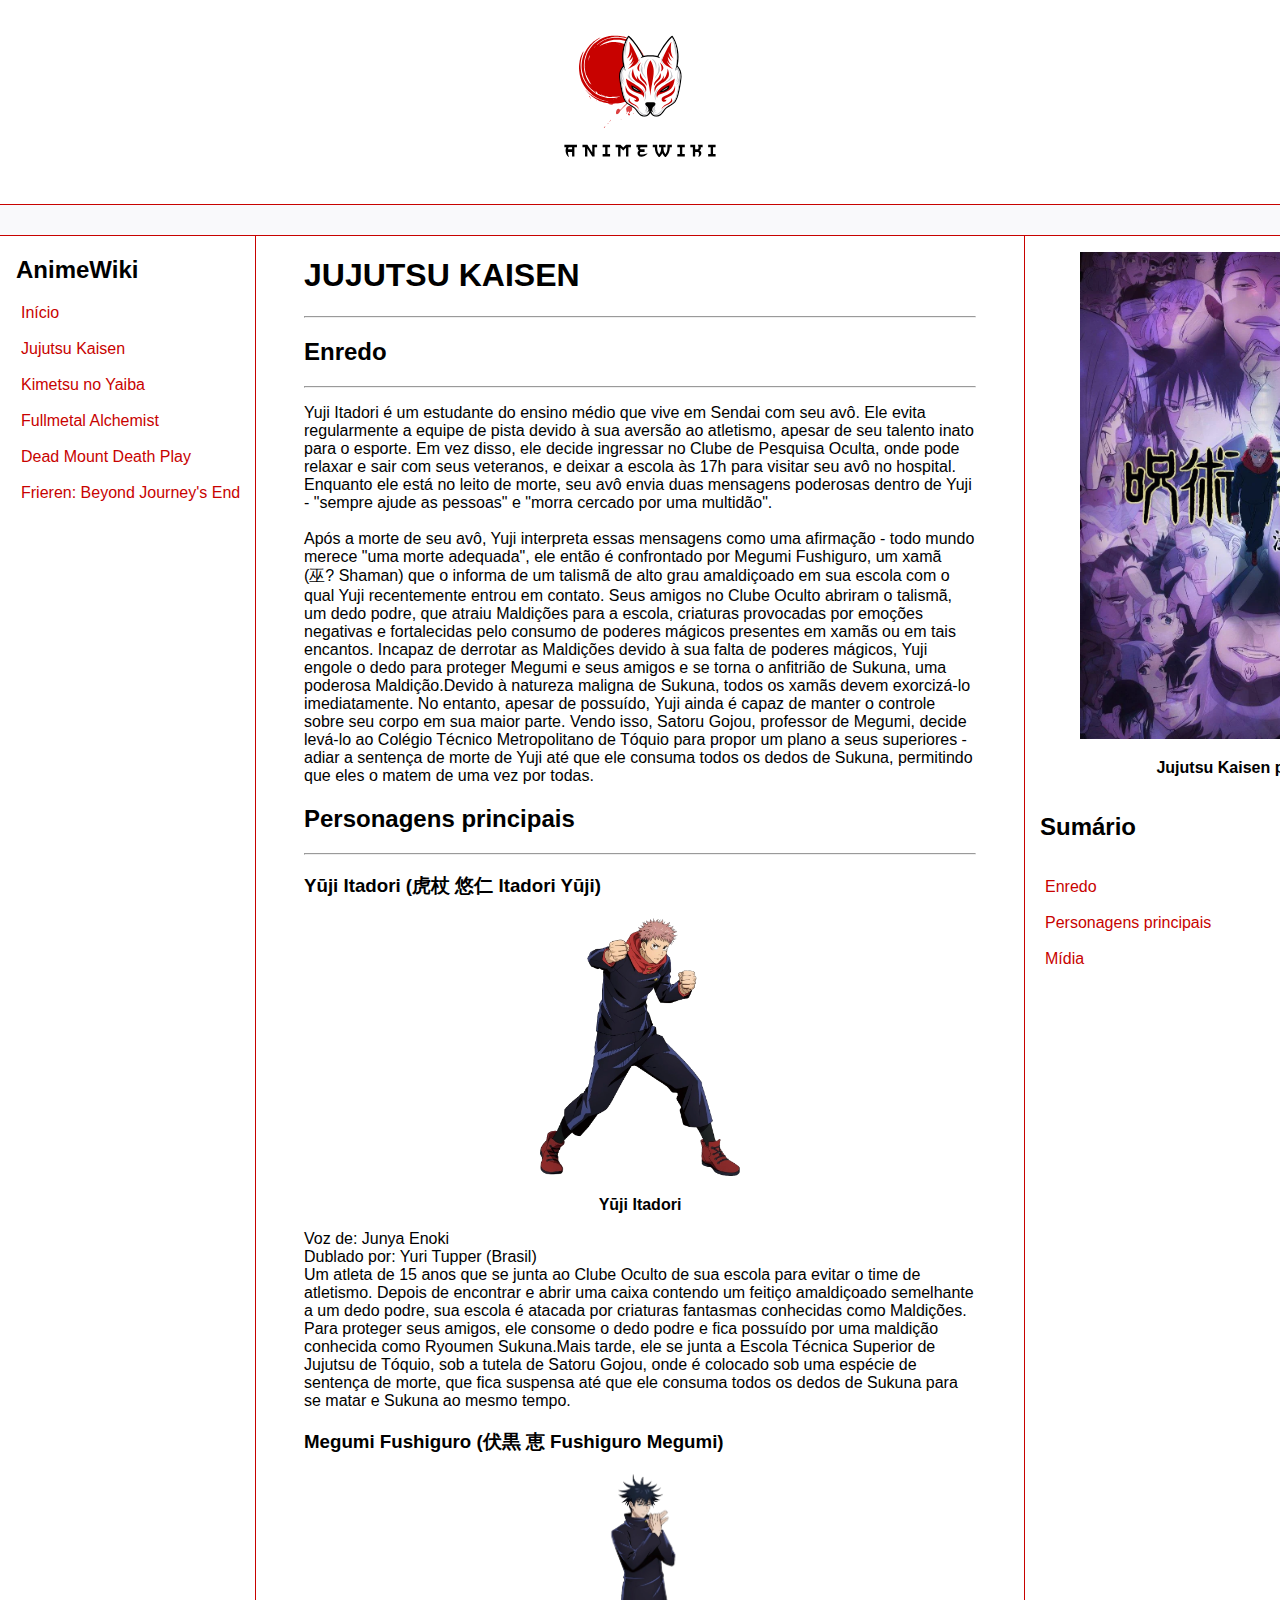
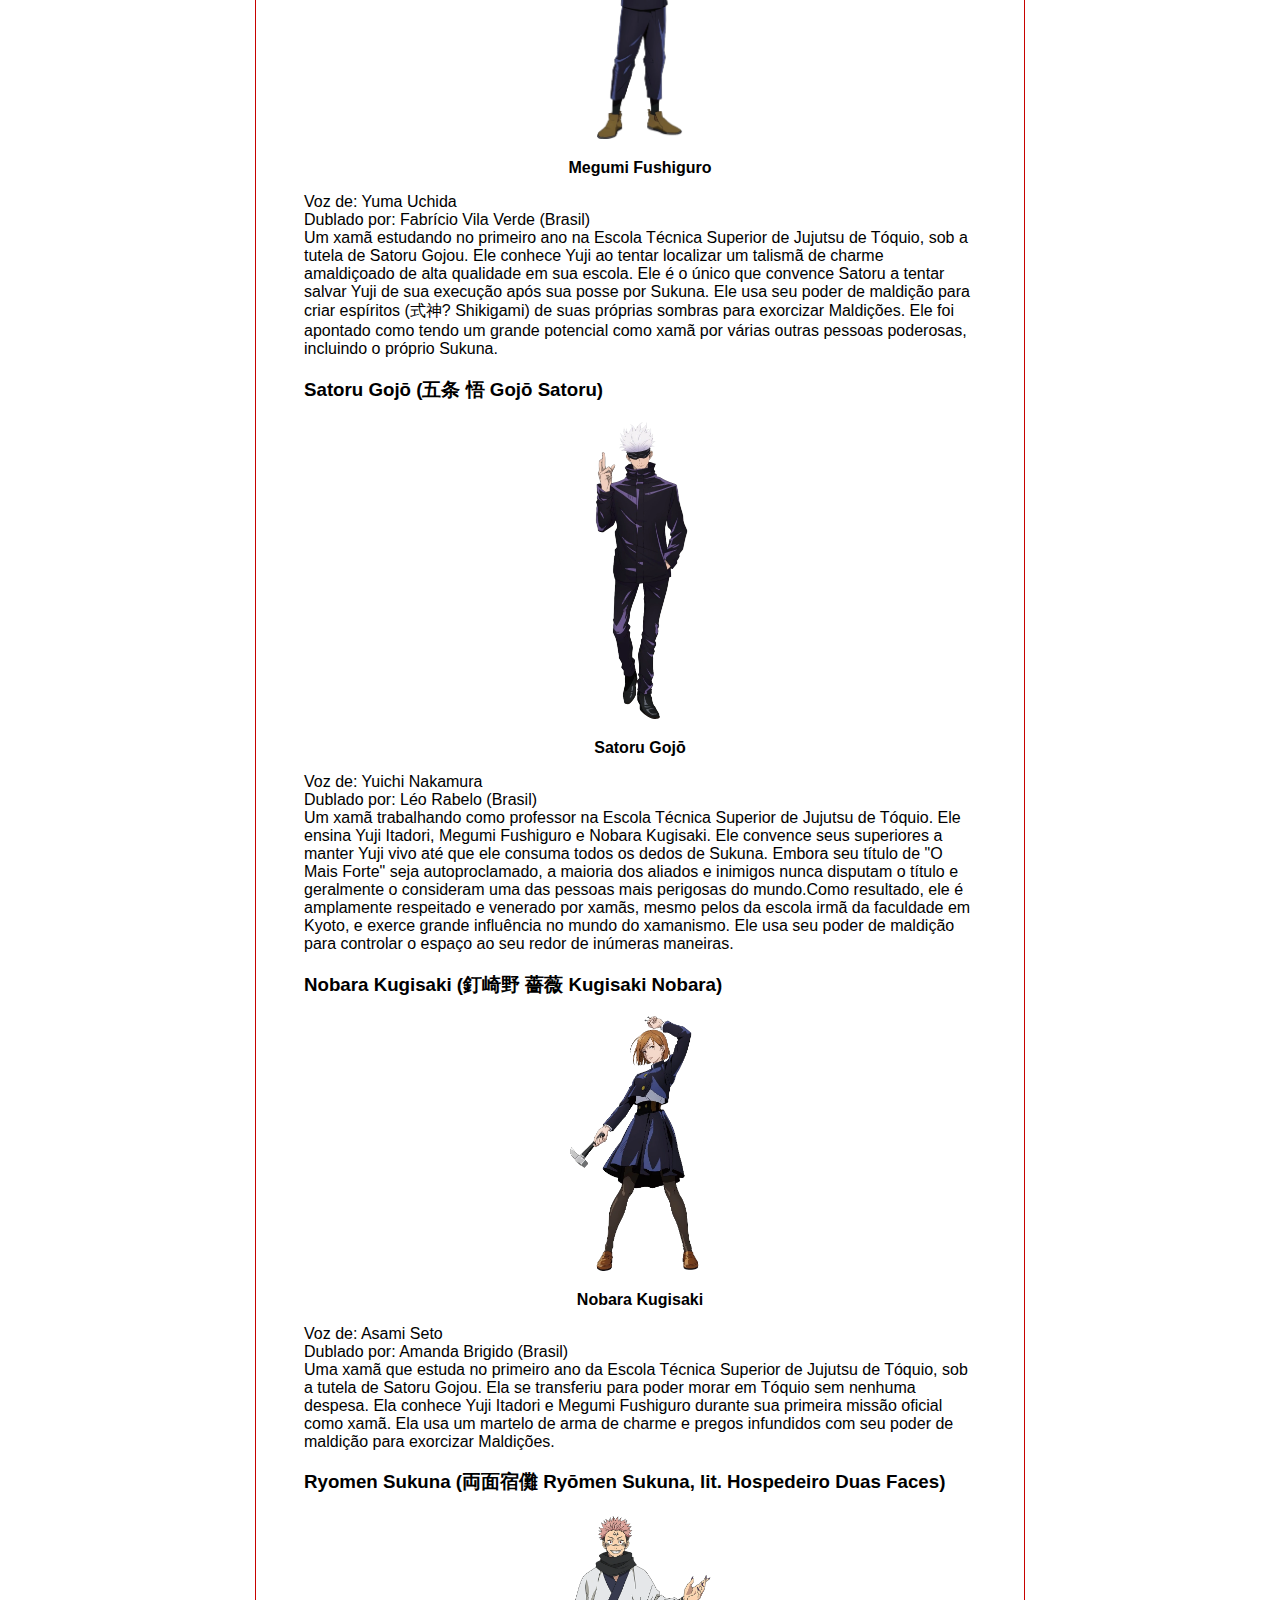
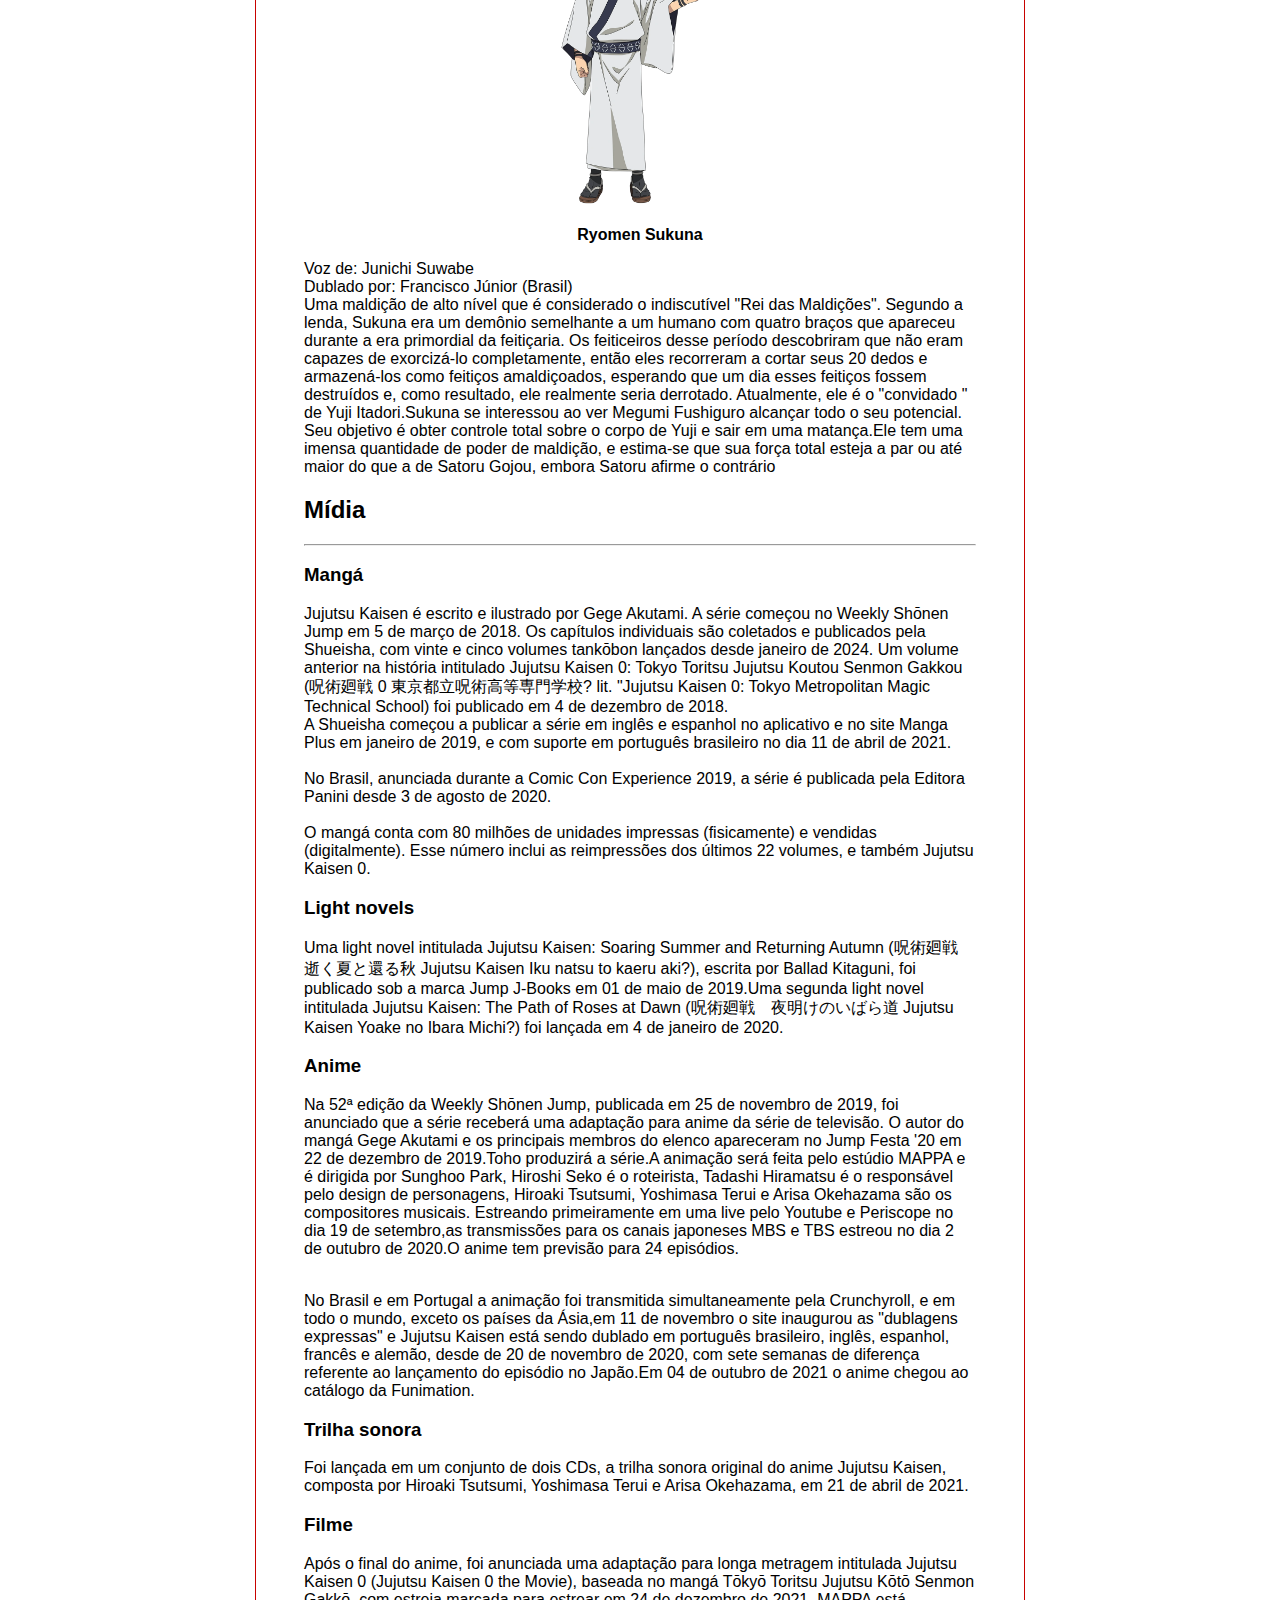
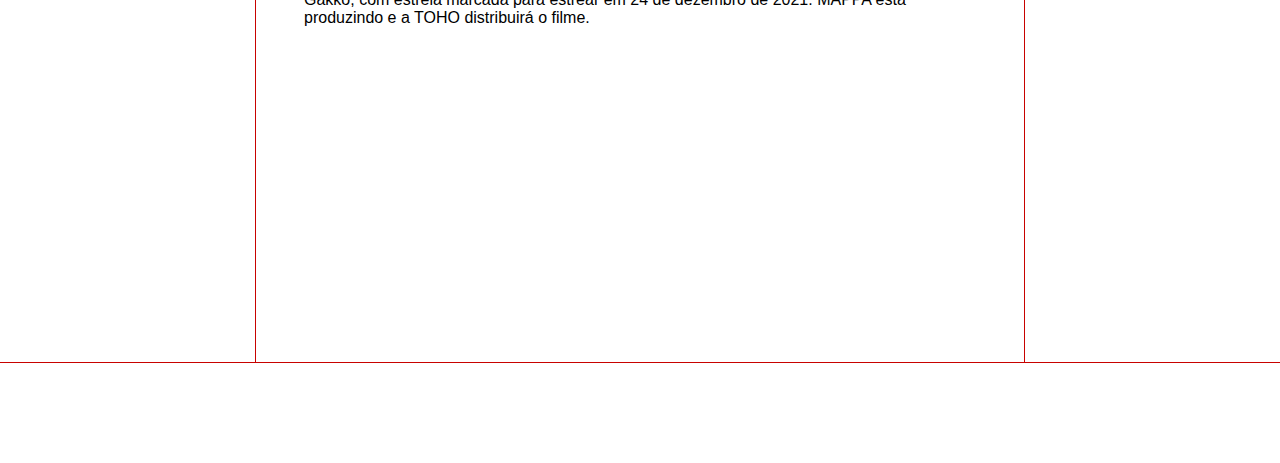
<file: jujutsu kaisen.html>
<!DOCTYPE html>
<html lang="pt-br">

<head>
    <meta charset="UTF-8">
    <meta http-equiv="X-UA-Compatible" content="IE=edge">
    <meta name="viewport" content="width=device-width, initial-scale=1.0">
    <title>Jujutsu Kaisen</title>
    <link rel="stylesheet" href="assets/css/style.css">
</head>

<body>

    <header>
        <div class="logo">
            <img src="AnimeWiki.svg" width="200" alt="Logotipo" />
        </div>
    </header>

    <div class="bar"></div>

    <div class="content">
        <div class="sidebar">
            <h2>AnimeWiki</h2>
            <ul>
                <li><a href="http://127.0.0.1:5500/index.html">Início</a></li>
                <br>
                <li><a href="http://127.0.0.1:5500/jujutsu%20kaisen.html">Jujutsu Kaisen</a></li>
                <br>
                <li><a href="http://127.0.0.1:5500/Kimetsu%20no%20Yaiba.html">Kimetsu no Yaiba</a></li>
                <br>
                <li><a href="http://127.0.0.1:5500/Fullmetal%20Alchemist.html">Fullmetal Alchemist</a></li>
                <br>
                <li><a href="http://127.0.0.1:5500/Dead%20Mount%20Death%20Play.html">Dead Mount Death Play</a></li>
                <br>
                <li><a href="http://127.0.0.1:5500/Frieren%20Beyond%20Journey's%20End.html">Frieren: Beyond Journey's
                        End</a></li>

            </ul>
        </div>

        <main>
            <article>

                <h1>JUJUTSU KAISEN</h1>
                <hr>
                <h2 id="Enredo">Enredo</h2>

                <hr>
                <p>Yuji Itadori é um estudante do ensino médio que vive em Sendai com seu avô. Ele evita regularmente a
                    equipe de pista devido à sua aversão ao atletismo, apesar de seu talento inato para o esporte. Em
                    vez disso, ele decide ingressar no Clube de Pesquisa Oculta, onde pode relaxar e sair com seus
                    veteranos, e deixar a escola às 17h para visitar seu avô no hospital. Enquanto ele está no leito de
                    morte, seu avô envia duas mensagens poderosas dentro de Yuji - "sempre ajude as pessoas" e "morra
                    cercado por uma multidão".</br>

                    <br> Após a morte de seu avô, Yuji interpreta essas mensagens como uma afirmação - todo mundo merece
                    "uma
                    morte adequada", ele então é confrontado por Megumi Fushiguro, um xamã (巫? Shaman) que o informa de
                    um talismã de alto grau amaldiçoado em sua escola com o qual Yuji recentemente entrou em contato.
                    Seus amigos no Clube Oculto abriram o talismã, um dedo podre, que atraiu Maldições para a escola,
                    criaturas provocadas por emoções negativas e fortalecidas pelo consumo de poderes mágicos presentes
                    em xamãs ou em tais encantos. Incapaz de derrotar as Maldições devido à sua falta de poderes
                    mágicos, Yuji engole o dedo para proteger Megumi e seus amigos e se torna o anfitrião de Sukuna, uma
                    poderosa Maldição.Devido à natureza maligna de Sukuna, todos os xamãs devem exorcizá-lo
                    imediatamente. No entanto, apesar de possuído, Yuji ainda é capaz de manter o controle sobre seu
                    corpo em sua maior parte. Vendo isso, Satoru Gojou, professor de Megumi, decide levá-lo ao Colégio
                    Técnico Metropolitano de Tóquio para propor um plano a seus superiores - adiar a sentença de morte
                    de Yuji até que ele consuma todos os dedos de Sukuna, permitindo que eles o matem de uma vez por
                    todas.</br>
                </p>
                <h2 id="Personagens principais">Personagens principais
                </h2>
                <hr>
                <h3>Yūji Itadori (虎杖 悠仁 Itadori Yūji)</h3>
                <figure>
                    <img src="Yuji_Itadori.webp" alt="Yūji Itadori" width="200">
                    <figcaption>
                        <p><strong>Yūji Itadori</strong></p>
                    </figcaption>
                </figure>
                <p>Voz de: Junya Enoki
                    <br>Dublado por: Yuri Tupper (Brasil)</br>
                    Um atleta de 15 anos que se junta ao Clube Oculto de sua escola para evitar o time de atletismo.
                    Depois de encontrar e abrir uma caixa contendo um feitiço amaldiçoado semelhante a um dedo podre,
                    sua escola é atacada por criaturas fantasmas conhecidas como Maldições. Para proteger seus amigos,
                    ele consome o dedo podre e fica possuído por uma maldição conhecida como Ryoumen Sukuna.Mais tarde,
                    ele se junta a Escola Técnica Superior de Jujutsu de Tóquio, sob a tutela de Satoru Gojou, onde é
                    colocado sob uma espécie de sentença de morte, que fica suspensa até que ele consuma todos os dedos
                    de Sukuna para se matar e Sukuna ao mesmo tempo.
                </p>
                <h3>Megumi Fushiguro (伏黒 恵 Fushiguro Megumi)</h3>
                <figure>
                    <img src="Megumi_Fushiguro_29.webp" alt="Megumi Fushiguro " width="200">
                    <figcaption>
                        <p><strong>Megumi Fushiguro </strong></p>
                    </figcaption>
                </figure>
                <p>Voz de: Yuma Uchida
                    <br> Dublado por: Fabrício Vila Verde (Brasil)</br>
                    Um xamã estudando no primeiro ano na Escola Técnica Superior de Jujutsu de Tóquio, sob a tutela de
                    Satoru Gojou. Ele conhece Yuji ao tentar localizar um talismã de charme amaldiçoado de alta
                    qualidade em sua escola. Ele é o único que convence Satoru a tentar salvar Yuji de sua execução após
                    sua posse por Sukuna. Ele usa seu poder de maldição para criar espíritos (式神? Shikigami) de suas
                    próprias sombras para exorcizar Maldições. Ele foi apontado como tendo um grande potencial como xamã
                    por várias outras pessoas poderosas, incluindo o próprio Sukuna.
                </p>
                <h3>Satoru Gojō (五条 悟 Gojō Satoru)</h3>
                <figure>
                    <img src="Satoru_Gojo_29.webp" alt="Satoru Gojō " width="200">
                    <figcaption>
                        <p><strong>Satoru Gojō</strong></p>
                    </figcaption>
                </figure>
                <p>Voz de: Yuichi Nakamura
                    <br> Dublado por: Léo Rabelo (Brasil)</br>
                    Um xamã trabalhando como professor na Escola Técnica Superior de Jujutsu de Tóquio. Ele ensina Yuji
                    Itadori, Megumi Fushiguro e Nobara Kugisaki. Ele convence seus superiores a manter Yuji vivo até que
                    ele consuma todos os dedos de Sukuna. Embora seu título de "O Mais Forte" seja autoproclamado, a
                    maioria dos aliados e inimigos nunca disputam o título e geralmente o consideram uma das pessoas
                    mais perigosas do mundo.Como resultado, ele é amplamente respeitado e venerado por xamãs, mesmo
                    pelos da escola irmã da faculdade em Kyoto, e exerce grande influência no mundo do xamanismo. Ele
                    usa seu poder de maldição para controlar o espaço ao seu redor de inúmeras maneiras.
                </p>
                <h3>Nobara Kugisaki (釘崎野 薔薇 Kugisaki Nobara)</h3>
                <figure>
                    <img src="Nobara_Kugisaki_29.webp" alt="Nobara Kugisaki " width="200">
                    <figcaption>
                        <p><strong>Nobara Kugisaki</strong></p>
                    </figcaption>
                </figure>
                <p>Voz de: Asami Seto
                    <br>Dublado por: Amanda Brigido (Brasil)</br>
                    Uma xamã que estuda no primeiro ano da Escola Técnica Superior de Jujutsu de Tóquio, sob a tutela de
                    Satoru Gojou. Ela se transferiu para poder morar em Tóquio sem nenhuma despesa. Ela conhece Yuji
                    Itadori e Megumi Fushiguro durante sua primeira missão oficial como xamã. Ela usa um martelo de arma
                    de charme e pregos infundidos com seu poder de maldição para exorcizar Maldições.
                </p>
                <h3>Ryomen Sukuna (両面宿儺 Ryōmen Sukuna, lit. Hospedeiro Duas Faces)</h3>
                <figure>
                    <img src="Img_jjk_ryomen_sukuna_01.webp" alt="Ryomen Sukuna" width="200">
                    <figcaption>
                        <p><strong>Ryomen Sukuna</strong></p>
                    </figcaption>
                </figure>
                <p>Voz de: Junichi Suwabe
                    <br> Dublado por: Francisco Júnior (Brasil)</br>
                    Uma maldição de alto nível que é considerado o indiscutível "Rei das Maldições". Segundo a lenda,
                    Sukuna era um demônio semelhante a um humano com quatro braços que apareceu durante a era primordial
                    da feitiçaria. Os feiticeiros desse período descobriram que não eram capazes de exorcizá-lo
                    completamente, então eles recorreram a cortar seus 20 dedos e armazená-los como feitiços
                    amaldiçoados, esperando que um dia esses feitiços fossem destruídos e, como resultado, ele realmente
                    seria derrotado. Atualmente, ele é o "convidado " de Yuji Itadori.Sukuna se interessou ao ver Megumi
                    Fushiguro alcançar todo o seu potencial. Seu objetivo é obter controle total sobre o corpo de Yuji e
                    sair em uma matança.Ele tem uma imensa quantidade de poder de maldição, e estima-se que sua força
                    total esteja a par ou até maior do que a de Satoru Gojou, embora Satoru afirme o contrário
                </p>
                <h2 id="Mídia">Mídia</h2>

                <hr>
                <h3>Mangá</h3>
                <p>Jujutsu Kaisen é escrito e ilustrado por Gege Akutami. A série começou no Weekly Shōnen Jump em 5
                    de
                    março de 2018. Os capítulos individuais são coletados e publicados pela Shueisha, com vinte e cinco
                    volumes tankōbon lançados desde janeiro de 2024. Um volume anterior na história intitulado Jujutsu
                    Kaisen 0: Tokyo Toritsu Jujutsu Koutou Senmon Gakkou (呪術廻戦 0 東京都立呪術高等専門学校? lit. "Jujutsu Kaisen 0:
                    Tokyo Metropolitan Magic Technical School) foi publicado em 4 de dezembro de 2018.

                    <br> A Shueisha começou a publicar a série em inglês e espanhol no aplicativo e no site Manga Plus
                    em
                    janeiro de 2019, e com suporte em português brasileiro no dia 11 de abril de 2021.</br>

                    <br> No Brasil, anunciada durante a Comic Con Experience 2019, a série é publicada pela Editora
                    Panini
                    desde 3 de agosto de 2020.</br>

                    <br> O mangá conta com 80 milhões de unidades impressas (fisicamente) e vendidas (digitalmente).
                    Esse
                    número inclui as reimpressões dos últimos 22 volumes, e também Jujutsu Kaisen 0.</br>
                </p>
                <h3>Light novels
                </h3>
                <p>Uma light novel intitulada Jujutsu Kaisen: Soaring Summer and Returning Autumn (呪術廻戦　逝く夏と還る秋 Jujutsu
                    Kaisen Iku natsu to kaeru aki?), escrita por Ballad Kitaguni, foi publicado sob a marca Jump J-Books
                    em 01 de maio de 2019.Uma segunda light novel intitulada Jujutsu Kaisen: The Path of Roses at Dawn
                    (呪術廻戦　夜明けのいばら道 Jujutsu Kaisen Yoake no Ibara Michi?) foi lançada em 4 de janeiro de 2020.</p>
                <h3>Anime</h3>
                <p>Na 52ª edição da Weekly Shōnen Jump, publicada em 25 de novembro de 2019, foi anunciado que a
                    série receberá uma adaptação para anime da série de televisão. O autor do mangá Gege Akutami e os
                    principais membros do elenco apareceram no Jump Festa '20 em 22 de dezembro de 2019.Toho produzirá a
                    série.A animação será feita pelo estúdio MAPPA e é dirigida por Sunghoo Park, Hiroshi Seko é o
                    roteirista, Tadashi Hiramatsu é o responsável pelo design de personagens, Hiroaki Tsutsumi,
                    Yoshimasa Terui e Arisa Okehazama são os compositores musicais. Estreando primeiramente em uma live
                    pelo Youtube e Periscope no dia 19 de setembro,as transmissões para os canais japoneses MBS e TBS
                    estreou no dia 2 de outubro de 2020.O anime tem previsão para 24 episódios.</p>
                <p><br> No Brasil e em Portugal a animação foi transmitida simultaneamente pela Crunchyroll, e em todo o
                    mundo, exceto os países da Ásia,em 11 de novembro o site inaugurou as "dublagens expressas" e
                    Jujutsu Kaisen está sendo dublado em português brasileiro, inglês, espanhol, francês e alemão, desde
                    de 20 de novembro de 2020, com sete semanas de diferença referente ao lançamento do episódio no
                    Japão.Em 04 de outubro de 2021 o anime chegou ao catálogo da Funimation.</br></p>
                <h3>Trilha sonora
                </h3>
                <p>Foi lançada em um conjunto de dois CDs, a trilha sonora original do anime Jujutsu Kaisen, composta
                    por Hiroaki Tsutsumi, Yoshimasa Terui e Arisa Okehazama, em 21 de abril de 2021.</p>
                <h3>Filme</h3>
                <p>Após o final do anime, foi anunciada uma adaptação para longa metragem intitulada Jujutsu Kaisen 0
                    (Jujutsu Kaisen 0 the Movie), baseada no mangá Tōkyō Toritsu Jujutsu Kōtō Senmon Gakkō, com estreia
                    marcada para estrear em 24 de dezembro de 2021. MAPPA está produzindo e a TOHO distribuirá o filme.
                </p>

                <div class="iframe">
                    <iframe width="560" height="315" src="https://www.youtube.com/embed/ynr6gnyu9NE?si=3HpFES7ay7ciE6PW"
                        title="YouTube video player" frameborder="0"
                        allow="accelerometer; autoplay; clipboard-write; encrypted-media; gyroscope; picture-in-picture; web-share"
                        referrerpolicy="strict-origin-when-cross-origin" allowfullscreen></iframe>
                </div>
            </article>




        </main>

        <div class="anchors">
            <figure>
                <img src="jujutsu-kaisen.webp" alt="jujutsu-kaisen poster season 1" width="350">
                <div class="figcaption">
                    <figcaption>
                        <p><strong>Jujutsu Kaisen poster</strong></p>
                    </figcaption>
                </div>

            </figure>
            <h2>Sumário</h2>
            <ul>
                <br>
                <li><a href="#Enredo">Enredo</a></li>
                <br>
                <li><a href="#Personagens principais">Personagens principais
                    </a></li>
                <br>
                <li><a href="#Mídia">Mídia</a></li>
            </ul>
        </div>
    </div>

    <div class="footer">

    </div>
</body>

</html>
</file>
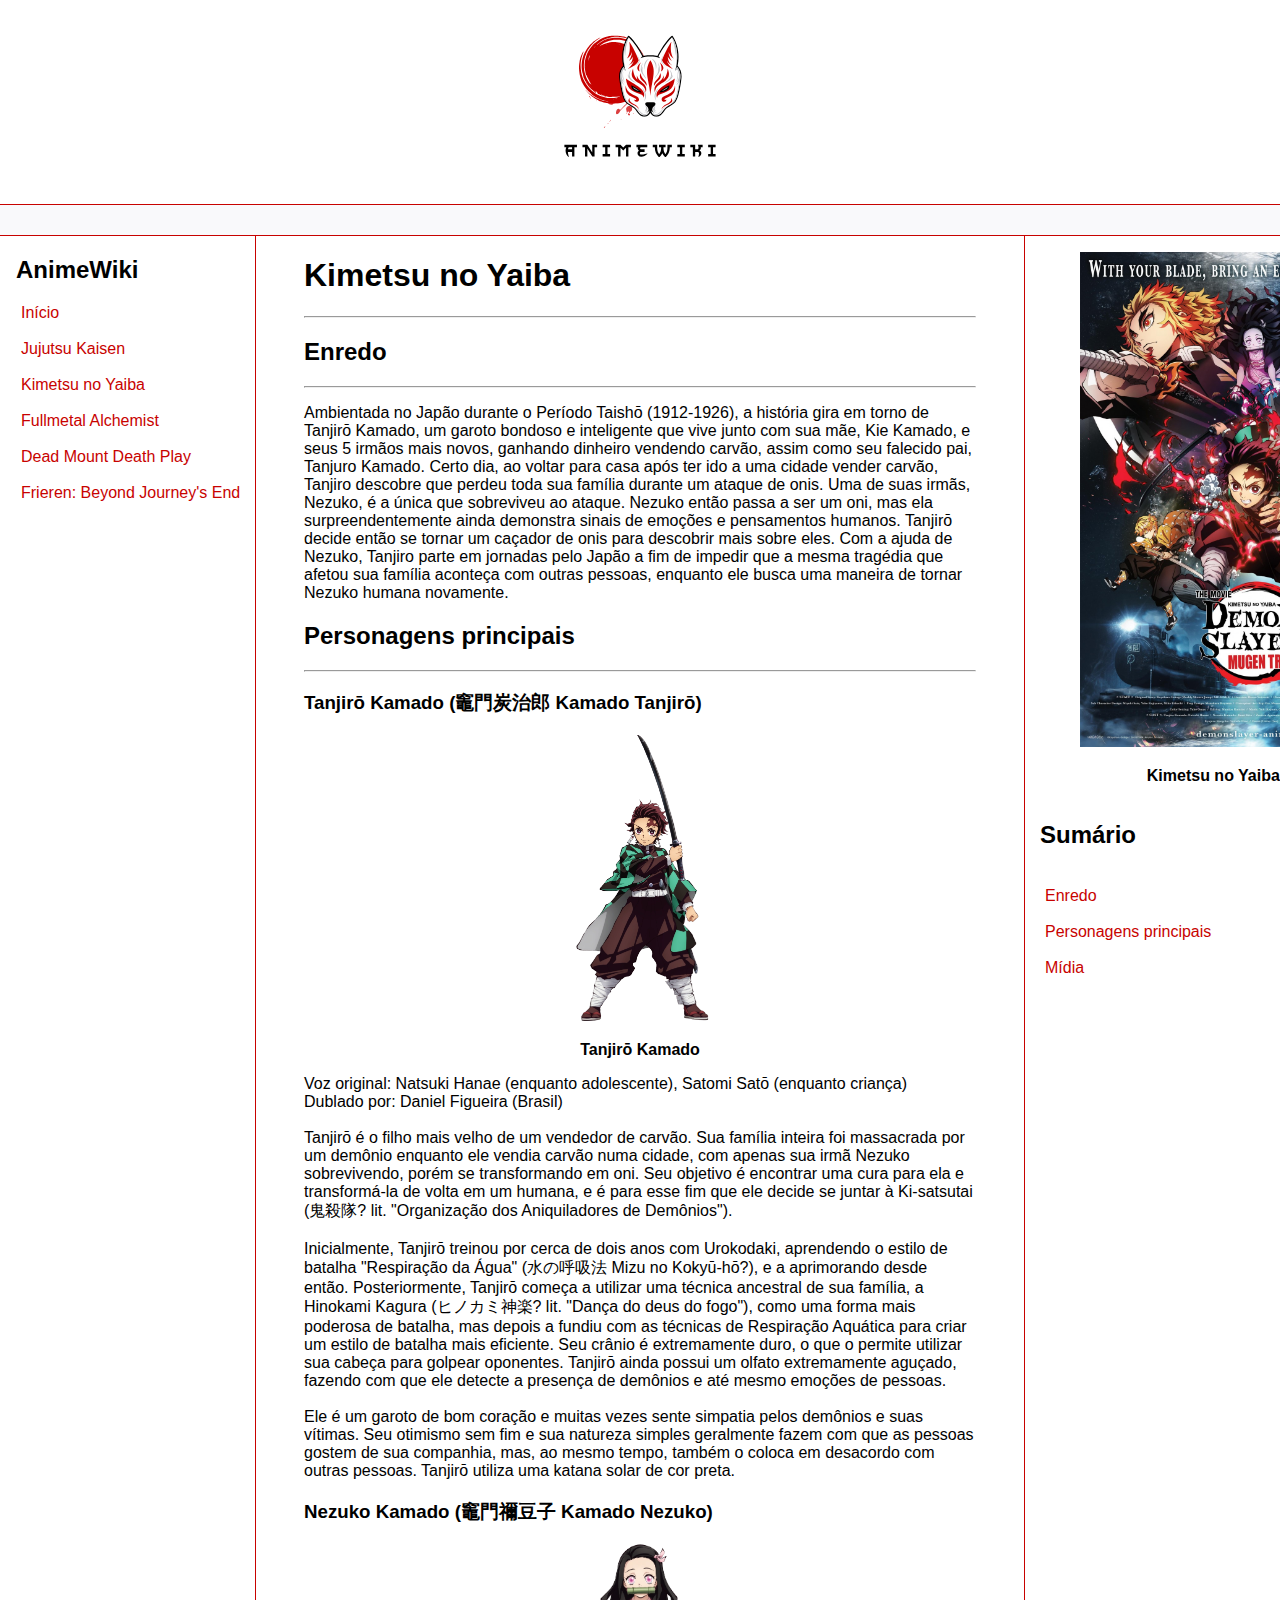
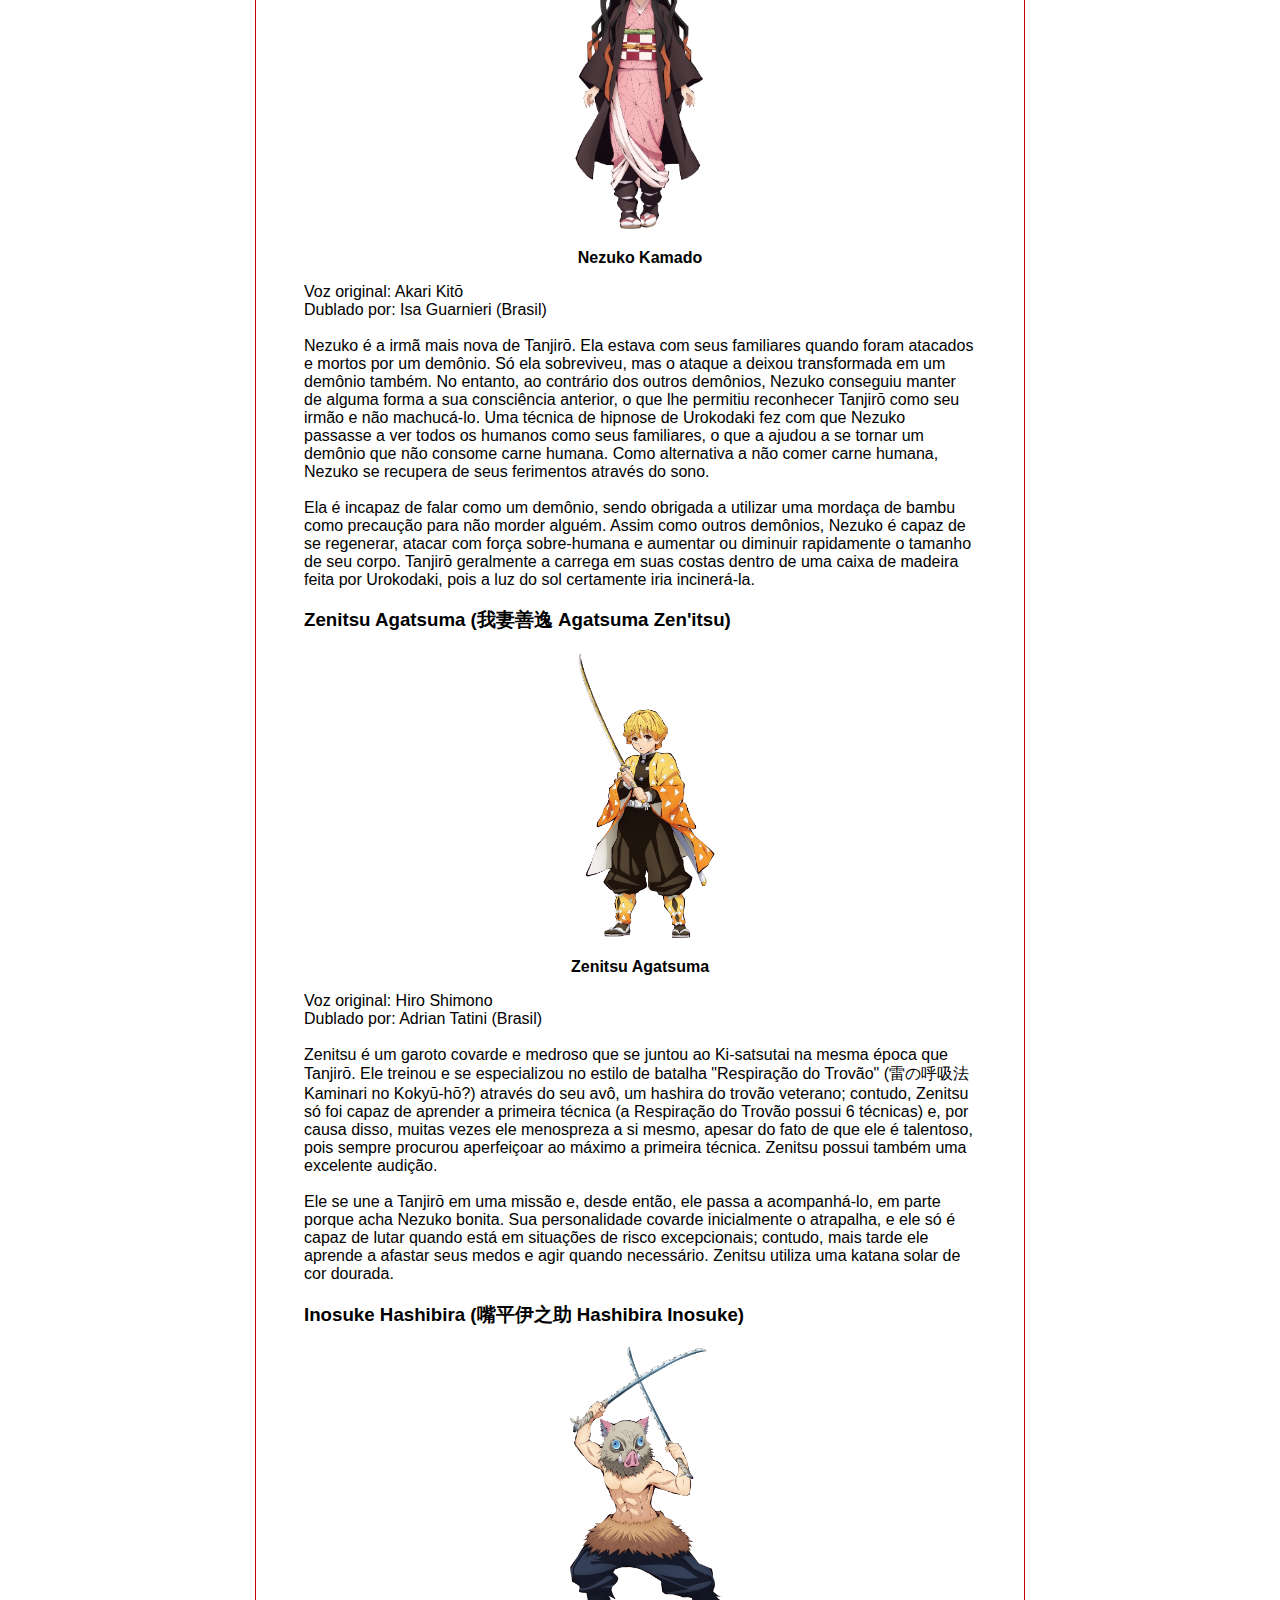
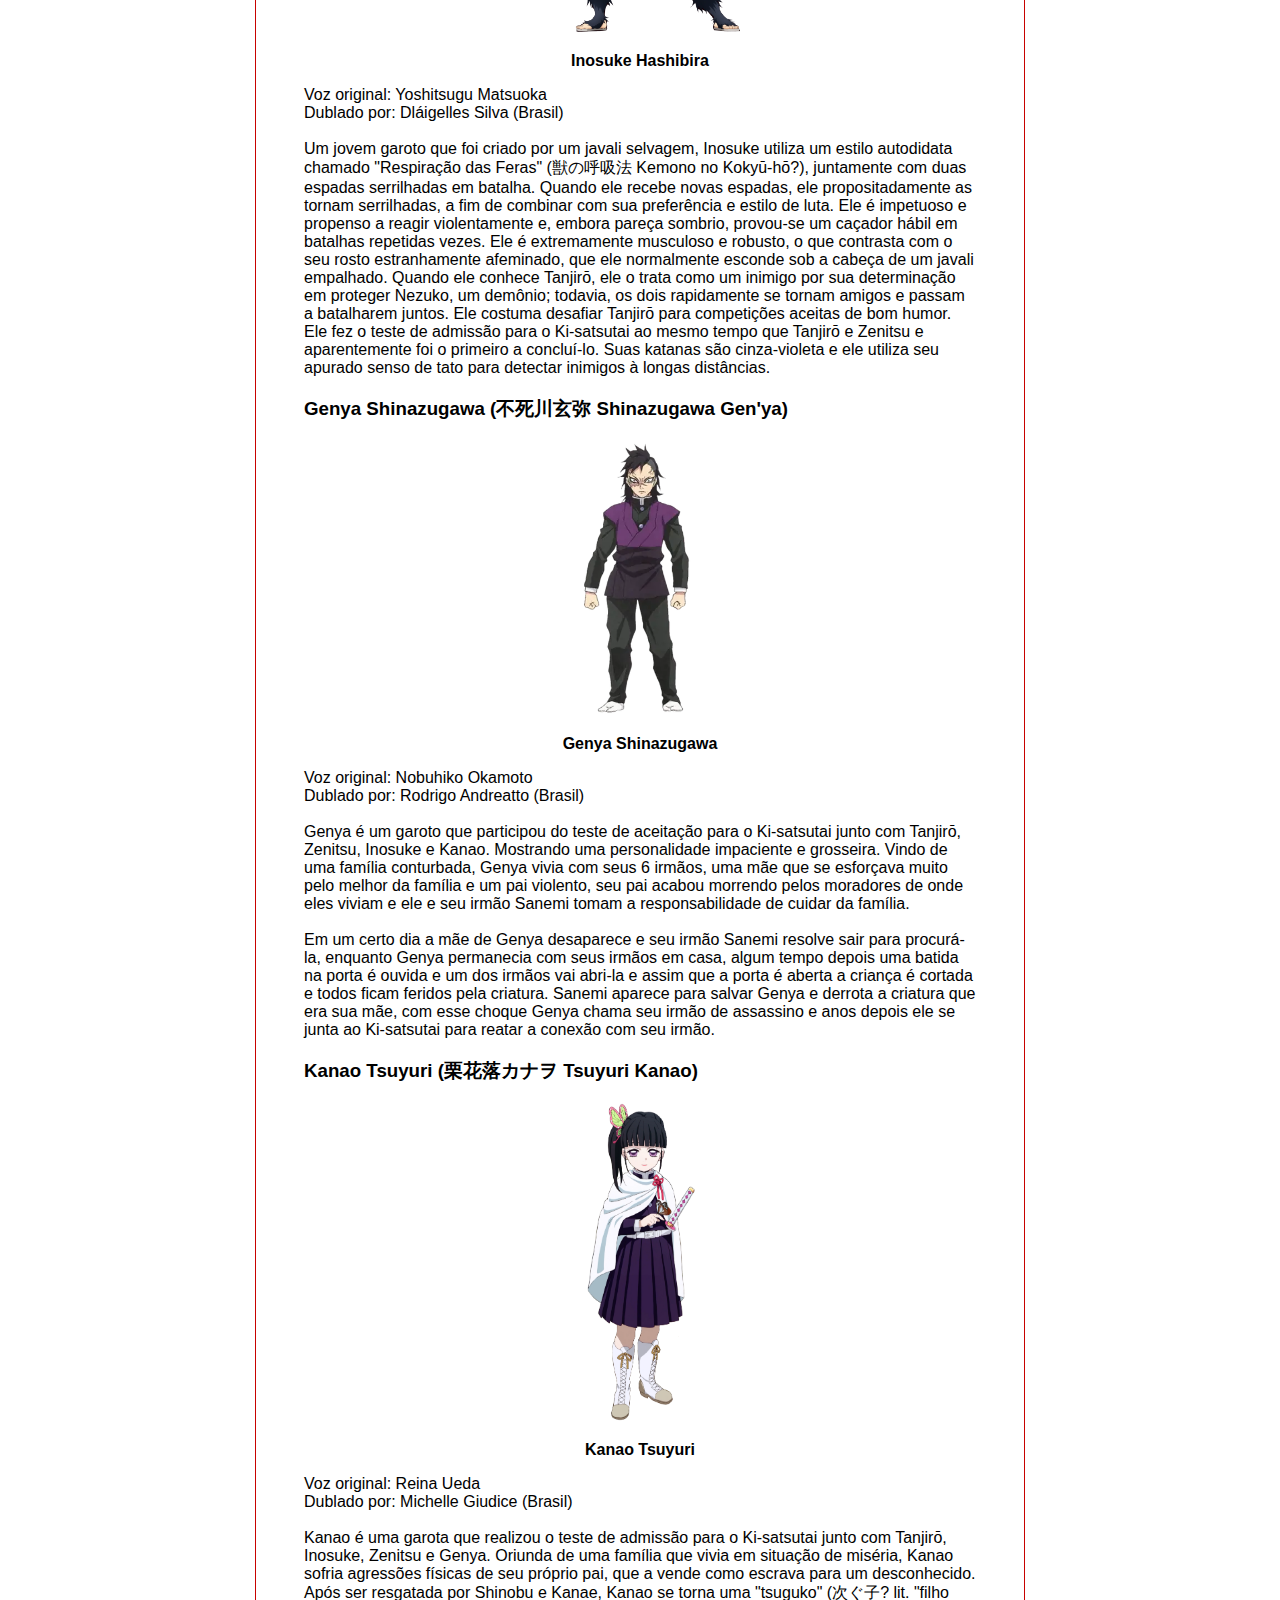
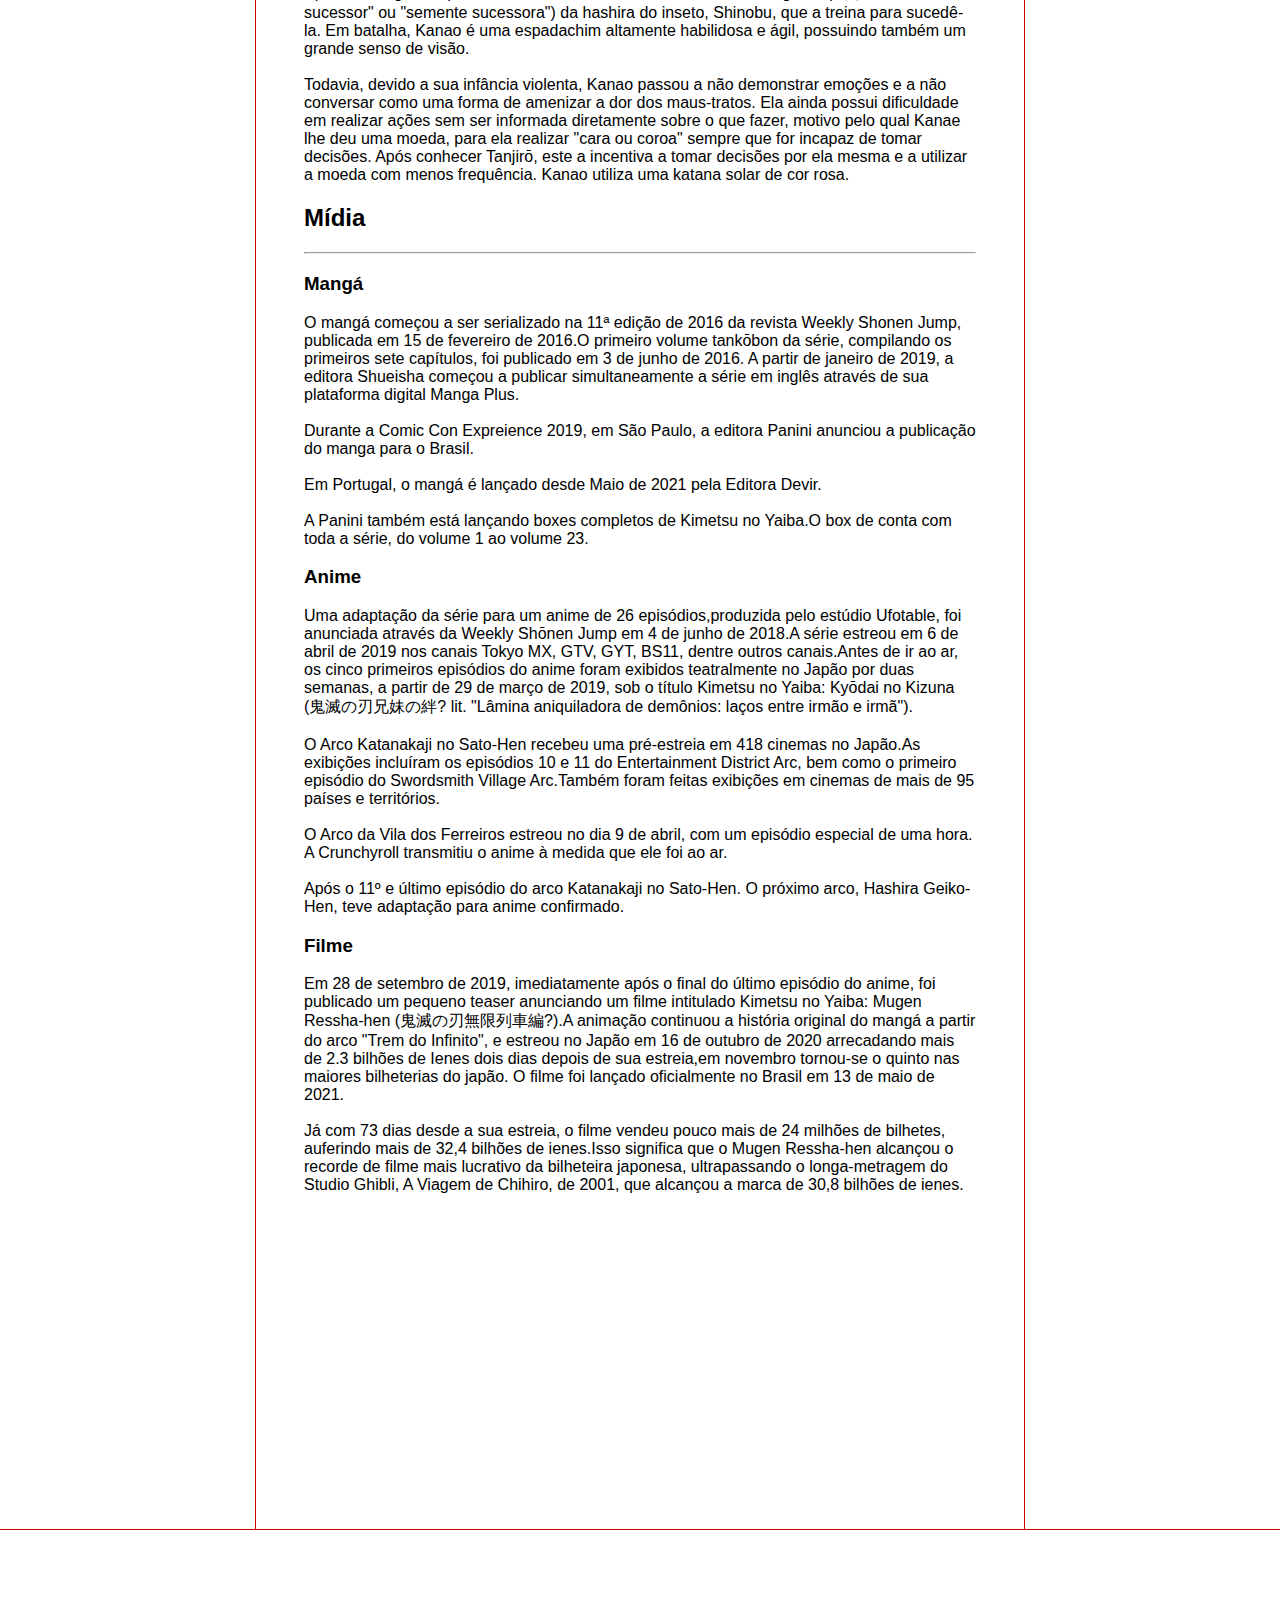
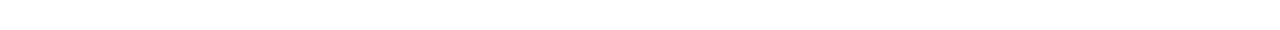
<file: Kimetsu no Yaiba.html>
<!DOCTYPE html>
<html lang="pt-br">

<head>
    <meta charset="UTF-8">
    <meta http-equiv="X-UA-Compatible" content="IE=edge">
    <meta name="viewport" content="width=device-width, initial-scale=1.0">
    <title>Kimetsu no Yaiba</title>
    <link rel="stylesheet" href="assets/css/style.css">
</head>

<body>

    <header>
        <div class="logo">
            <img src="AnimeWiki.svg" width="200" alt="Logotipo" />
        </div>
    </header>

    <div class="bar"></div>

    <div class="content">
        <div class="sidebar">
            <h2>AnimeWiki</h2>
            <ul>
                <li><a href="http://127.0.0.1:5500/index.html">Início</a></li>
                <br>
                <li><a href="http://127.0.0.1:5500/jujutsu%20kaisen.html">Jujutsu Kaisen</a></li>
                <br>
                <li><a href="http://127.0.0.1:5500/Kimetsu%20no%20Yaiba.html">Kimetsu no Yaiba</a></li>
                <br>
                <li><a href="http://127.0.0.1:5500/Fullmetal%20Alchemist.html">Fullmetal Alchemist</a></li>
                <br>
                <li><a href="http://127.0.0.1:5500/Dead%20Mount%20Death%20Play.html">Dead Mount Death Play</a></li>
                <br>
                <li><a href="http://127.0.0.1:5500/Frieren%20Beyond%20Journey's%20End.html">Frieren: Beyond Journey's
                        End</a></li>

            </ul>
        </div>

        <main>
            <article>
                <h1>Kimetsu no Yaiba</h1>
                <hr>
                <h2 id="Enredo">Enredo</h2>
                <hr>
                <p>Ambientada no Japão durante o Período Taishō (1912-1926), a história gira em torno de Tanjirō Kamado,
                    um garoto bondoso e inteligente que vive junto com sua mãe, Kie Kamado, e seus 5 irmãos mais novos,
                    ganhando dinheiro vendendo carvão, assim como seu falecido pai, Tanjuro Kamado. Certo dia, ao voltar
                    para casa após ter ido a uma cidade vender carvão, Tanjiro descobre que perdeu toda sua família
                    durante um ataque de onis. Uma de suas irmãs, Nezuko, é a única que sobreviveu ao ataque. Nezuko
                    então passa a ser um oni, mas ela surpreendentemente ainda demonstra sinais de emoções e pensamentos
                    humanos. Tanjirō decide então se tornar um caçador de onis para descobrir mais sobre eles. Com a
                    ajuda de Nezuko, Tanjiro parte em jornadas pelo Japão a fim de impedir que a mesma tragédia que
                    afetou sua família aconteça com outras pessoas, enquanto ele busca uma maneira de tornar Nezuko
                    humana novamente.</p>
                <h2 id="Personagens principais">Personagens principais</h2>
                <hr>
                <h3>Tanjirō Kamado (竈門炭治郎 Kamado Tanjirō)</h3>
                <figure>
                    <img src="Tanjirokamado.webp" alt="Tanjirō Kamado" width="200">
                    <figcaption>
                        <p><strong>Tanjirō Kamado</strong></p>
                    </figcaption>
                </figure>
                <p>Voz original: Natsuki Hanae (enquanto adolescente), Satomi Satō (enquanto criança)
                    <br>Dublado por: Daniel Figueira (Brasil)</br>
                    <br> Tanjirō é o filho mais velho de um vendedor de carvão. Sua família inteira foi massacrada por
                    um
                    demônio enquanto ele vendia carvão numa cidade, com apenas sua irmã Nezuko sobrevivendo, porém se
                    transformando em oni. Seu objetivo é encontrar uma cura para ela e transformá-la de volta em um
                    humana, e é para esse fim que ele decide se juntar à Ki-satsutai (鬼殺隊? lit. "Organização dos
                    Aniquiladores de Demônios").</br>
                    <br>Inicialmente, Tanjirō treinou por cerca de dois anos com Urokodaki, aprendendo o estilo de
                    batalha
                    "Respiração da Água" (水の呼吸法 Mizu no Kokyū-hō?), e a aprimorando desde então. Posteriormente, Tanjirō
                    começa a utilizar uma técnica ancestral de sua família, a Hinokami Kagura (ヒノカミ神楽? lit. "Dança do
                    deus do fogo"), como uma forma mais poderosa de batalha, mas depois a fundiu com as técnicas de
                    Respiração Aquática para criar um estilo de batalha mais eficiente. Seu crânio é extremamente duro,
                    o que o permite utilizar sua cabeça para golpear oponentes. Tanjirō ainda possui um olfato
                    extremamente aguçado, fazendo com que ele detecte a presença de demônios e até mesmo emoções de
                    pessoas.</br>
                    <br>Ele é um garoto de bom coração e muitas vezes sente simpatia pelos demônios e suas vítimas. Seu
                    otimismo sem fim e sua natureza simples geralmente fazem com que as pessoas gostem de sua companhia,
                    mas, ao mesmo tempo, também o coloca em desacordo com outras pessoas. Tanjirō utiliza uma katana
                    solar de cor preta.</br>
                </p>
                <h3>Nezuko Kamado (竈門禰豆子 Kamado Nezuko)
                </h3>
                <figure>
                    <img src="Nezuko_anime_design.webp" alt="Nezuko Kamado" width="200">
                    <figcaption>
                        <p><strong>Nezuko Kamado</strong></p>
                    </figcaption>
                </figure>
                <p>Voz original: Akari Kitō
                    <br> Dublado por: Isa Guarnieri (Brasil)</br>
                    <br> Nezuko é a irmã mais nova de Tanjirō. Ela estava com seus familiares quando foram atacados e
                    mortos
                    por um demônio. Só ela sobreviveu, mas o ataque a deixou transformada em um demônio também. No
                    entanto, ao contrário dos outros demônios, Nezuko conseguiu manter de alguma forma a sua consciência
                    anterior, o que lhe permitiu reconhecer Tanjirō como seu irmão e não machucá-lo. Uma técnica de
                    hipnose de Urokodaki fez com que Nezuko passasse a ver todos os humanos como seus familiares, o que
                    a ajudou a se tornar um demônio que não consome carne humana. Como alternativa a não comer carne
                    humana, Nezuko se recupera de seus ferimentos através do sono.</br>
                    <br>Ela é incapaz de falar como um demônio, sendo obrigada a utilizar uma mordaça de bambu como
                    precaução para não morder alguém. Assim como outros demônios, Nezuko é capaz de se regenerar, atacar
                    com força sobre-humana e aumentar ou diminuir rapidamente o tamanho de seu corpo. Tanjirō geralmente
                    a carrega em suas costas dentro de uma caixa de madeira feita por Urokodaki, pois a luz do sol
                    certamente iria incinerá-la.</br>
                </p>
                <h3>Zenitsu Agatsuma (我妻善逸 Agatsuma Zen'itsu)
                </h3>
                <figure>
                    <img src="Zenitsu_Agatsuma_Anime.webp" alt="Zenitsu Agatsuma" width="200">
                    <figcaption>
                        <p><strong>Zenitsu Agatsuma</strong></p>
                    </figcaption>
                </figure>
                <p>Voz original: Hiro Shimono
                    <br> Dublado por: Adrian Tatini (Brasil)</br>
                    <br> Zenitsu é um garoto covarde e medroso que se juntou ao Ki-satsutai na mesma época que Tanjirō.
                    Ele
                    treinou e se especializou no estilo de batalha "Respiração do Trovão" (雷の呼吸法 Kaminari no Kokyū-hō?)
                    através do seu avô, um hashira do trovão veterano; contudo, Zenitsu só foi capaz de aprender a
                    primeira técnica (a Respiração do Trovão possui 6 técnicas) e, por causa disso, muitas vezes ele
                    menospreza a si mesmo, apesar do fato de que ele é talentoso, pois sempre procurou aperfeiçoar ao
                    máximo a primeira técnica. Zenitsu possui também uma excelente audição.</br>
                    <br> Ele se une a Tanjirō em uma missão e, desde então, ele passa a acompanhá-lo, em parte porque
                    acha
                    Nezuko bonita. Sua personalidade covarde inicialmente o atrapalha, e ele só é capaz de lutar quando
                    está em situações de risco excepcionais; contudo, mais tarde ele aprende a afastar seus medos e agir
                    quando necessário. Zenitsu utiliza uma katana solar de cor dourada.</br>
                </p>
                <h3>Inosuke Hashibira (嘴平伊之助 Hashibira Inosuke)
                </h3>
                <figure>
                    <img src="Inosuke_anime_design.webp" alt="Inosuke Hashibira" width="200">
                    <figcaption>
                        <p><strong>Inosuke Hashibira</strong></p>
                    </figcaption>
                </figure>
                <p>Voz original: Yoshitsugu Matsuoka
                    <br> Dublado por: Dláigelles Silva (Brasil)</br>
                    <br> Um jovem garoto que foi criado por um javali selvagem, Inosuke utiliza um estilo autodidata
                    chamado
                    "Respiração das Feras" (獣の呼吸法 Kemono no Kokyū-hō?), juntamente com duas espadas serrilhadas em
                    batalha. Quando ele recebe novas espadas, ele propositadamente as tornam serrilhadas, a fim de
                    combinar com sua preferência e estilo de luta. Ele é impetuoso e propenso a reagir violentamente e,
                    embora pareça sombrio, provou-se um caçador hábil em batalhas repetidas vezes. Ele é extremamente
                    musculoso e robusto, o que contrasta com o seu rosto estranhamente afeminado, que ele normalmente
                    esconde sob a cabeça de um javali empalhado. Quando ele conhece Tanjirō, ele o trata como um inimigo
                    por sua determinação em proteger Nezuko, um demônio; todavia, os dois rapidamente se tornam amigos e
                    passam a batalharem juntos. Ele costuma desafiar Tanjirō para competições aceitas de bom humor. Ele
                    fez o teste de admissão para o Ki-satsutai ao mesmo tempo que Tanjirō e Zenitsu e aparentemente foi
                    o primeiro a concluí-lo. Suas katanas são cinza-violeta e ele utiliza seu apurado senso de tato para
                    detectar inimigos à longas distâncias.</br>
                </p>
                <h3>Genya Shinazugawa (不死川玄弥 Shinazugawa Gen'ya)
                </h3>
                <figure>
                    <img src="E2d7846960f3c43f5b89e288846a2c58.webp" alt="Genya Shinazugawa" width="200">
                    <figcaption>
                        <p><strong>Genya Shinazugawa</strong></p>
                    </figcaption>
                </figure>
                <p>Voz original: Nobuhiko Okamoto
                    <br>Dublado por: Rodrigo Andreatto (Brasil)</br>
                    <br> Genya é um garoto que participou do teste de aceitação para o Ki-satsutai junto com Tanjirō,
                    Zenitsu, Inosuke e Kanao. Mostrando uma personalidade impaciente e grosseira. Vindo de uma família
                    conturbada, Genya vivia com seus 6 irmãos, uma mãe que se esforçava muito pelo melhor da família e
                    um pai violento, seu pai acabou morrendo pelos moradores de onde eles viviam e ele e seu irmão
                    Sanemi tomam a responsabilidade de cuidar da família.</br>
                    <br> Em um certo dia a mãe de Genya desaparece e seu irmão Sanemi resolve sair para procurá-la,
                    enquanto
                    Genya permanecia com seus irmãos em casa, algum tempo depois uma batida na porta é ouvida e um dos
                    irmãos vai abri-la e assim que a porta é aberta a criança é cortada e todos ficam feridos pela
                    criatura. Sanemi aparece para salvar Genya e derrota a criatura que era sua mãe, com esse choque
                    Genya chama seu irmão de assassino e anos depois ele se junta ao Ki-satsutai para reatar a conexão
                    com seu irmão.</br>
                </p>
                <h3>Kanao Tsuyuri (栗花落カナヲ Tsuyuri Kanao)
                </h3>
                <figure>
                    <img src="Kanao_anime.webp" alt="Kanao Tsuyuri" width="200">
                    <figcaption>
                        <p><strong>Kanao Tsuyuri</strong></p>
                    </figcaption>
                </figure>
                <p>Voz original: Reina Ueda
                    <br> Dublado por: Michelle Giudice (Brasil)</br>
                    <br> Kanao é uma garota que realizou o teste de admissão para o Ki-satsutai junto com Tanjirō,
                    Inosuke,
                    Zenitsu e Genya. Oriunda de uma família que vivia em situação de miséria, Kanao sofria agressões
                    físicas de seu próprio pai, que a vende como escrava para um desconhecido. Após ser resgatada por
                    Shinobu e Kanae, Kanao se torna uma "tsuguko" (次ぐ子? lit. "filho sucessor" ou "semente sucessora") da
                    hashira do inseto, Shinobu, que a treina para sucedê-la. Em batalha, Kanao é uma espadachim
                    altamente habilidosa e ágil, possuindo também um grande senso de visão.</br>
                    <br>Todavia, devido a sua infância violenta, Kanao passou a não demonstrar emoções e a não conversar
                    como uma forma de amenizar a dor dos maus-tratos. Ela ainda possui dificuldade em realizar ações sem
                    ser informada diretamente sobre o que fazer, motivo pelo qual Kanae lhe deu uma moeda, para ela
                    realizar "cara ou coroa" sempre que for incapaz de tomar decisões. Após conhecer Tanjirō, este a
                    incentiva a tomar decisões por ela mesma e a utilizar a moeda com menos frequência. Kanao utiliza
                    uma katana solar de cor rosa.</br>
                </p>
                <h2 id="Mídia">Mídia</h2>
                <hr>
                <h3>Mangá</h3>
                <p>O mangá começou a ser serializado na 11ª edição de 2016 da revista Weekly Shonen Jump, publicada em
                    15 de fevereiro de 2016.O primeiro volume tankōbon da série, compilando os primeiros sete
                    capítulos, foi publicado em 3 de junho de 2016. A partir de janeiro de 2019, a editora Shueisha
                    começou a publicar simultaneamente a série em inglês através de sua plataforma digital Manga
                    Plus.<br>

                    <br> Durante a Comic Con Expreience 2019, em São Paulo, a editora Panini anunciou a publicação do
                    manga
                    para o Brasil.</br>

                    <br> Em Portugal, o mangá é lançado desde Maio de 2021 pela Editora Devir.</br>

                    <br> A Panini também está lançando boxes completos de Kimetsu no Yaiba.O box de conta com toda a
                    série, do volume 1 ao volume 23.</br>
                </p>
                <h3>Anime</h3>
                <p>Uma adaptação da série para um anime de 26 episódios,produzida pelo estúdio Ufotable, foi
                    anunciada através da Weekly Shōnen Jump em 4 de junho de 2018.A série estreou em 6 de abril de
                    2019 nos canais Tokyo MX, GTV, GYT, BS11, dentre outros canais.Antes de ir ao ar, os cinco
                    primeiros episódios do anime foram exibidos teatralmente no Japão por duas semanas, a partir de 29
                    de março de 2019, sob o título Kimetsu no Yaiba: Kyōdai no Kizuna (鬼滅の刃兄妹の絆? lit. "Lâmina
                    aniquiladora de demônios: laços entre irmão e irmã").<br>

                    <br> O Arco Katanakaji no Sato-Hen recebeu uma pré-estreia em 418 cinemas no Japão.As exibições
                    incluíram os episódios 10 e 11 do Entertainment District Arc, bem como o primeiro episódio do
                    Swordsmith Village Arc.Também foram feitas exibições em cinemas de mais de 95 países e
                    territórios.</br>

                    <br> O Arco da Vila dos Ferreiros estreou no dia 9 de abril, com um episódio especial de uma hora. A
                    Crunchyroll transmitiu o anime à medida que ele foi ao ar.</br>

                    <br> Após o 11º e último episódio do arco Katanakaji no Sato-Hen. O próximo arco, Hashira Geiko-Hen,
                    teve
                    adaptação para anime confirmado.</br>
                <h3>Filme</h3>
                <p>Em 28 de setembro de 2019, imediatamente após o final do último episódio do anime, foi publicado um
                    pequeno teaser anunciando um filme intitulado Kimetsu no Yaiba: Mugen Ressha-hen
                    (鬼滅の刃無限列車編?).A animação continuou a história original do mangá a partir do arco "Trem do
                    Infinito", e estreou no Japão em 16 de outubro de 2020 arrecadando mais de 2.3 bilhões de Ienes dois
                    dias depois de sua estreia,em novembro tornou-se o quinto nas maiores bilheterias do japão.
                    O filme foi lançado oficialmente no Brasil em 13 de maio de 2021.<br>

                    <br> Já com 73 dias desde a sua estreia, o filme vendeu pouco mais de 24 milhões de bilhetes,
                    auferindo
                    mais de 32,4 bilhões de ienes.Isso significa que o Mugen Ressha-hen alcançou o recorde de filme
                    mais lucrativo da bilheteira japonesa, ultrapassando o longa-metragem do Studio Ghibli, A Viagem de
                    Chihiro, de 2001, que alcançou a marca de 30,8 bilhões de ienes.<br></q>
                </p>
                </p>
                <div class="iframe">
                    <iframe width="560" height="315" src="https://www.youtube.com/embed/t6MXHczeEqc?si=rHk1GBiPbmAfeVc7"
                        title="YouTube video player" frameborder="0"
                        allow="accelerometer; autoplay; clipboard-write; encrypted-media; gyroscope; picture-in-picture; web-share"
                        referrerpolicy="strict-origin-when-cross-origin" allowfullscreen></iframe>
                </div>

            </article>






        </main>

        <div class="anchors">
            <figure>
                <img src="demon slayer.jpg" alt="Kimetsu no Yaiba poster season 2" width="350">
                <div class="figcaption">
                    <figcaption>
                        <p><strong>Kimetsu no Yaiba poster</strong></p>
                    </figcaption>
                </div>
            </figure>
            <h2>Sumário</h2>
            <ul>
                <br>
                <li><a href="#Enredo">Enredo</a></li>
                <br>
                <li><a href="#Personagens principais">Personagens principais
                    </a></li>
                <br>
                <li><a href="#Mídia">Mídia</a></li>
            </ul>
        </div>
    </div>

    <div class="footer">

    </div>
</body>

</html>
</file>
<file: assets/css/style.css>
body,
html {
    margin: 0;
    padding: 0;
    font-family: 'Segoe UI', Tahoma, Geneva, Verdana, sans-serif;
}

ul {
    list-style: none;
    padding-left: 5px;
}

a {
    color: #C80200;
    text-decoration: none;
}

.bar {
    background-color: #f9f9fb;
    padding: 15px;
    border-top: solid 1px #C80200;
    border-bottom: solid 1px #C80200;
}

.content {
    max-width: 1440px;
    margin: auto;
    grid-gap: 3rem;
    display: grid;
    gap: 3rem;
    grid-template-areas: "sidebar main anchors";
    grid-template-columns: minmax(0, 15rem) minmax(0, 2.5fr) minmax(0, 15rem);
    padding-left: 1rem;
    padding-right: 1rem;
}

.footer {
    min-height: 100px;
    border-top: solid 1px #C80200;
}

.anchors {
    border-left: solid 1px #C80200;
    padding-left: 15px;
}

.sidebar {
    border-right: solid 1px #C80200;
}

figure {
    text-align: center;
}

.logo {
    text-align: center;
}

.iframe {

    text-align: center;

    align-items: center;

}

.figcaption {
    display: flex;
    justify-content: center;
    align-items: center;
    width: 320px;
    height: 50px;
    margin: auto;
}

table {
    border: 1px solid black;
    border-collapse: collapse;
    background-color: #f5f5f5;
    width: 100%;
    margin-bottom: 20px;
}

th,
td {
    padding: 10px;
    text-align: left;
    
}

th {
    background-color: #f5f5f5;
    color: #C80200;
    text-align: center;
}

tr:nth-child(even) {
    background-color: #ddd;
    
}

tr:hover {
    cursor: pointer;
    background-color: #ee615f
}
</file>
